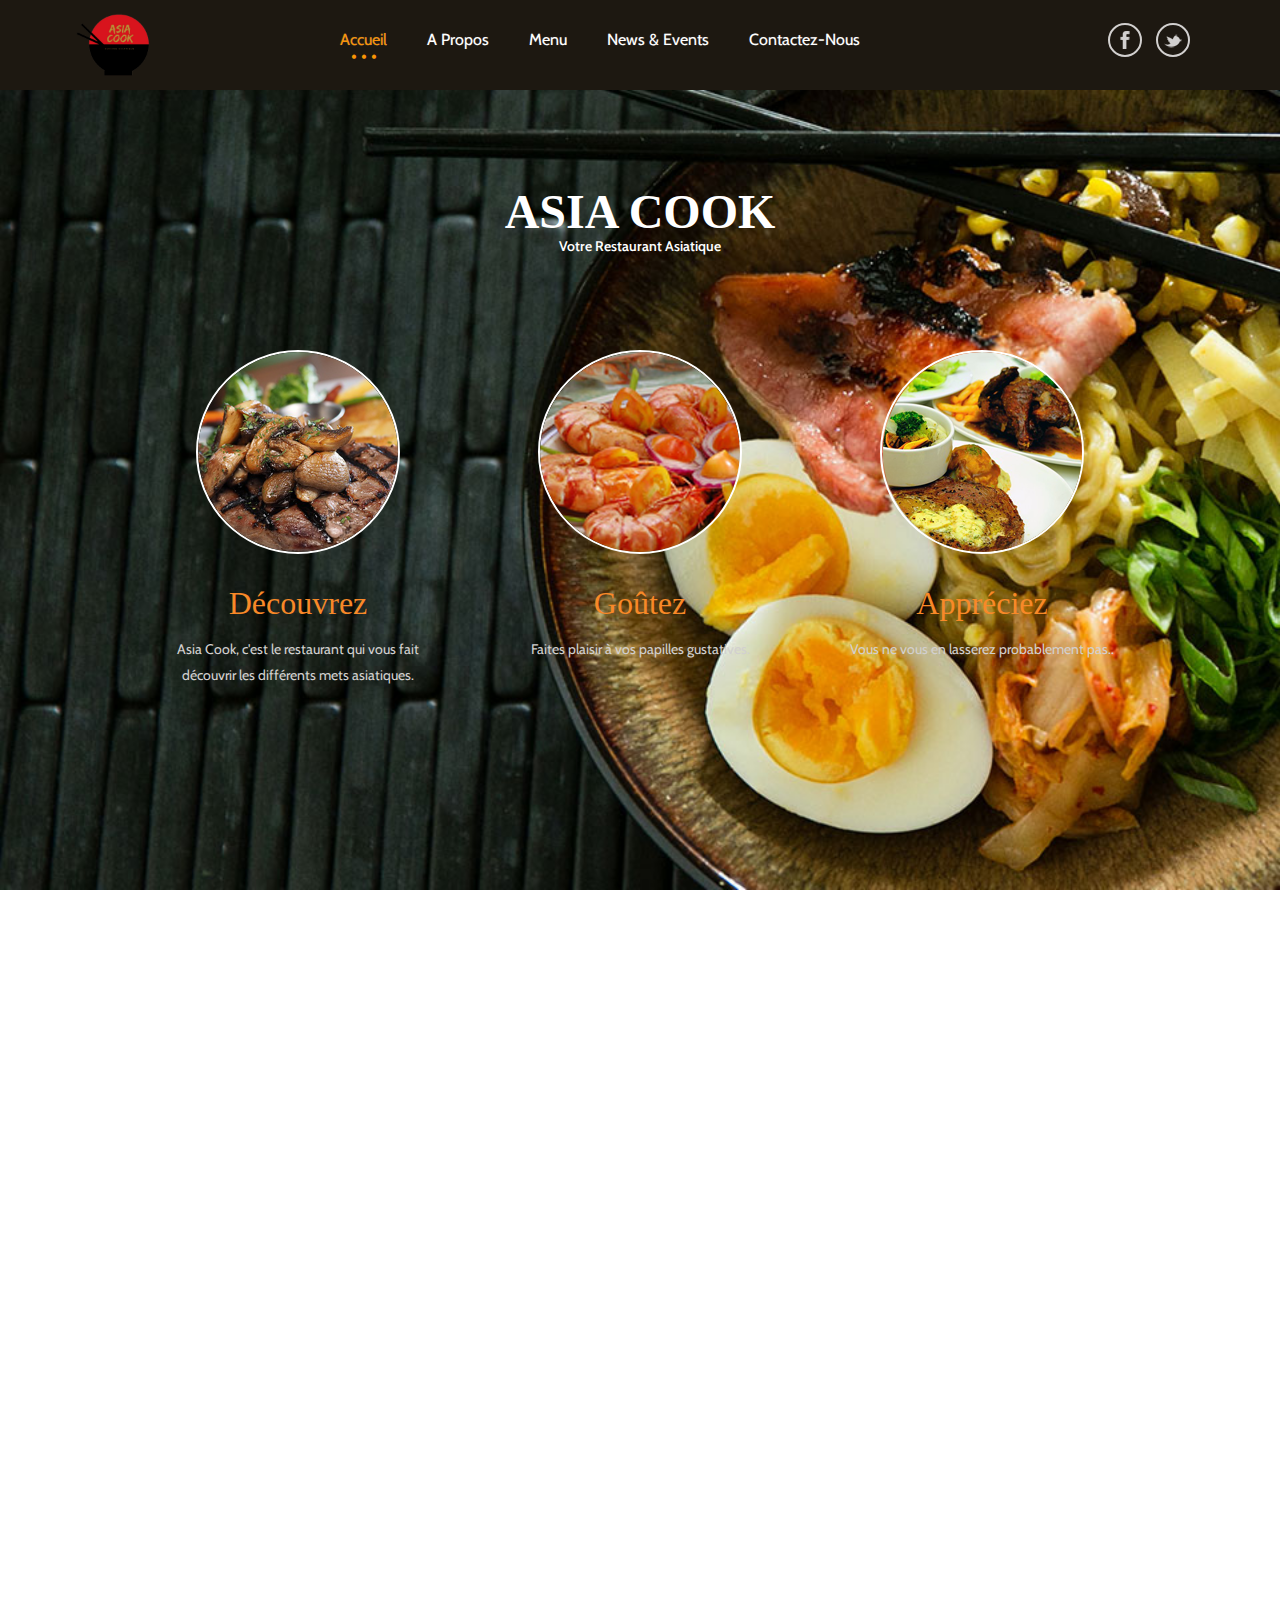
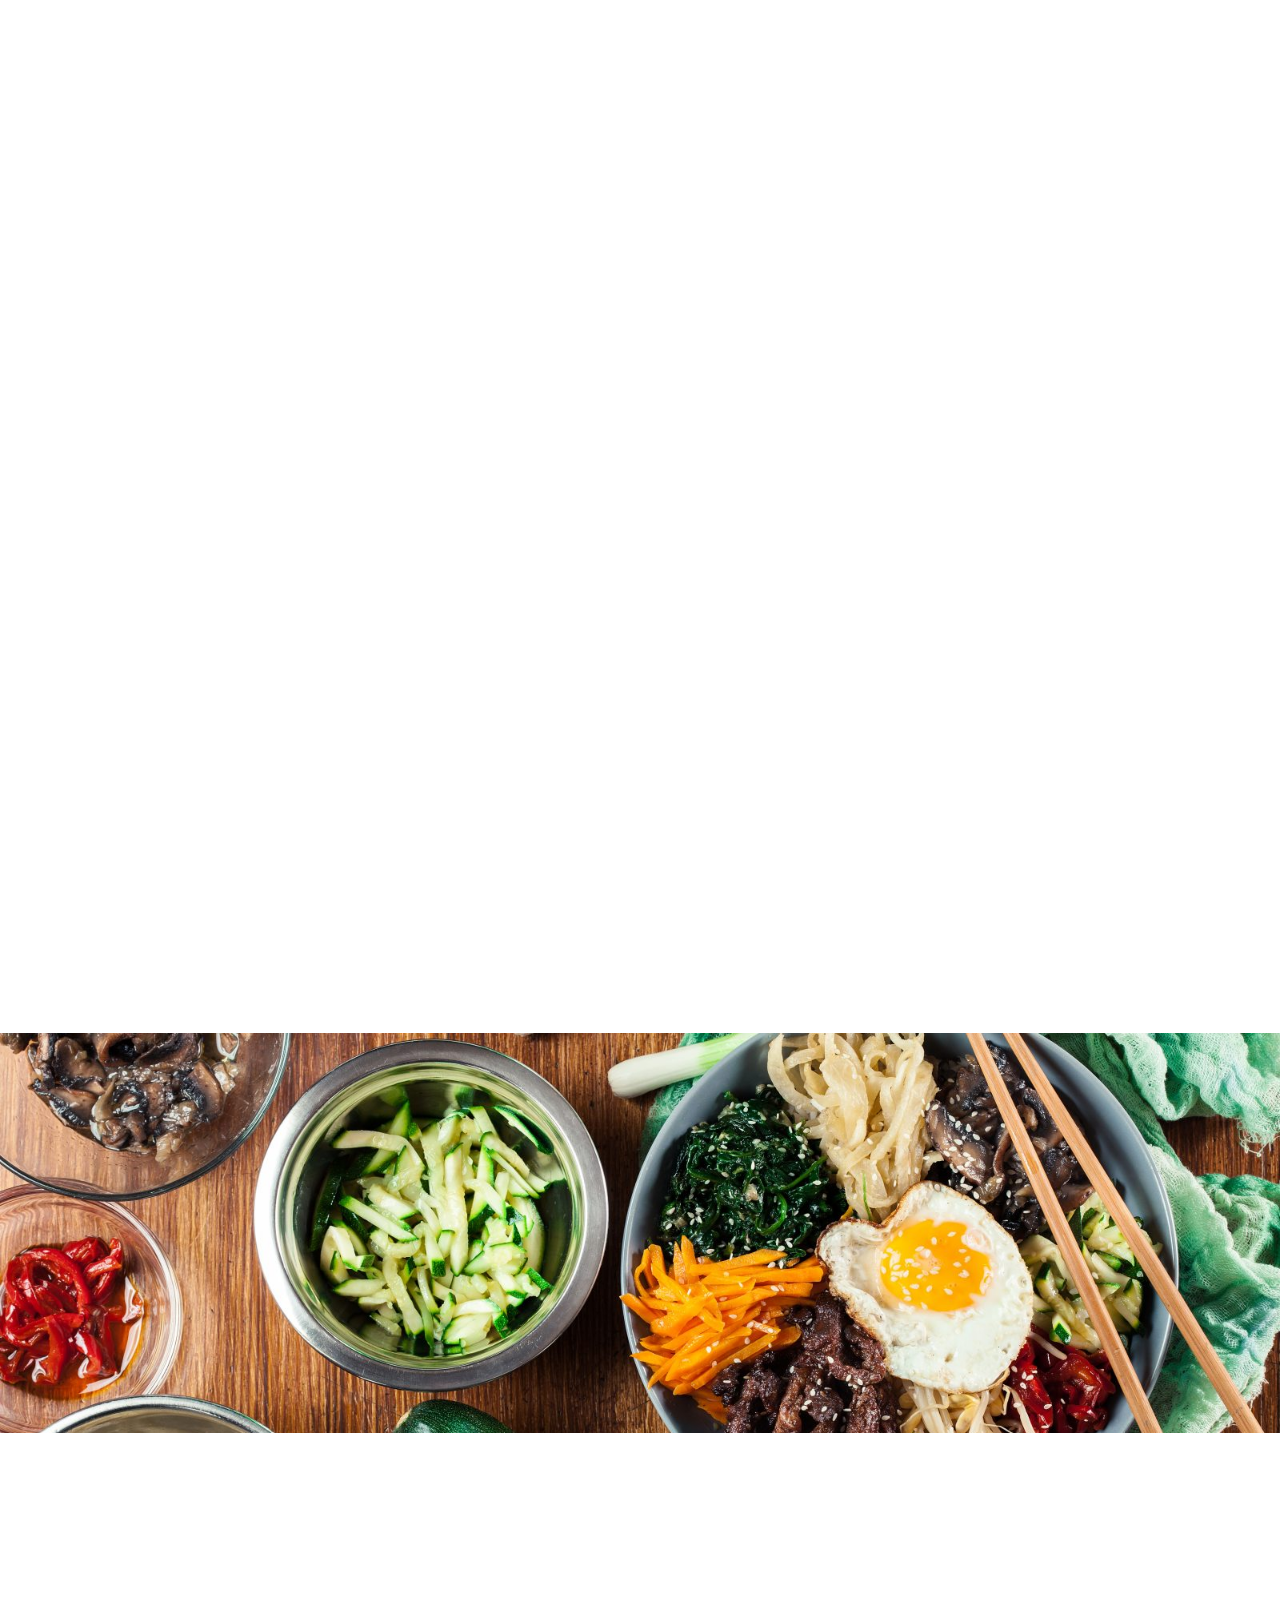
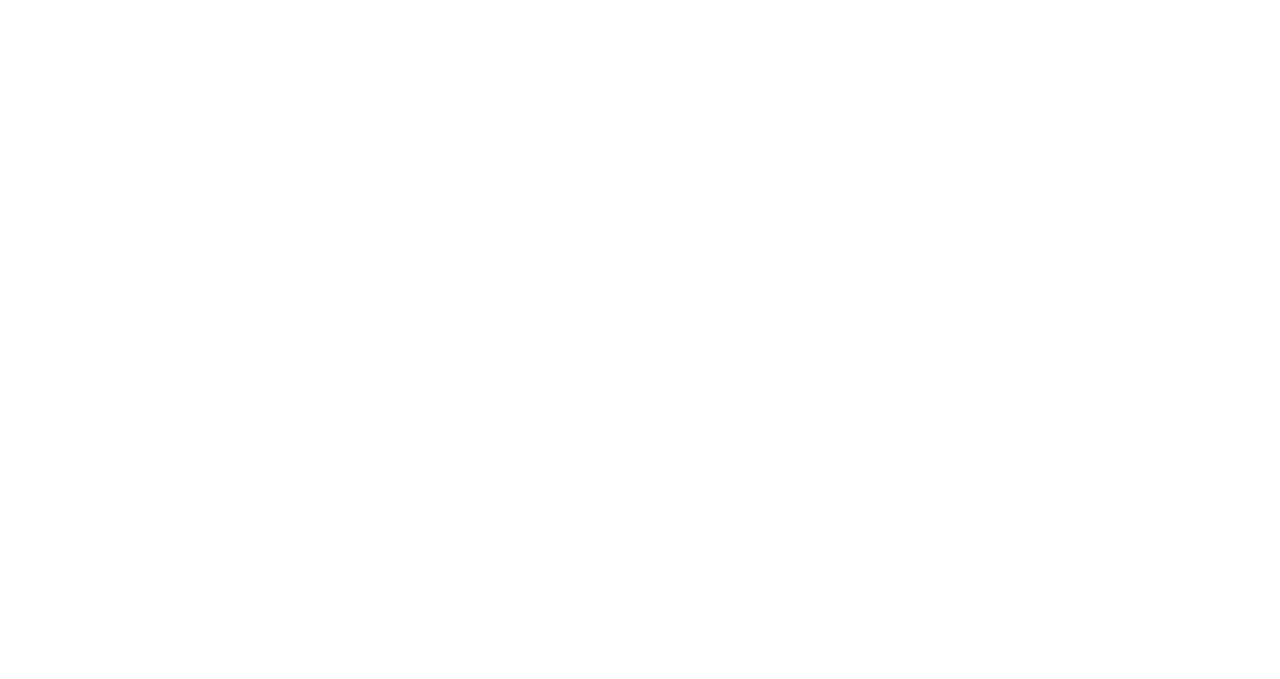
<file: index.html>
<!--
Author: W3layouts
Author URL: http://w3layouts.com
License: Creative Commons Attribution 3.0 Unported
License URL: http://creativecommons.org/licenses/by/3.0/
-->
<!DOCTYPE HTML>
<html>
<head>
<title>Asia Cook | Accueil</title>
<meta name="viewport" content="width=device-width, initial-scale=1">
<meta http-equiv="Content-Type" content="text/html; charset=utf-8" />
<meta name="keywords" content="Cooks Responsive web template, Bootstrap Web Templates, Flat Web Templates, Android Compatible web template, 
Smartphone Compatible web template, free webdesigns for Nokia, Samsung, LG, SonyEricsson, Motorola web design" />
<script type="application/x-javascript"> addEventListener("load", function() { setTimeout(hideURLbar, 0); }, false); function hideURLbar(){ window.scrollTo(0,1); } </script>
<!-- Custom Theme files -->
<link href="css/bootstrap.css" rel="stylesheet" type="text/css" media="all" />
<link href="css/style.css" rel="stylesheet" type="text/css" media="all" />
<!-- js -->
<script src="js/jquery-1.11.1.min.js"></script>
<!-- //js -->
<!-- animation-effect -->
<link href="css/animate.min.css" rel="stylesheet"> 
<script src="js/wow.min.js"></script>
<script>
 new WOW().init();
</script>
<!-- //animation-effect -->
<link href='//fonts.googleapis.com/css?family=Alex+Brush' rel='stylesheet' type='text/css'>
<link href='//fonts.googleapis.com/css?family=Cabin:400,400italic,500,500italic,600,600italic,700,700italic' rel='stylesheet' type='text/css'>
</head>

<body>
<!-- header -->
	<div class="header">
		<div class="container">
			<nav class="navbar navbar-default">
				<!-- Brand and toggle get grouped for better mobile display -->
				<div class="navbar-header">
				  <button type="button" class="navbar-toggle collapsed" data-toggle="collapse" data-target="#bs-example-navbar-collapse-1">
					<span class="sr-only">Toggle navigation</span>
					<span class="icon-bar"></span>
					<span class="icon-bar"></span>
					<span class="icon-bar"></span>
				  </button>
					<div class="logo">
						<a href="index.html"><img src="images/logo asiacook.png" width="90" height="90"></a>
					</div>
				</div>

				<!-- Collect the nav links, forms, and other content for toggling -->
				<div class="collapse navbar-collapse nav-wil" id="bs-example-navbar-collapse-1">
					<nav class="cl-effect-13" id="cl-effect-13">
						<ul class="nav navbar-nav">
							<li><a href="index.html" class="active">Accueil</a></li>
							<li><a href="services.html">A propos</a></li>
							<li><a href="menu.html">Menu</a></li>
							<li><a href="events.html">News & Events</a></li>
							<li><a href="mail.html">Contactez-Nous</a></li>
												</ul>
					</nav>
					<div class="social-icons">
						<ul>
							<li><a class="icon-link round twitter" href="https://www.facebook.com/AsiaCook22"></a></li>
							<!-- <li><a class="icon-link round instagram" href="#"></a></li> 
							<li><a class="icon-link round p" href="#"></a></li> -->
							<li><a class="icon-link round facebook" href="https://twitter.com/AsiaCook22/status/1538620569268142081?t=z7w5qW74v-c89_6lho_D7Q&s=19"></a></li>
							<!-- <li><a class="icon-link round dribble" href="#"></a></li> -->
						</ul>
					</div>
				</div>
				<!-- /.navbar-collapse -->
			</nav>
		</div>
	</div>
<!-- header -->
<!-- banner -->
	<div class="banner">
		<div class="container">
			<div class="banner-info">
				<h1 class="animated fadeInLeftBig" data-wow-duration="1000ms" data-wow-delay="300ms">ASIA COOK<span>Votre restaurant asiatique</span></h1>
				<div class="banner-info1 animated wow fadeInDown" data-wow-duration="1000ms" data-wow-delay="300ms">
					<ul id="flexiselDemo1">			
						<li>
							<div class="banner-info1-grid">
								<img src="images/1.png" alt=" " class="img-responsive" />
								<h3>Découvrez</h3>
								<p>Asia Cook, c'est le restaurant qui vous fait découvrir les différents mets asiatiques.</p>
							</div>
						</li>
						<li>
							<div class="banner-info1-grid">
								<img src="images/4.png" alt=" " class="img-responsive" />
								<h3>Goûtez</h3>
								<p>Faites plaisir à vos papilles gustatives.</p>
							</div>
						</li>
						<li>
							<div class="banner-info1-grid">
								<img src="images/3.png" alt=" " class="img-responsive" />
								<h3>Appréciez</h3>
								<p>Vous ne vous en lasserez probablement pas..</p>
							</div>
						</li>
					</ul>
						<script type="text/javascript">
							$(window).load(function() {
								$("#flexiselDemo1").flexisel({
									visibleItems: 3,
									animationSpeed: 1000,
									autoPlay: true,
									autoPlaySpeed: 3000,    		
									pauseOnHover: true,
									enableResponsiveBreakpoints: true,
									responsiveBreakpoints: { 
										portrait: { 
											changePoint:480,
											visibleItems: 1
										}, 
										landscape: { 
											changePoint:640,
											visibleItems:2
										},
										tablet: { 
											changePoint:768,
											visibleItems: 2
										}
									}
								});
								
							});
					</script>
					<script type="text/javascript" src="js/jquery.flexisel.js"></script>
				</div>
			</div>
		</div>
	</div>
<!-- //banner -->
<!-- banner-bottom -->
	<div class="banner-bottom">
		<div class="banner-bottom-grids">
			<div class="col-md-6 banner-bottom-grid-1 wow flipInY" data-wow-duration="1000ms" data-wow-delay="300ms">
				<div class="banner-bottom-grid-11">
					<img src="images/2.jpg" width="300" height="451" alt=" " class="img-responsive" />
					<div class="banner-bottom-grid-11-pos">
						<p>
							Ohayo! Guwon! Nǐ hǎo! Salut à tous!
							Je suis chef Hana.
							Bienvenue à Asia Cook! Découvrez avec moi divers plats asiatiques pour votre plaisir gustatif. 
							Grâce à moi vous ferez le tour du continent asiatique. N'est ce pas génial? </p>
					</div>
				</div>
			</div>
			<div class="col-md-6 banner-bottom-grid-1 wow fadeInLeftBig" data-wow-duration="1500ms" data-wow-delay="100ms">
				<h3>Chef Hana</h3>
			</div>
			<div class="clearfix"> </div>
		</div>
		<div class="container">
			<div class="banner-bottom-grids">
				<div class="col-md-5 banner-bottom-grid wow fadeInRightBig" data-wow-duration="1000ms" data-wow-delay="300ms">
					<h2>Qui Sommes-Nous</h2>
					<p>Asia Cook est un restaurant spécialisé dans la cuisine asiatique. Nous nous sommes donné pour mission de vous faire découvrir les mets asiatiques, de les adapter pour vous permettre de les reproduire
						plus facilement chez vous.</p>
					<div class="more">
						<a href="services.html" class="hvr-curl-bottom-right">Lire Plus</a>
					</div>
				</div>
				<div class="col-md-7 banner-bottom-grid wow flipInY" data-wow-duration="1000ms" data-wow-delay="300ms">
					<div class="banner-bottom-grid1">
						<img src="images/1.jpg" width="500" height="333" alt=" " class="img-responsive" />
						<div class="banner-bottom-grid-pos">
							<div class="progress">
							  <div class="progress-bar" role="progressbar" aria-valuenow="30" aria-valuemin="0" aria-valuemax="100" style="width: 30%;">
								<span class="sr-only">30% Complete</span>
							  </div>
							</div>
							<div class="progress progress1">
							  <div class="progress-bar" role="progressbar" aria-valuenow="20" aria-valuemin="0" aria-valuemax="100" style="width: 20%;">
								<span class="sr-only">20% Complete</span>
							  </div>
							</div>
							<div class="progress progress2">
							  <div class="progress-bar" role="progressbar" aria-valuenow="30" aria-valuemin="0" aria-valuemax="100" style="width: 30%;">
								<span class="sr-only">30% Complete</span>
							  </div>
							</div>
						</div>
					</div>
				</div>
				<div class="clearfix"> </div>
			</div>
		
		</div>
	</div>
	<div class="events">
		<div class="container">
			<h1 class="wow fadeInLeftBig" data-wow-duration="1000ms" data-wow-delay="300ms">Nos Meilleurs Plats </h1>
			<div class="event-grids">
				<div class="col-md-4 event-grid wow flipInY" data-wow-duration="1000ms" data-wow-delay="300ms">
					<img src="images/10.jpg" alt=" " class="img-responsive" />
					<div class="nobis">
						<a href="">Ramens au boeuf<span> 5000 FCFA</span></a>
					</div>
				</div>
				<div class="col-md-4 event-grid wow flipInY" data-wow-duration="1000ms" data-wow-delay="300ms">
					<img src="images/22.jpg" alt=" " class="img-responsive" />
					<div class="nobis">
						<a href="">Yakisoba (Boeuf/Tofu) <span> 3000 FCFA</span></a>
					</div>
				</div>
				<div class="col-md-4 event-grid wow flipInY" data-wow-duration="1000ms" data-wow-delay="300ms">
					<img src="images/23.jpg" alt=" " class="img-responsive" />
					<div class="nobis">
						<a href="">Onigiri <span> 1000 FCFA</span></a>
					</div>
				</div>
				<div class="clearfix"> </div>
			</div>
		</div>
	</div>
<!-- //banner-bottom -->
<!-- newsletter -->
<div class="newsletter">
	<div class="container">
		<div class="newsletter-info">
			<h3 class="wow fadeInUp" data-wow-duration="1000ms" data-wow-delay="300ms">Asia Cook</h3>
			<h3 class="wow fadeInUp" data-wow-duration="1000ms" data-wow-delay="300ms">Nous vous faisons voyager.</h3>
		</div>
	</div>
</div>
<!-- //newsletter -->

<div class="events">
	<div class="container">
		<h1 class="wow fadeInLeftBig" data-wow-duration="1000ms" data-wow-delay="300ms">Direction Asia Cook </h1>
		<div class="event-grids">
			<div class="col-md-4 event-grid wow flipInY" data-wow-duration="1000ms" data-wow-delay="300ms">
				<img src="images/hosnie.jpg" alt=" " class="img-responsive" />
				<div class="nobis">
					<a href="">Crédo Nahomie Hosnie DURAND</a>
				</div>
			</div>
			<div class="col-md-4 event-grid wow flipInY" data-wow-duration="1000ms" data-wow-delay="300ms">
				<img src="images/nabi.jpg" width="1024" height="1280" alt=" " class="img-responsive" />
				<div class="nobis">
					<a href="">Nabilatou SAID</a>
				</div>
			</div>
			<div class="col-md-4 event-grid wow flipInY" data-wow-duration="1000ms" data-wow-delay="300ms">
				<img src="images/cisca.jpg" width="1024" height="1280" alt=" " class="img-responsive" />
				<div class="nobis">
					<a href="">Francisca AGBODJOGBE</a>
				</div>
			</div>
			<div class="clearfix"> </div>
		</div>
	</div>
</div>

<!-- footer -->
	<div class="footer-bottom wow fadeInUp" data-wow-duration="1000ms" data-wow-delay="300ms">
		<div class="container">
			<p>© 2022 ASIA COOK. All rights reserved | Website by CodorDesign <a href="codordesign.000webhostapp.com"> codordesign.000webhostapp.com</a></p>
		</div>
	</div>
<!-- //footer -->
<!-- for bootstrap working -->
	<script src="js/bootstrap.js"></script>
<!-- //for bootstrap working -->
</body>
</html>
</file>
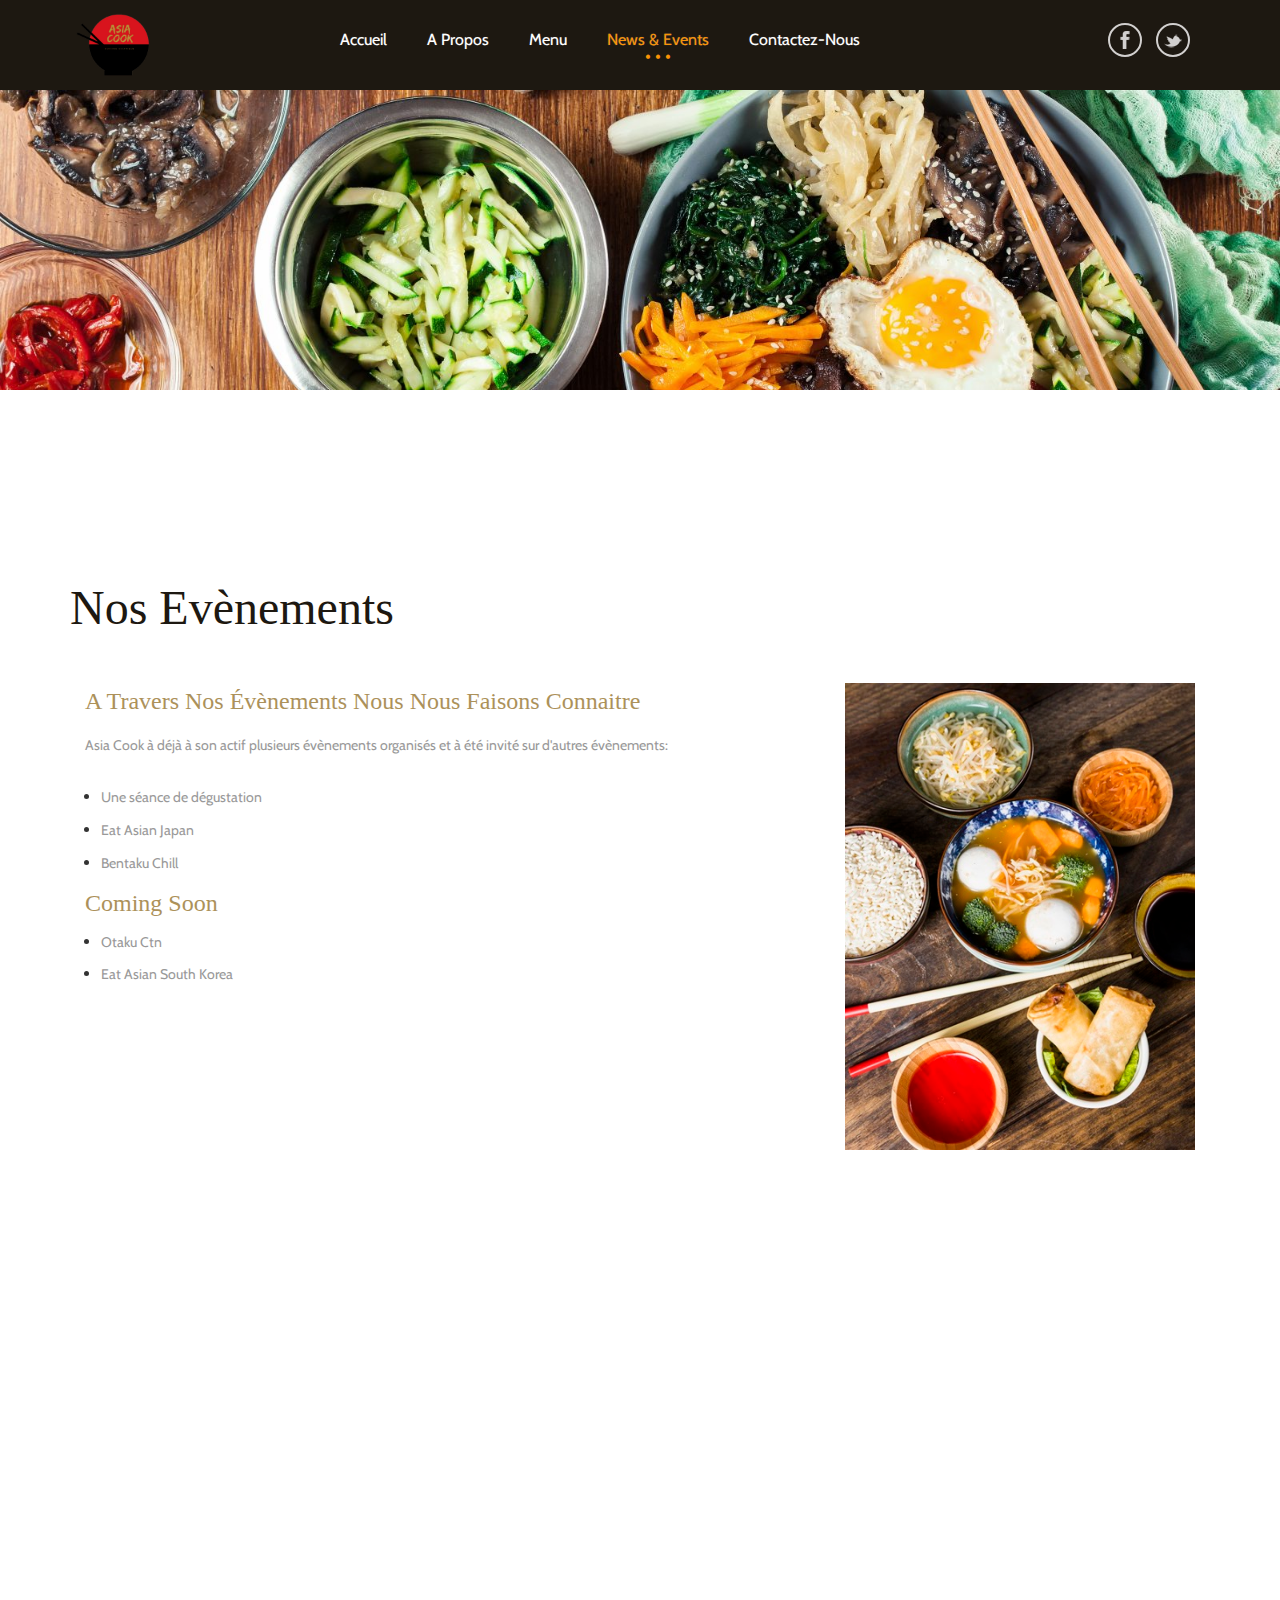
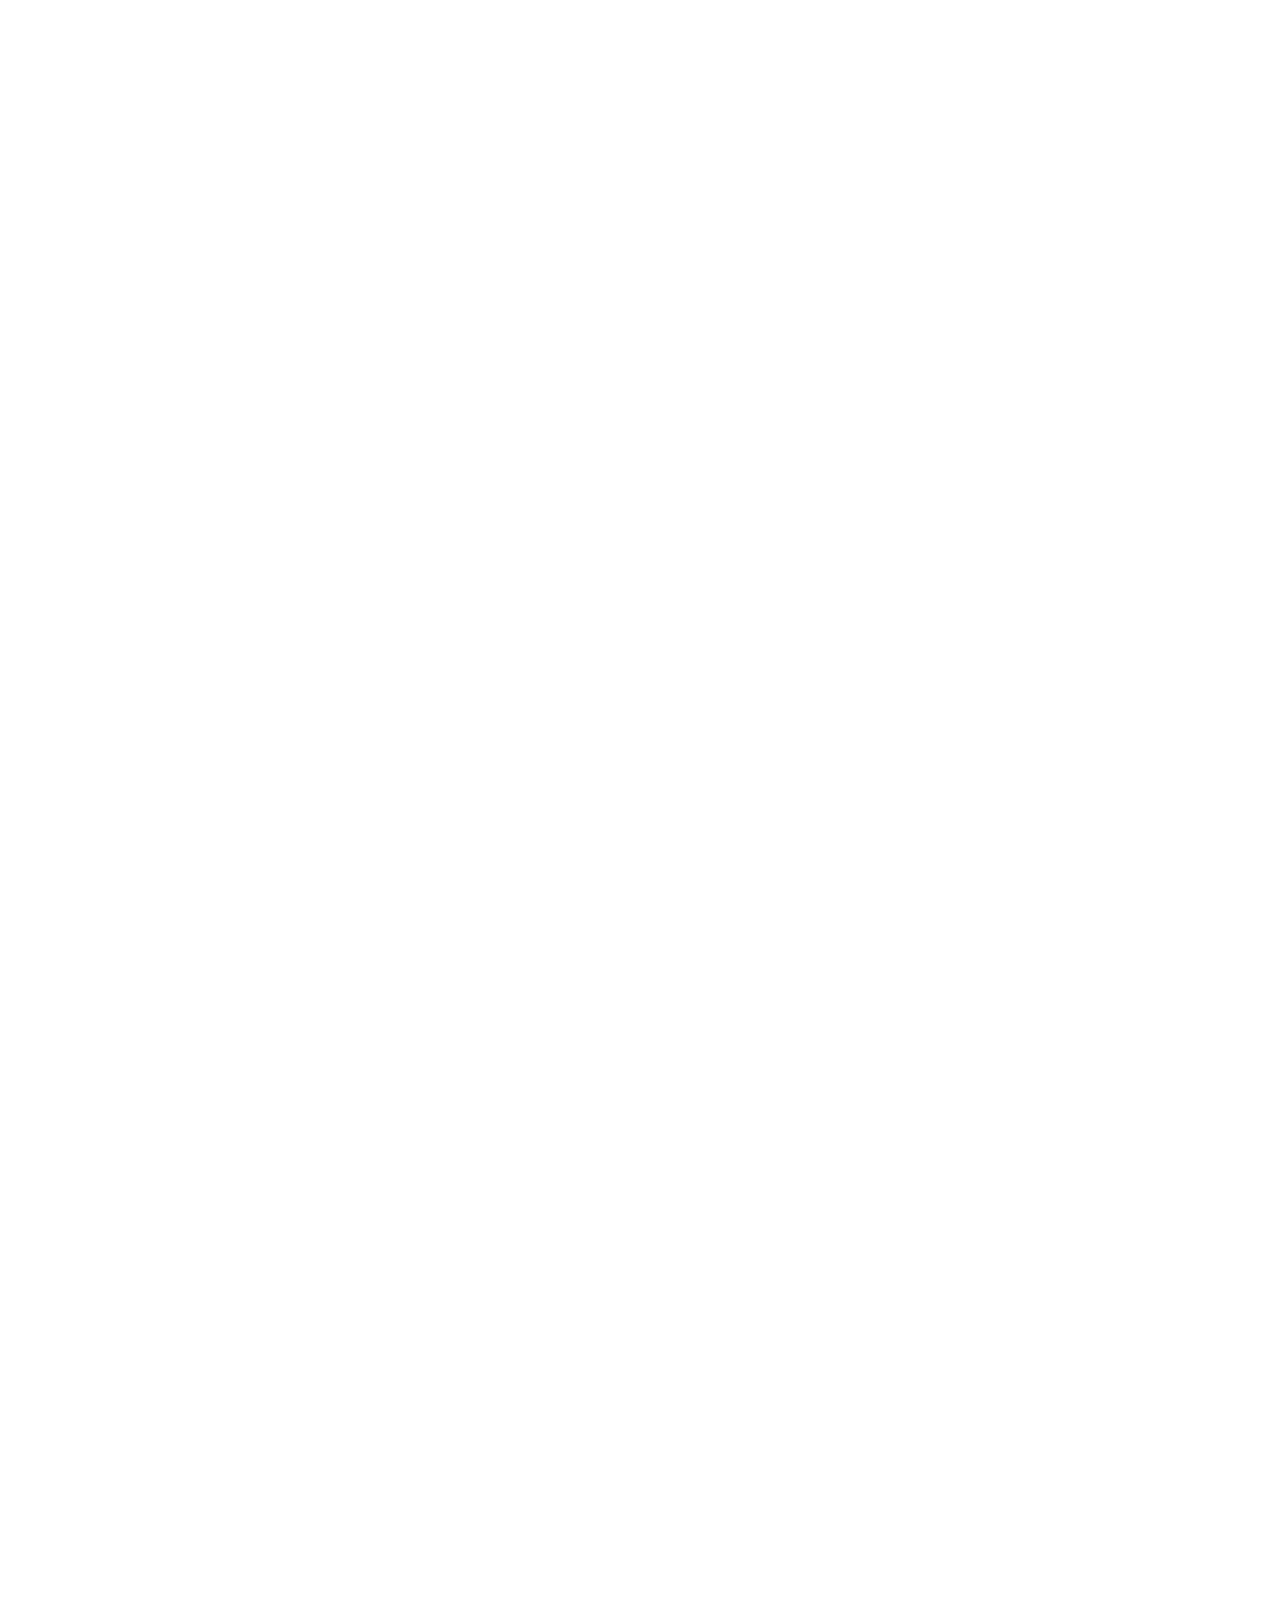
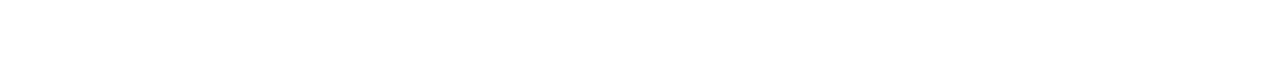
<file: events.html>
<!--
Author: W3layouts
Author URL: http://w3layouts.com
License: Creative Commons Attribution 3.0 Unported
License URL: http://creativecommons.org/licenses/by/3.0/
-->
<!DOCTYPE HTML>
<html>
<head>
<title>Asia Cook | Events</title>
<meta name="viewport" content="width=device-width, initial-scale=1">
<meta http-equiv="Content-Type" content="text/html; charset=utf-8" />
<meta name="keywords" content="Cooks Responsive web template, Bootstrap Web Templates, Flat Web Templates, Android Compatible web template, 
Smartphone Compatible web template, free webdesigns for Nokia, Samsung, LG, SonyEricsson, Motorola web design" />
<script type="application/x-javascript"> addEventListener("load", function() { setTimeout(hideURLbar, 0); }, false); function hideURLbar(){ window.scrollTo(0,1); } </script>
<!-- Custom Theme files -->
<link href="css/bootstrap.css" rel="stylesheet" type="text/css" media="all" />
<link href="css/style.css" rel="stylesheet" type="text/css" media="all" />
<!-- js -->
<script src="js/jquery-1.11.1.min.js"></script>
<!-- //js -->
<!-- animation-effect -->
<link href="css/animate.min.css" rel="stylesheet"> 
<script src="js/wow.min.js"></script>
<script>
 new WOW().init();
</script>
<!-- //animation-effect -->
<link href='//fonts.googleapis.com/css?family=Alex+Brush' rel='stylesheet' type='text/css'>
<link href='//fonts.googleapis.com/css?family=Cabin:400,400italic,500,500italic,600,600italic,700,700italic' rel='stylesheet' type='text/css'>
</head>

<body>
<!-- header -->
	<div class="header">
		<div class="container">
			<nav class="navbar navbar-default">
				<!-- Brand and toggle get grouped for better mobile display -->
				<div class="navbar-header">
				  <button type="button" class="navbar-toggle collapsed" data-toggle="collapse" data-target="#bs-example-navbar-collapse-1">
					<span class="sr-only">Toggle navigation</span>
					<span class="icon-bar"></span>
					<span class="icon-bar"></span>
					<span class="icon-bar"></span>
				  </button>
					<div class="logo">
						<a href="index.html"><img src="images/logo asiacook.png" width="90" height="90"></a>
					</div>
				</div>

				<!-- Collect the nav links, forms, and other content for toggling -->
				<div class="collapse navbar-collapse nav-wil" id="bs-example-navbar-collapse-1">
					<nav class="cl-effect-13" id="cl-effect-13">
						<ul class="nav navbar-nav">
							<li><a href="index.html">Accueil</a></li>
							<li><a href="services.html">A propos</a></li>
							<li><a href="menu.html">Menu</a></li>
							<li><a href="events.html" class="active">News & Events</a></li>
							<li><a href="mail.html">Contactez-Nous</a></li>
						</ul>
					</nav>
					<div class="social-icons">
						<ul>
							<li><a class="icon-link round twitter" href="https://www.facebook.com/AsiaCook22"></a></li>
							<!-- <li><a class="icon-link round instagram" href="#"></a></li> 
							<li><a class="icon-link round p" href="#"></a></li> -->
							<li><a class="icon-link round facebook" href="https://twitter.com/AsiaCook22/status/1538620569268142081?t=z7w5qW74v-c89_6lho_D7Q&s=19"></a></li>
							<!-- <li><a class="icon-link round dribble" href="#"></a></li> -->
						</ul>
					</div>
				</div>
				<!-- /.navbar-collapse -->
			</nav>
		</div>
	</div>
<!-- header -->
<!-- banner1 -->
	<div class="banner1">
		<div class="container">
		</div>
	</div>
<!-- //banner1 -->
<!-- events -->
	<div class="events">
		<div class="container">
			<div class="featured-events">
				<h2 class="wow fadeInLeftBig" data-wow-duration="1000ms" data-wow-delay="300ms">Nos Evènements</h2>
				<div class="featured-evnt">
					<div class="col-md-8 featured-events-left wow fadeInLeftBig" data-wow-duration="1000ms" data-wow-delay="300ms">
						<h5>
							<span>A travers nos évènements nous nous faisons connaitre</span></h5>
						<p>Asia Cook à déjà à son actif plusieurs évènements organisés et à été invité sur d'autres évènements:</p>
						<ul class="last1">
							<li><a href="#">Une séance de dégustation</a></li>
							<li><a href="#">Eat Asian Japan</a></li>
							<li><a href="#">Bentaku Chill</a></li>
							<!--<li><a href="#">Otaku Ctn</a></li> 
							<li><a href="#">Eat Asian South Korea</a></li>-->
						</ul>
						<h5>
							<span>Coming Soon</span></h5>
							<ul class="last1">
								<li><a href="#">Otaku Ctn</a></li> 
								<li><a href="#">Eat Asian South Korea</a></li>
							</ul>
					</div>
					<div class="col-md-4 featured-events-right wow flipInY" data-wow-duration="1000ms" data-wow-delay="300ms">
						<img src="images/28.jpg" alt=" " class="img-responsive" />
					</div>
					<div class="clearfix"> </div>
				</div>
			</div>
			<br>
			<h1 class="wow fadeInLeftBig" data-wow-duration="1000ms" data-wow-delay="300ms">Séance de dégustation</h1>
			<div class="event-grids">
				<div class="col-md-4 event-grid wow flipInY" data-wow-duration="1000ms" data-wow-delay="300ms">
					<p class="dte">5 Mars 2022</p>
					<img src="images/21.jpg" alt=" " class="img-responsive" />
				</div>
				<div class="col-md-4 event-grid wow flipInY" data-wow-duration="1000ms" data-wow-delay="300ms">
					<p class="dte">5 Mars 2022</p>
					<img src="images/19.jpg" alt=" " class="img-responsive" />
				</div>
				<div class="col-md-4 event-grid wow flipInY" data-wow-duration="1000ms" data-wow-delay="300ms">
					<p class="dte">5 Mars 2022</p>
					<img src="images/20.jpg" alt=" " class="img-responsive" />
				</div>
				<div class="clearfix"> </div>
			</div>
			<br><br>

			<h1 class="wow fadeInLeftBig" data-wow-duration="1000ms" data-wow-delay="300ms">Eat Asian Japan</h1>
			<div class="event-grids">
				<div class="col-md-4 event-grid wow flipInY" data-wow-duration="1000ms" data-wow-delay="300ms">
					<p class="dte">28 & 29 Mai 2022</p>
					<img src="images/29.jpg" alt=" " class="img-responsive" />
				</div>
				<div class="col-md-4 event-grid wow flipInY" data-wow-duration="1000ms" data-wow-delay="300ms">
					<p class="dte">28 & 29 Mai 2022</p>
					<img src="images/30.jpg" alt=" " class="img-responsive" />
				</div>
				<div class="col-md-4 event-grid wow flipInY" data-wow-duration="1000ms" data-wow-delay="300ms">
					<p class="dte">28 & 29 Mai 2022</p>
					<img src="images/33.jpg" alt=" " class="img-responsive" />
				</div>
				<div class="clearfix"> </div>
			</div>
			<br><br>

			<h1 class="wow fadeInLeftBig" data-wow-duration="1000ms" data-wow-delay="300ms">Bentaku Chill</h1>
			<div class="event-grids">
				<div class="col-md-4 event-grid wow flipInY" data-wow-duration="1000ms" data-wow-delay="300ms">
					<p class="dte">25 Juin 2022</p>
					<img src="images/35.jpg" alt=" " class="img-responsive" />
				</div>
				<div class="col-md-4 event-grid wow flipInY" data-wow-duration="1000ms" data-wow-delay="300ms">
					<p class="dte">25 Juin 2022</p>
					<img src="images/31.jpg" alt=" " class="img-responsive" />
				</div>
				<div class="col-md-4 event-grid wow flipInY" data-wow-duration="1000ms" data-wow-delay="300ms">
					<p class="dte">25 Juin 2022</p>
					<img src="images/32.jpg" alt=" " class="img-responsive" />
				</div>
				<div class="clearfix"> </div>
			</div>
			

		</div>
	</div>
<!-- //events -->
<!-- footer -->
	<div class="footer-bottom wow fadeInUp" data-wow-duration="1000ms" data-wow-delay="300ms">
		<div class="container">
			<p>© 2022 ASIA COOK. All rights reserved | Website by CodorDesign <a href="codordesign.000webhostapp.com"> codordesign.000webhostapp.com</a></p>
		</div>
	</div>
<!-- //footer -->
<!-- for bootstrap working -->
	<script src="js/bootstrap.js"></script>
<!-- //for bootstrap working -->
</body>
</html>
</file>
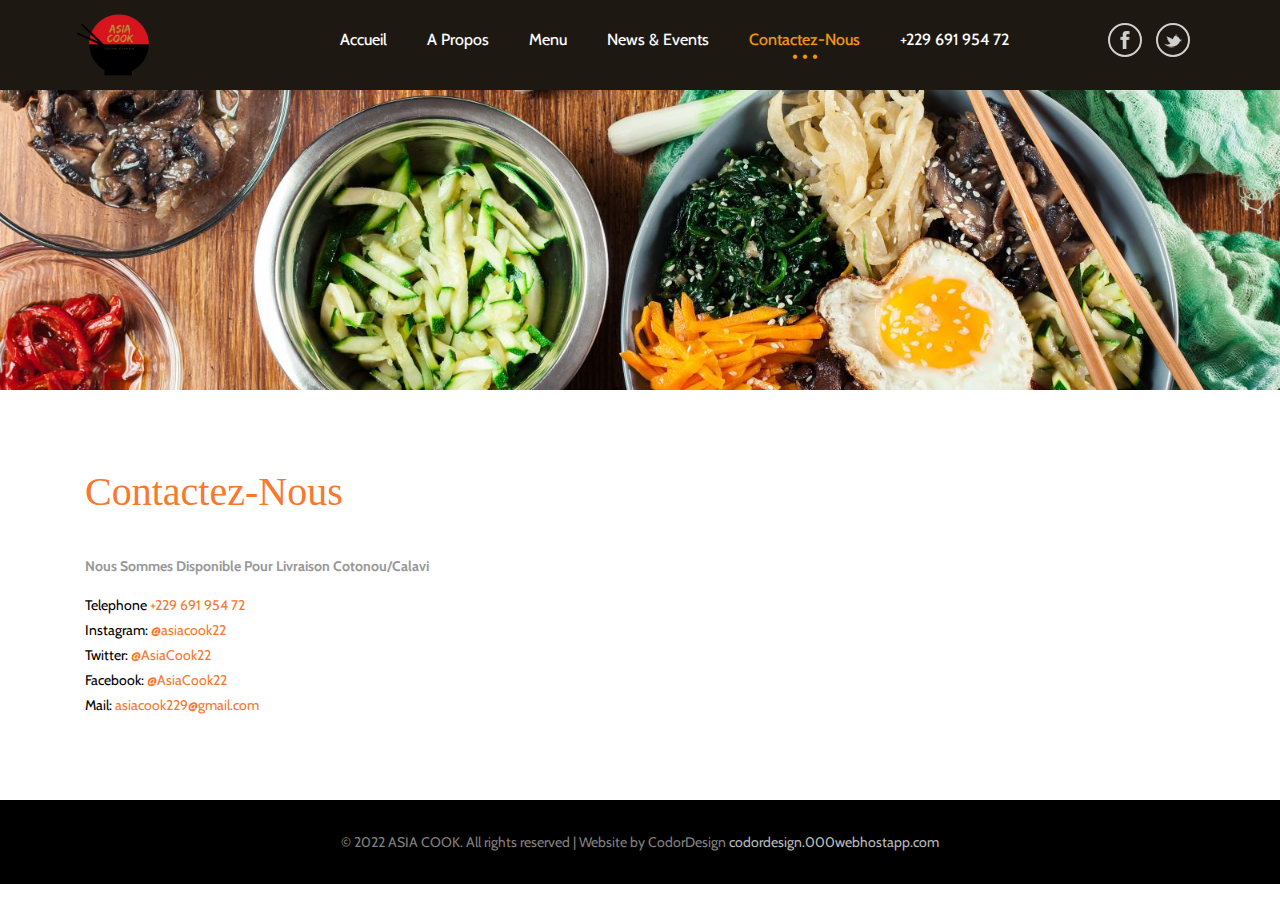
<file: mail.html>
<!--
Author: W3layouts
Author URL: http://w3layouts.com
License: Creative Commons Attribution 3.0 Unported
License URL: http://creativecommons.org/licenses/by/3.0/
-->
<!DOCTYPE HTML>
<html>
<head>
<title>Asia Cook | Contactez-Nous</title>
<meta name="viewport" content="width=device-width, initial-scale=1">
<meta http-equiv="Content-Type" content="text/html; charset=utf-8" />
<meta name="keywords" content="Cooks Responsive web template, Bootstrap Web Templates, Flat Web Templates, Android Compatible web template, 
Smartphone Compatible web template, free webdesigns for Nokia, Samsung, LG, SonyEricsson, Motorola web design" />
<script type="application/x-javascript"> addEventListener("load", function() { setTimeout(hideURLbar, 0); }, false); function hideURLbar(){ window.scrollTo(0,1); } </script>
<!-- Custom Theme files -->
<link href="css/bootstrap.css" rel="stylesheet" type="text/css" media="all" />
<link href="css/style.css" rel="stylesheet" type="text/css" media="all" />
<!-- js -->
<script src="js/jquery-1.11.1.min.js"></script>
<!-- //js -->
<!-- animation-effect -->
<link href="css/animate.min.css" rel="stylesheet"> 
<script src="js/wow.min.js"></script>
<script>
 new WOW().init();
</script>
<!-- //animation-effect -->
<link href='//fonts.googleapis.com/css?family=Alex+Brush' rel='stylesheet' type='text/css'>
<link href='//fonts.googleapis.com/css?family=Cabin:400,400italic,500,500italic,600,600italic,700,700italic' rel='stylesheet' type='text/css'>
</head>

<body>
<!-- header -->
	<div class="header">
		<div class="container">
			<nav class="navbar navbar-default">
				<!-- Brand and toggle get grouped for better mobile display -->
				<div class="navbar-header">
				  <button type="button" class="navbar-toggle collapsed" data-toggle="collapse" data-target="#bs-example-navbar-collapse-1">
					<span class="sr-only">Toggle navigation</span>
					<span class="icon-bar"></span>
					<span class="icon-bar"></span>
					<span class="icon-bar"></span>
				  </button>
					<div class="logo">
						<a href="index.html"><img src="images/logo asiacook.png" width="90" height="90"></a>
					</div>
				</div>

				<!-- Collect the nav links, forms, and other content for toggling -->
				<div class="collapse navbar-collapse nav-wil" id="bs-example-navbar-collapse-1">
					<nav class="cl-effect-13" id="cl-effect-13">
						<ul class="nav navbar-nav">
							<li><a href="index.html">Accueil</a></li>
							<li><a href="services.html">A propos</a></li>
							<li><a href="menu.html">Menu</a></li>
							<li><a href="events.html" >News & Events</a></li>
							<li><a href="mail.html" class="active">Contactez-Nous</a></li>
							<li><a href="https://wa.me/message/O7JYDTZSPEJPN1">+229 691 954 72</a></li>
						</ul>
					</nav>
					<div class="social-icons">
						<ul>
							<li><a class="icon-link round twitter" href="https://www.facebook.com/AsiaCook22"></a></li>
							<!-- <li><a class="icon-link round instagram" href="#"></a></li> 
							<li><a class="icon-link round p" href="#"></a></li> -->
							<li><a class="icon-link round facebook" href="https://twitter.com/AsiaCook22/status/1538620569268142081?t=z7w5qW74v-c89_6lho_D7Q&s=19"></a></li>
							<!-- <li><a class="icon-link round dribble" href="#"></a></li> -->
						</ul>
					</div>
				</div>
				<!-- /.navbar-collapse -->
			</nav>
		</div>
	</div>
<!-- header -->
<!-- banner1 -->
	<div class="banner1">
		<div class="container">
		</div>
	</div>
<!-- //banner1 -->
<!-- contact -->
	<div class="contact">
		<div class="container">
			<!-- <h1 class="animated fadeInLeftBig" data-wow-duration="1000ms" data-wow-delay="300ms">How To Find Us</h1>
			<div class="contact-bottom wow fadeInLeft" data-wow-duration="1000ms" data-wow-delay="300ms">
				<iframe src="https://www.google.com/maps/embed?pb=!1m18!1m12!1m3!1d2564.958900464012!2d36.23097800000001!3d49.993379999999995!2m3!1f0!2f0!3f0!3m2!1i1024!2i768!4f13.1!3m3!1m2!1s0x4127a0f009ab9f07%3A0xa21e10f67fa29ce!2sGeorgia+Education+Center!5e0!3m2!1sen!2sin!4v1436943860334" frameborder="0" style="border:0" allowfullscreen></iframe>
			</div>-->
			<div class="col-md-4 contact-left wow fadeInLeftBig" data-wow-duration="1000ms" data-wow-delay="300ms">
				<h4>Contactez-Nous</h4>
				<h2>
					<span>Nous sommes disponible pour livraison Cotonou/Calavi</span></h2>
				<ul>
					<li>Telephone <a href="https://wa.me/message/O7JYDTZSPEJPN1">+229 691 954 72</a></li>
					<li>Instagram: <a href="https://www.instagram.com/p/CfAALmUNAzT/?igshid=YmMyMTA2M2Y=">@asiacook22</a></li>
					<li>Twitter: <a href="https://twitter.com/AsiaCook22/status/1538620569268142081?t=z7w5qW74v-c89_6lho_D7Q&s=19">@AsiaCook22</a></li>
					<li>Facebook: <a href="https://www.facebook.com/AsiaCook22">@AsiaCook22 </a></li>
					<li>Mail: <a href="https://asiacook229@gmail.com">asiacook229@gmail.com </a></li>
				</ul>
			</div>
			<!-- <div class="col-md-8 contact-left wow fadeInRight" data-wow-duration="1000ms" data-wow-delay="300ms">
				<h4>Contact Form</h4>
				<form>
					<input type="text" value="Name" onfocus="this.value = '';" onblur="if (this.value == '') {this.value = 'Name';}" required="">
					<input type="email" value="Email" onfocus="this.value = '';" onblur="if (this.value == '') {this.value = 'Email';}" required="">
					<input type="text" value="Telephone" onfocus="this.value = '';" onblur="if (this.value == '') {this.value = 'Telephone';}" required="">
					<textarea type="text"  onfocus="this.value = '';" onblur="if (this.value == '') {this.value = 'Message...';}" required="">Message...</textarea>
					<input type="submit" value="Submit" >
					<input type="reset" value="Clear" >

				</form>
			</div>-->
			<div class="clearfix"> </div>
		</div>
	</div>
<!-- //contact -->
<!-- footer -->
<div class="footer-bottom wow fadeInUp" data-wow-duration="1000ms" data-wow-delay="300ms">
	<div class="container">
		<p>© 2022 ASIA COOK. All rights reserved | Website by CodorDesign <a href="codordesign.000webhostapp.com"> codordesign.000webhostapp.com</a></p>
	</div>
</div>
<!-- //footer -->
<!-- for bootstrap working -->
<script src="js/bootstrap.js"></script>
<!-- //for bootstrap working -->
</body>
</html>
</file>
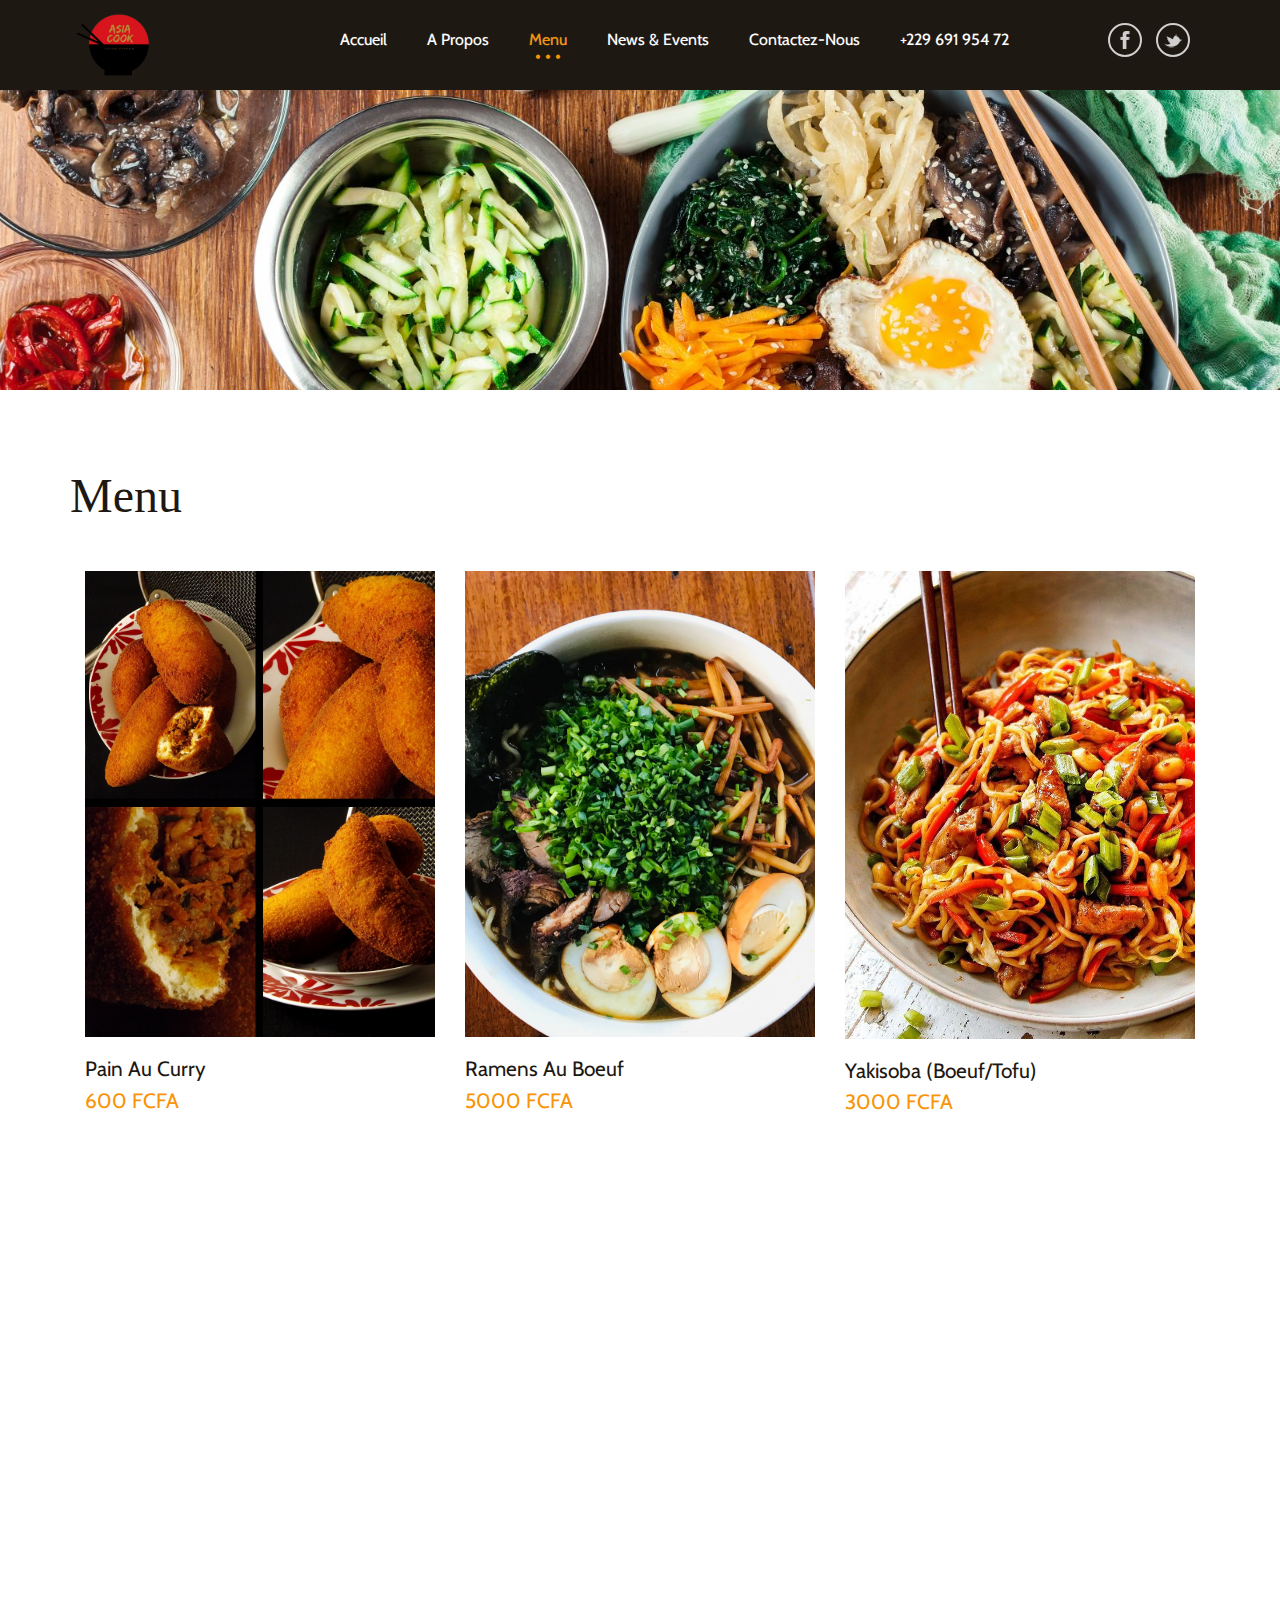
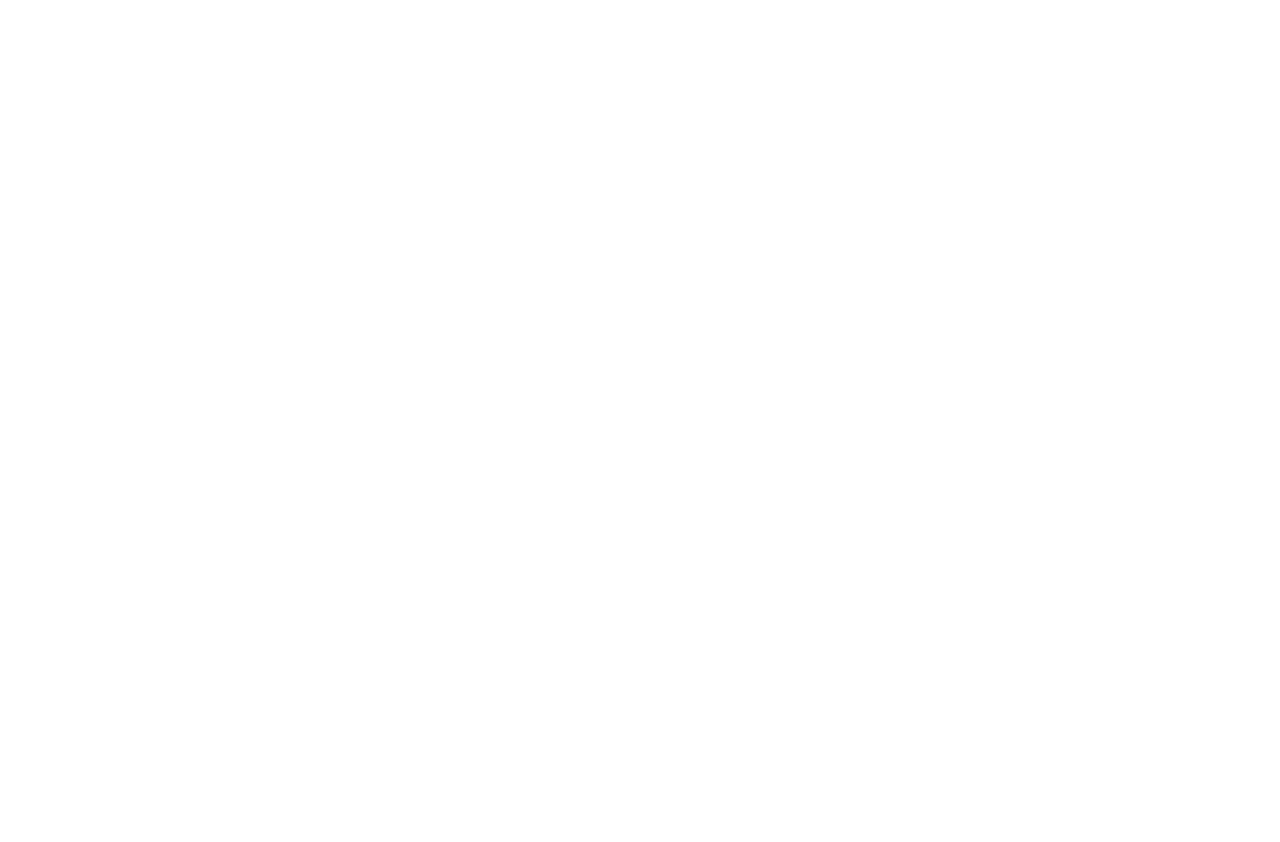
<file: menu.html>
<!--
Author: W3layouts
Author URL: http://w3layouts.com
License: Creative Commons Attribution 3.0 Unported
License URL: http://creativecommons.org/licenses/by/3.0/
-->
<!DOCTYPE HTML>
<html>
<head>
<title>Asia Cook | Menu</title>
<meta name="viewport" content="width=device-width, initial-scale=1">
<meta http-equiv="Content-Type" content="text/html; charset=utf-8" />
<meta name="keywords" content="Cooks Responsive web template, Bootstrap Web Templates, Flat Web Templates, Android Compatible web template, 
Smartphone Compatible web template, free webdesigns for Nokia, Samsung, LG, SonyEricsson, Motorola web design" />
<script type="application/x-javascript"> addEventListener("load", function() { setTimeout(hideURLbar, 0); }, false); function hideURLbar(){ window.scrollTo(0,1); } </script>
<!-- Custom Theme files -->
<link href="css/bootstrap.css" rel="stylesheet" type="text/css" media="all" />
<link href="css/style.css" rel="stylesheet" type="text/css" media="all" />
<!-- js -->
<script src="js/jquery-1.11.1.min.js"></script>
<!-- //js -->
<!-- animation-effect -->
<link href="css/animate.min.css" rel="stylesheet"> 
<script src="js/wow.min.js"></script>
<script>
 new WOW().init();
</script>
<!-- //animation-effect -->
<link href='//fonts.googleapis.com/css?family=Alex+Brush' rel='stylesheet' type='text/css'>
<link href='//fonts.googleapis.com/css?family=Cabin:400,400italic,500,500italic,600,600italic,700,700italic' rel='stylesheet' type='text/css'>
</head>

<body>
<!-- header -->
	<div class="header">
		<div class="container">
			<nav class="navbar navbar-default">
				<!-- Brand and toggle get grouped for better mobile display -->
				<div class="navbar-header">
				  <button type="button" class="navbar-toggle collapsed" data-toggle="collapse" data-target="#bs-example-navbar-collapse-1">
					<span class="sr-only">Toggle navigation</span>
					<span class="icon-bar"></span>
					<span class="icon-bar"></span>
					<span class="icon-bar"></span>
				  </button>
					<div class="logo">
						<a href="index.html"><img src="images/logo asiacook.png" width="90" height="90"></a>
					</div>
				</div>

				<!-- Collect the nav links, forms, and other content for toggling -->
				<div class="collapse navbar-collapse nav-wil" id="bs-example-navbar-collapse-1">
					<nav class="cl-effect-13" id="cl-effect-13">
						<ul class="nav navbar-nav">
							<li><a href="index.html">Accueil</a></li>
							<li><a href="services.html">A propos</a></li>
							<li><a href="menu.html" class="active">Menu</a></li>
							<li><a href="events.html">News & Events</a></li>
							<li><a href="mail.html">Contactez-Nous</a></li>
							<li><a href="https://wa.me/message/O7JYDTZSPEJPN1">+229 691 954 72</a></li>
						</ul>
					</nav>
					<div class="social-icons">
						<ul>
							<li><a class="icon-link round twitter" href="https://www.facebook.com/AsiaCook22"></a></li>
							<!-- <li><a class="icon-link round instagram" href="#"></a></li> 
							<li><a class="icon-link round p" href="#"></a></li> -->
							<li><a class="icon-link round facebook" href="https://twitter.com/AsiaCook22/status/1538620569268142081?t=z7w5qW74v-c89_6lho_D7Q&s=19"></a></li>
							<!-- <li><a class="icon-link round dribble" href="#"></a></li> -->
						</ul>
					</div>
				</div>
				<!-- /.navbar-collapse -->
			</nav>
		</div>
	</div>
<!-- header -->
<!-- banner1 -->
	<div class="banner1">
		<div class="container">
		</div>
	</div>
<!-- //banner1 -->
<!-- events -->
	<div class="events">
		<div class="container">
			<h1 class="wow fadeInLeftBig" data-wow-duration="1000ms" data-wow-delay="300ms">Menu</h1>
			<div class="event-grids">
				<div class="col-md-4 event-grid wow flipInY" data-wow-duration="1000ms" data-wow-delay="300ms">
					<img src="images/13.jpg" alt=" " class="img-responsive" />
					<div class="nobis">
						<a href="">Pain au Curry<span> 600 FCFA</span></a>
					</div>
				</div>
				<div class="col-md-4 event-grid wow flipInY" data-wow-duration="1000ms" data-wow-delay="300ms">
					<img src="images/10.jpg" alt=" " class="img-responsive" />
					<div class="nobis">
						<a href="">Ramens au boeuf<span> 5000 FCFA</span></a>
					</div>
				</div>
				<div class="col-md-4 event-grid wow flipInY" data-wow-duration="1000ms" data-wow-delay="300ms">
					<img src="images/22.jpg" alt=" " class="img-responsive" />
					<div class="nobis">
						<a href="">Yakisoba (Boeuf/Tofu) <span> 3000 FCFA</span></a>
					</div>
				</div>
				<div class="col-md-4 event-grid wow flipInY" data-wow-duration="1000ms" data-wow-delay="300ms">
					<img src="images/23.jpg" alt=" " class="img-responsive" />
					<div class="nobis">
						<a href="">Onigiri <span> 1000 FCFA</span></a>
					</div>
				</div>
				<div class="col-md-4 event-grid wow flipInY" data-wow-duration="1000ms" data-wow-delay="300ms">
					<img src="images/24.jpg" alt=" " class="img-responsive" />
					<div class="nobis">
						<a href="">Yakimeshi (Boeuf/Poulet) <span> 3000 FCFA</span></a>
					</div>
				</div>
				<div class="col-md-4 event-grid wow flipInY" data-wow-duration="1000ms" data-wow-delay="300ms">
					<img src="images/25.jpg" alt=" " class="img-responsive" />
					<div class="nobis">
						<a href="">Shot de Saké <span> 1000 FCFA</span></a>
					</div>
				</div>
				<div class="col-md-4 event-grid wow flipInY" data-wow-duration="1000ms" data-wow-delay="300ms">
					<img src="images/26.jpg" alt=" " class="img-responsive" />
					<div class="nobis">
						<a href="">Gin Sour <span> 1000 FCFA</span></a>
					</div>
				</div>
				<div class="col-md-4 event-grid wow flipInY" data-wow-duration="1000ms" data-wow-delay="300ms">
					<img src="images/27.jpg" alt=" " class="img-responsive" />
					<div class="nobis">
						<a href="">Lady Blue <span> 1000 FCFA</span></a>
					</div>
				</div>
				<div class="clearfix"> </div>
				<br>
			</div>
		</div>
	</div>
<!-- //events -->
<!-- footer -->
	<div class="footer-bottom wow fadeInUp" data-wow-duration="1000ms" data-wow-delay="300ms">
		<div class="container">
			<p>© 2022 ASIA COOK. All rights reserved | Website by CodorDesign <a href="codordesign.000webhostapp.com"> codordesign.000webhostapp.com</a></p>
		</div>
	</div>
<!-- //footer -->
<!-- for bootstrap working -->
	<script src="js/bootstrap.js"></script>
<!-- //for bootstrap working -->
</body>
</html>
</file>
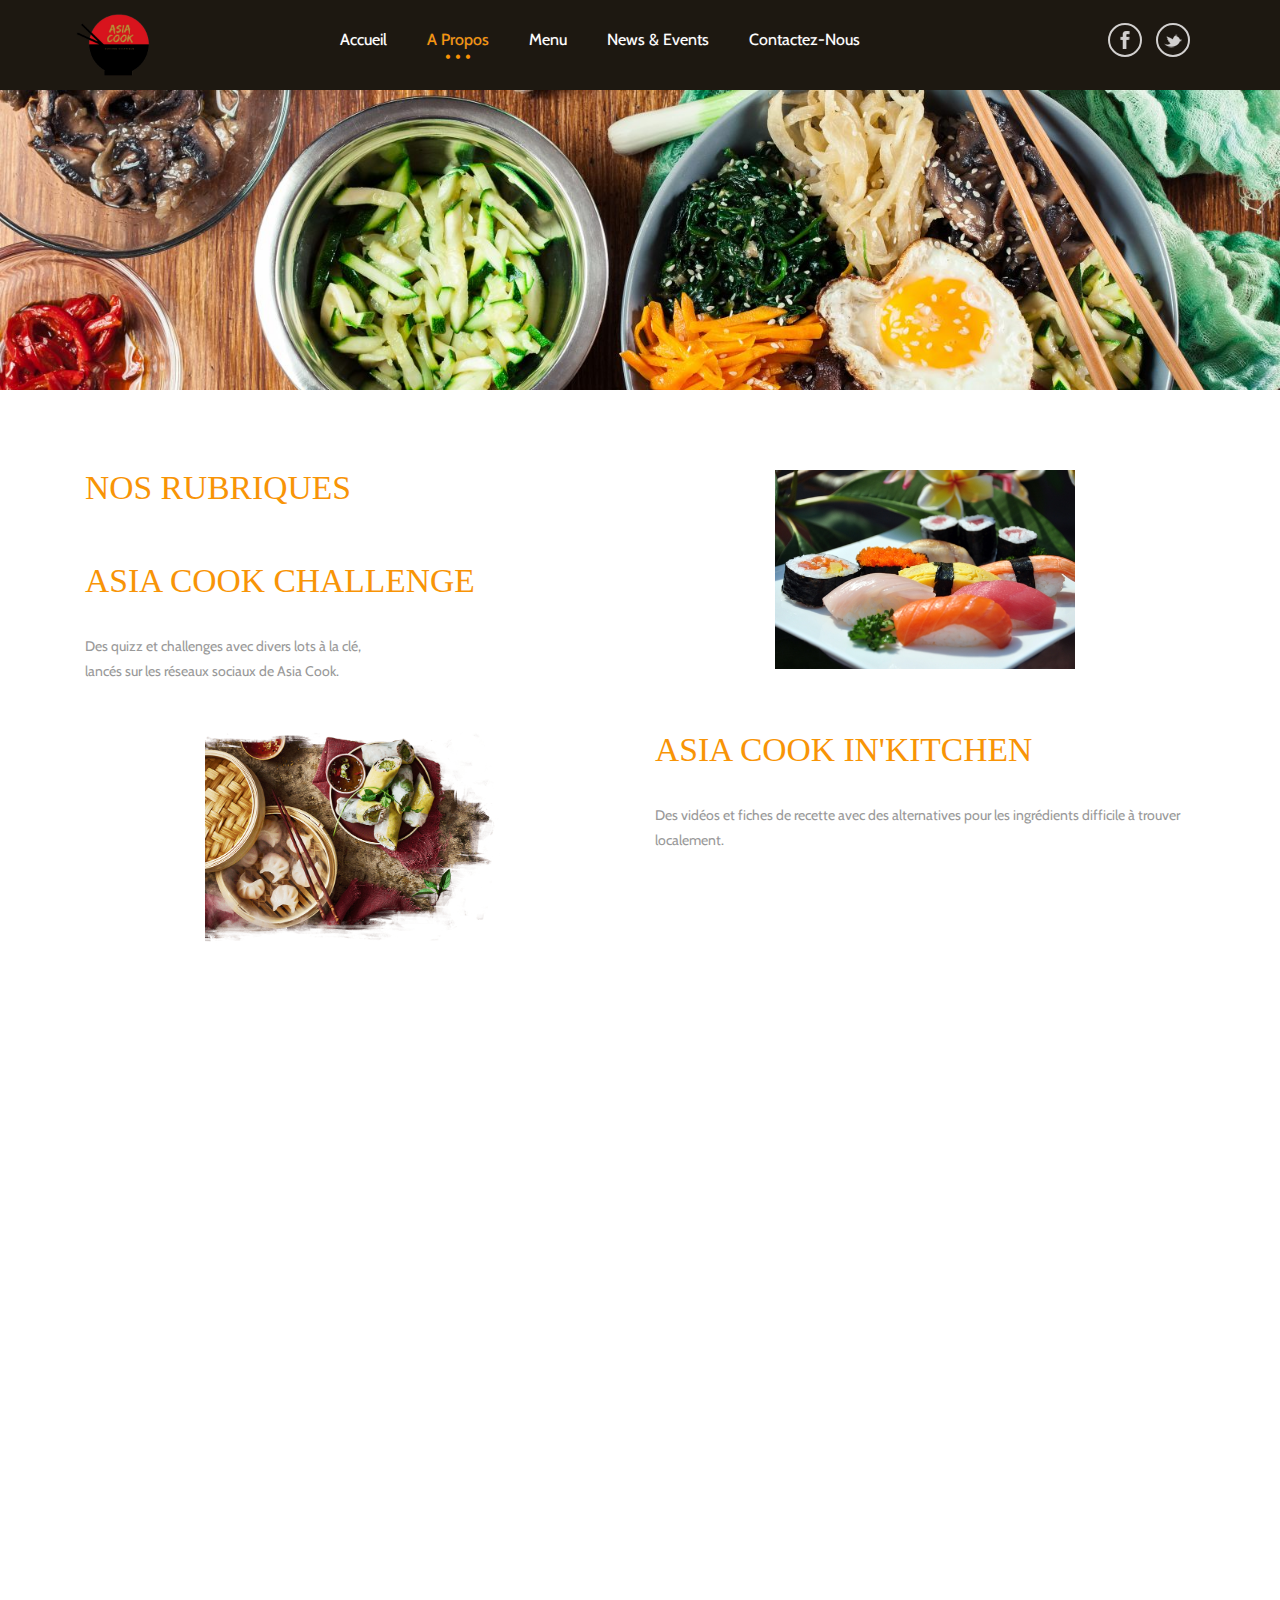
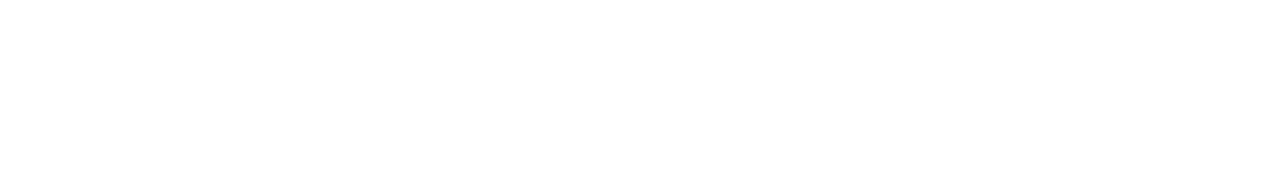
<file: services.html>
<!--
Author: W3layouts
Author URL: http://w3layouts.com
License: Creative Commons Attribution 3.0 Unported
License URL: http://creativecommons.org/licenses/by/3.0/
-->
<!DOCTYPE HTML>
<html>
<head>
<title>Asia Cook | A Propos</title>
<meta name="viewport" content="width=device-width, initial-scale=1">
<meta http-equiv="Content-Type" content="text/html; charset=utf-8" />
<meta name="keywords" content="Cooks Responsive web template, Bootstrap Web Templates, Flat Web Templates, Android Compatible web template, 
Smartphone Compatible web template, free webdesigns for Nokia, Samsung, LG, SonyEricsson, Motorola web design" />
<script type="application/x-javascript"> addEventListener("load", function() { setTimeout(hideURLbar, 0); }, false); function hideURLbar(){ window.scrollTo(0,1); } </script>
<!-- Custom Theme files -->
<link href="css/bootstrap.css" rel="stylesheet" type="text/css" media="all" />
<link href="css/style.css" rel="stylesheet" type="text/css" media="all" />
<!-- js -->
<script src="js/jquery-1.11.1.min.js"></script>
<!-- //js -->
<!-- animation-effect -->
<link href="css/animate.min.css" rel="stylesheet"> 
<script src="js/wow.min.js"></script>
<script>
 new WOW().init();
</script>
<!-- //animation-effect -->
<link href='//fonts.googleapis.com/css?family=Alex+Brush' rel='stylesheet' type='text/css'>
<link href='//fonts.googleapis.com/css?family=Cabin:400,400italic,500,500italic,600,600italic,700,700italic' rel='stylesheet' type='text/css'>
</head>

<body>
<!-- header -->
	<div class="header">
		<div class="container">
			<nav class="navbar navbar-default">
				<!-- Brand and toggle get grouped for better mobile display -->
				<div class="navbar-header">
				  <button type="button" class="navbar-toggle collapsed" data-toggle="collapse" data-target="#bs-example-navbar-collapse-1">
					<span class="sr-only">Toggle navigation</span>
					<span class="icon-bar"></span>
					<span class="icon-bar"></span>
					<span class="icon-bar"></span>
				  </button>
					<div class="logo">
						<a href="index.html"><img src="images/logo asiacook.png" width="90" height="90"></a>
					</div>
				</div>

				<!-- Collect the nav links, forms, and other content for toggling -->
				<div class="collapse navbar-collapse nav-wil" id="bs-example-navbar-collapse-1">
					<nav class="cl-effect-13" id="cl-effect-13">
						<ul class="nav navbar-nav">
							<li><a href="index.html" >Accueil</a></li>
							<li><a href="services.html" class="active">A propos</a></li>
							<li><a href="menu.html">Menu</a></li>
							<li><a href="events.html">News & Events</a></li>
							<li><a href="mail.html">Contactez-Nous</a></li>
						</ul>
					</nav>
					<div class="social-icons">
						<ul>
							<li><a class="icon-link round twitter" href="https://www.facebook.com/AsiaCook22"></a></li>
							<!-- <li><a class="icon-link round instagram" href="#"></a></li> 
							<li><a class="icon-link round p" href="#"></a></li> -->
							<li><a class="icon-link round facebook" href="https://twitter.com/AsiaCook22/status/1538620569268142081?t=z7w5qW74v-c89_6lho_D7Q&s=19"></a></li>
							<!-- <li><a class="icon-link round dribble" href="#"></a></li> -->
						</ul>
					</div>
				</div>
				<!-- /.navbar-collapse -->
			</nav>
		</div>
	</div>
<!-- header -->
<!-- banner1 -->
	<div class="banner1">
		<div class="container">
		</div>
	</div>
<!-- newsletter-bottom -->
<div class="newsletter-bottom">
	<div class="container">
		<div class="newsletter-bottom-grids">
			<div class="col-md-6 newsletter-bottom-grid wow fadeInLeftBig" data-wow-duration="1000ms" data-wow-delay="300ms">
				<h3>NOS RUBRIQUES </h3>
				<br>
				<h3>ASIA COOK CHALLENGE</h3>
				<p>Des quizz et challenges avec divers lots à la clé, <br>lancés sur les réseaux sociaux de Asia  Cook.</p>
			</div>
			<div class="col-md-6 newsletter-bottom-grid wow flipInY" data-wow-duration="1000ms" data-wow-delay="300ms">
				<img src="images/4.jpg"  width="300" height="300" alt=" " class="img-responsive" />
			</div>
			<div class="clearfix"> </div>
		</div>
		<div class="newsletter-bottom-grids">
			<div class="col-md-6 newsletter-bottom-grid wow flipInY" data-wow-duration="1000ms" data-wow-delay="300ms">
				<img src="images/7.png" width="300" height="300" alt=" " class="img-responsive" />
			</div>
			<div class="col-md-6 newsletter-bottom-grid  wow fadeInLeftBig" data-wow-duration="1000ms" data-wow-delay="300ms">
				<h3>ASIA COOK IN'KITCHEN</h3>
				<p>Des vidéos et fiches de  recette avec  des alternatives pour les ingrédients difficile à trouver localement.</p>
			</div>
			<div class="clearfix"> </div>
		</div><br><br>

		<div class="newsletter-bottom-grids">
			<div class="col-md-6 newsletter-bottom-grid wow fadeInLeftBig" data-wow-duration="1000ms" data-wow-delay="300ms">
				<h3>ASIA COOK ASTUCES</h3>
				<p>Des actuces de cuisine de tout horizon pour <br>sublimer vos plats.</p>
			</div>
			<div class="col-md-6 newsletter-bottom-grid wow flipInY" data-wow-duration="1000ms" data-wow-delay="300ms">
				<img src="images/5.jpg"  width="300" height="300" alt=" " class="img-responsive" />
			</div>
			<div class="clearfix"> </div>
		</div><br><br>
		<div class="newsletter-bottom-grids">
			<div class="col-md-6 newsletter-bottom-grid wow flipInY" data-wow-duration="1000ms" data-wow-delay="300ms">
				<img src="images/11.jpg" width="300" height="300" alt=" " class="img-responsive" />
			</div>
			<div class="col-md-6 newsletter-bottom-grid  wow fadeInLeftBig" data-wow-duration="1000ms" data-wow-delay="300ms">
				<h3>ASIA COOK CULTURE</h3>
				<p>Des moments de découverte de la cuisine asiatique, son histoire, ses bienfaits sur la santé ainsi que des anecdotes sur le continent.</p>
			</div>
			<div class="clearfix"> </div>
		</div><br><br>

		<div class="newsletter-bottom-grids">
			<div class="col-md-6 newsletter-bottom-grid wow fadeInLeftBig" data-wow-duration="1000ms" data-wow-delay="300ms">
				<h3>ASIA COOK ANIMES & FOOD</h3>
				<p>Les discussions autour des plats vus dans les animes et les possibilités de reproduction dans la vie réelle.</p>
			</div>
			<div class="col-md-6 newsletter-bottom-grid wow flipInY" data-wow-duration="1000ms" data-wow-delay="300ms">
				<img src="images/12.jpg"  width="300" height="300" alt=" " class="img-responsive" />
			</div>
			<div class="clearfix"> </div>
		</div>
	</div>
	</div>
</div>
<!-- //newsletter-bottom -->
	<div class="footer-bottom wow fadeInUp" data-wow-duration="1000ms" data-wow-delay="300ms">
		<div class="container">
			<p>© 2022 ASIA COOK. All rights reserved | Website by CodorDesign <a href="codordesign.000webhostapp.com"> codordesign.000webhostapp.com</a></p>
		</div>
	</div>
<!-- //footer -->
<!-- for bootstrap working -->
	<script src="js/bootstrap.js"></script>
<!-- //for bootstrap working -->
</body>
</html>
</file>
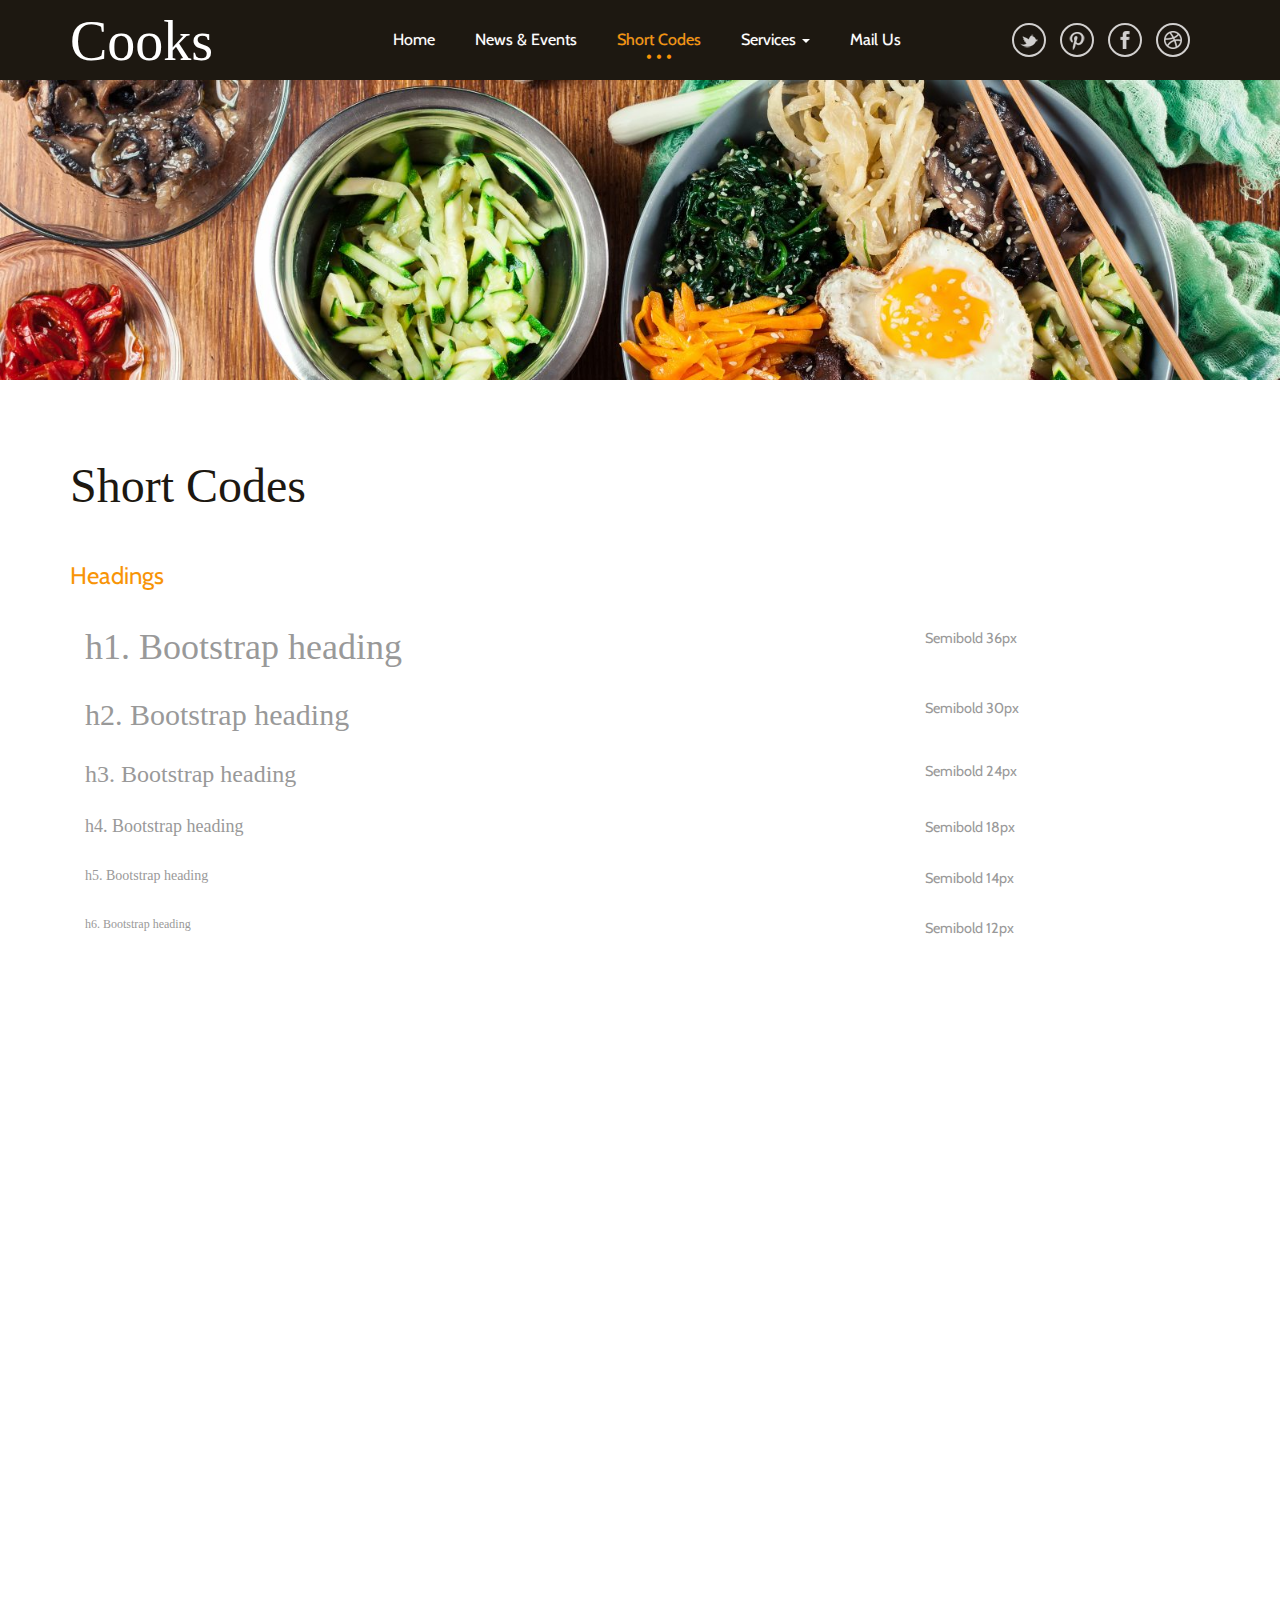
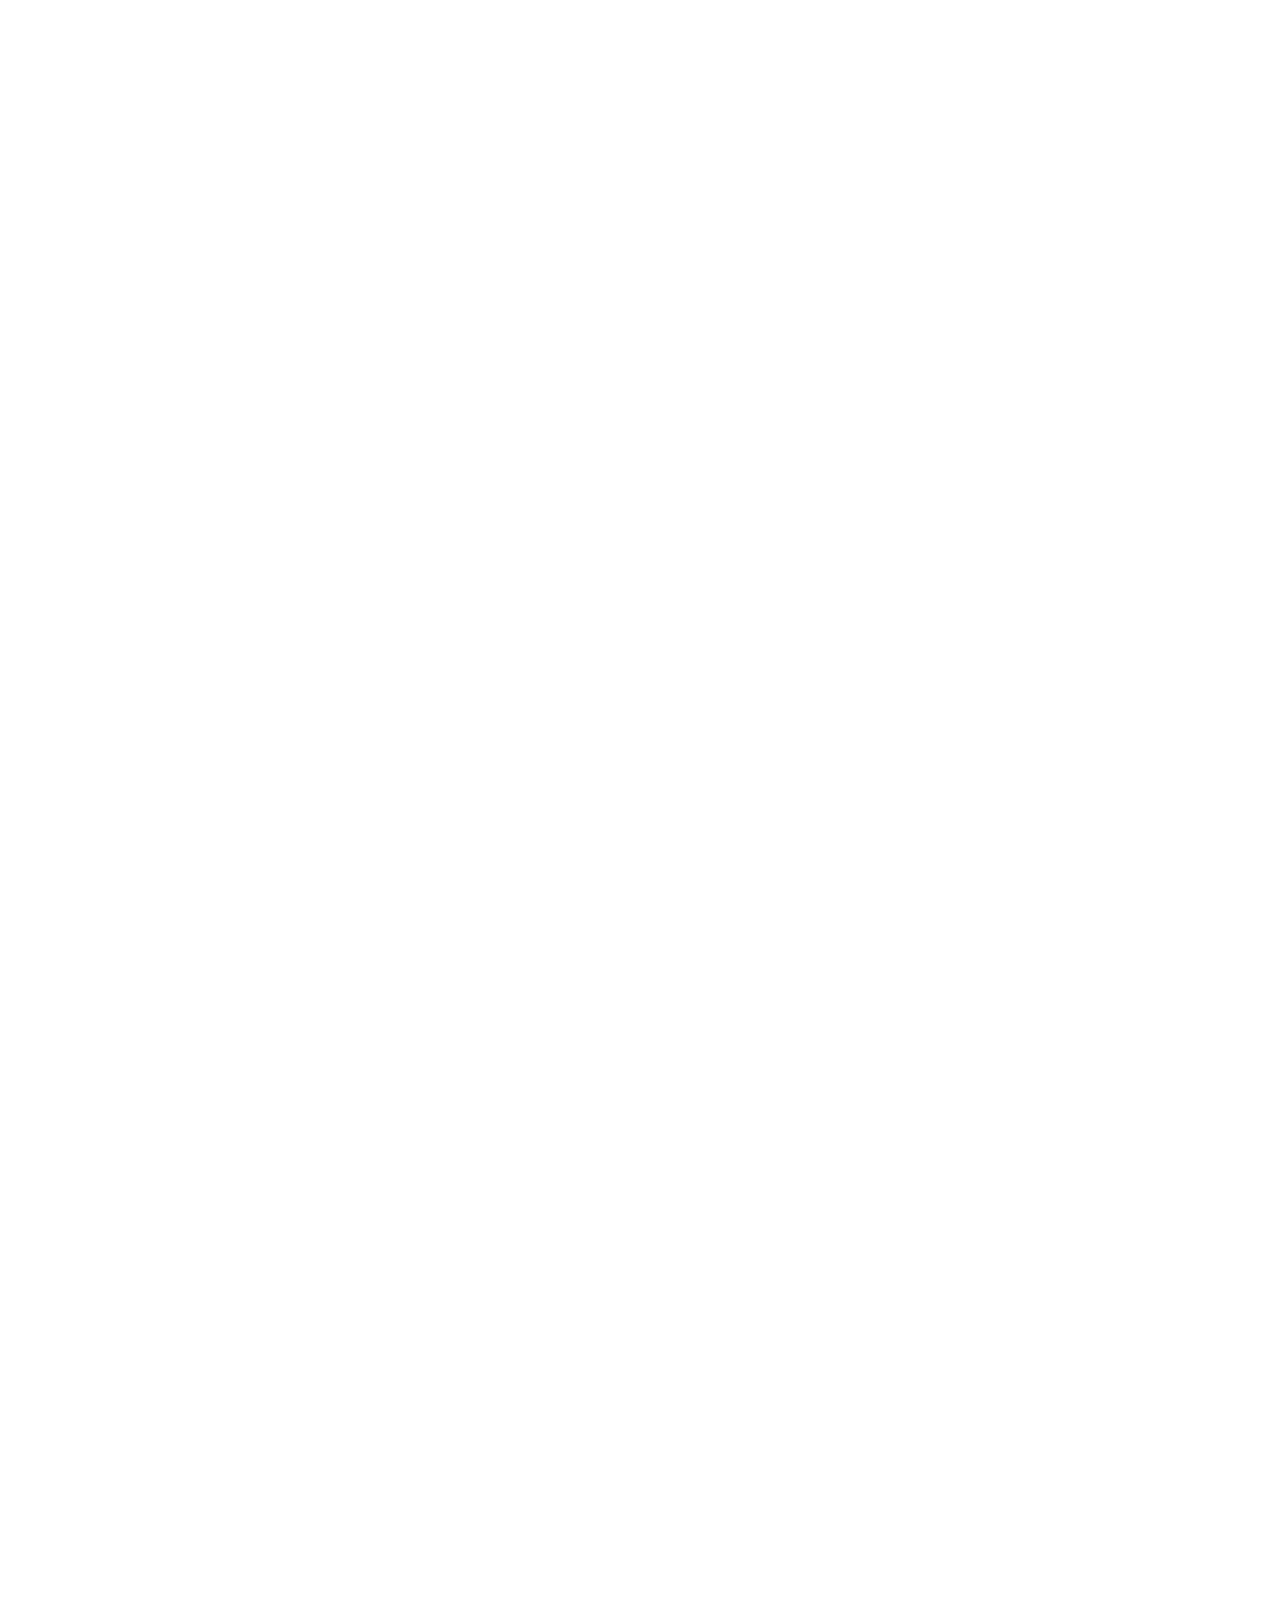
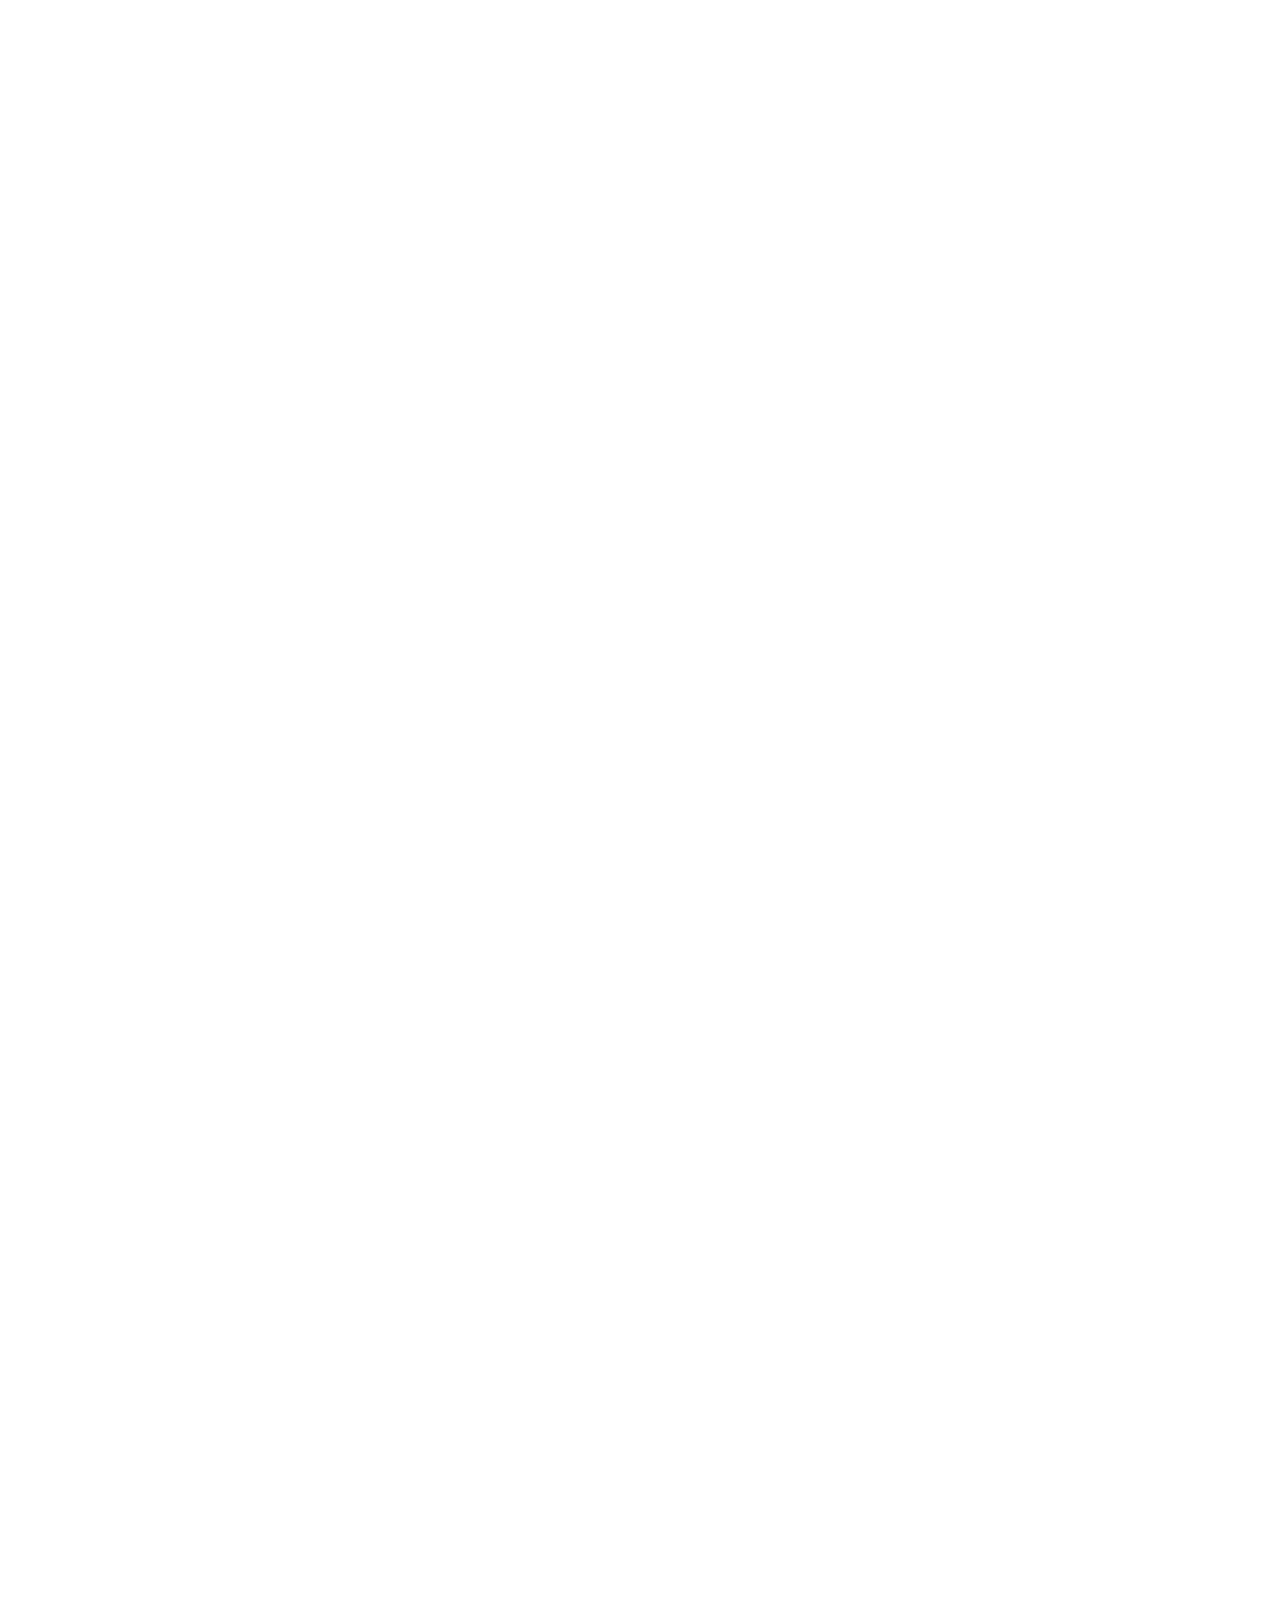
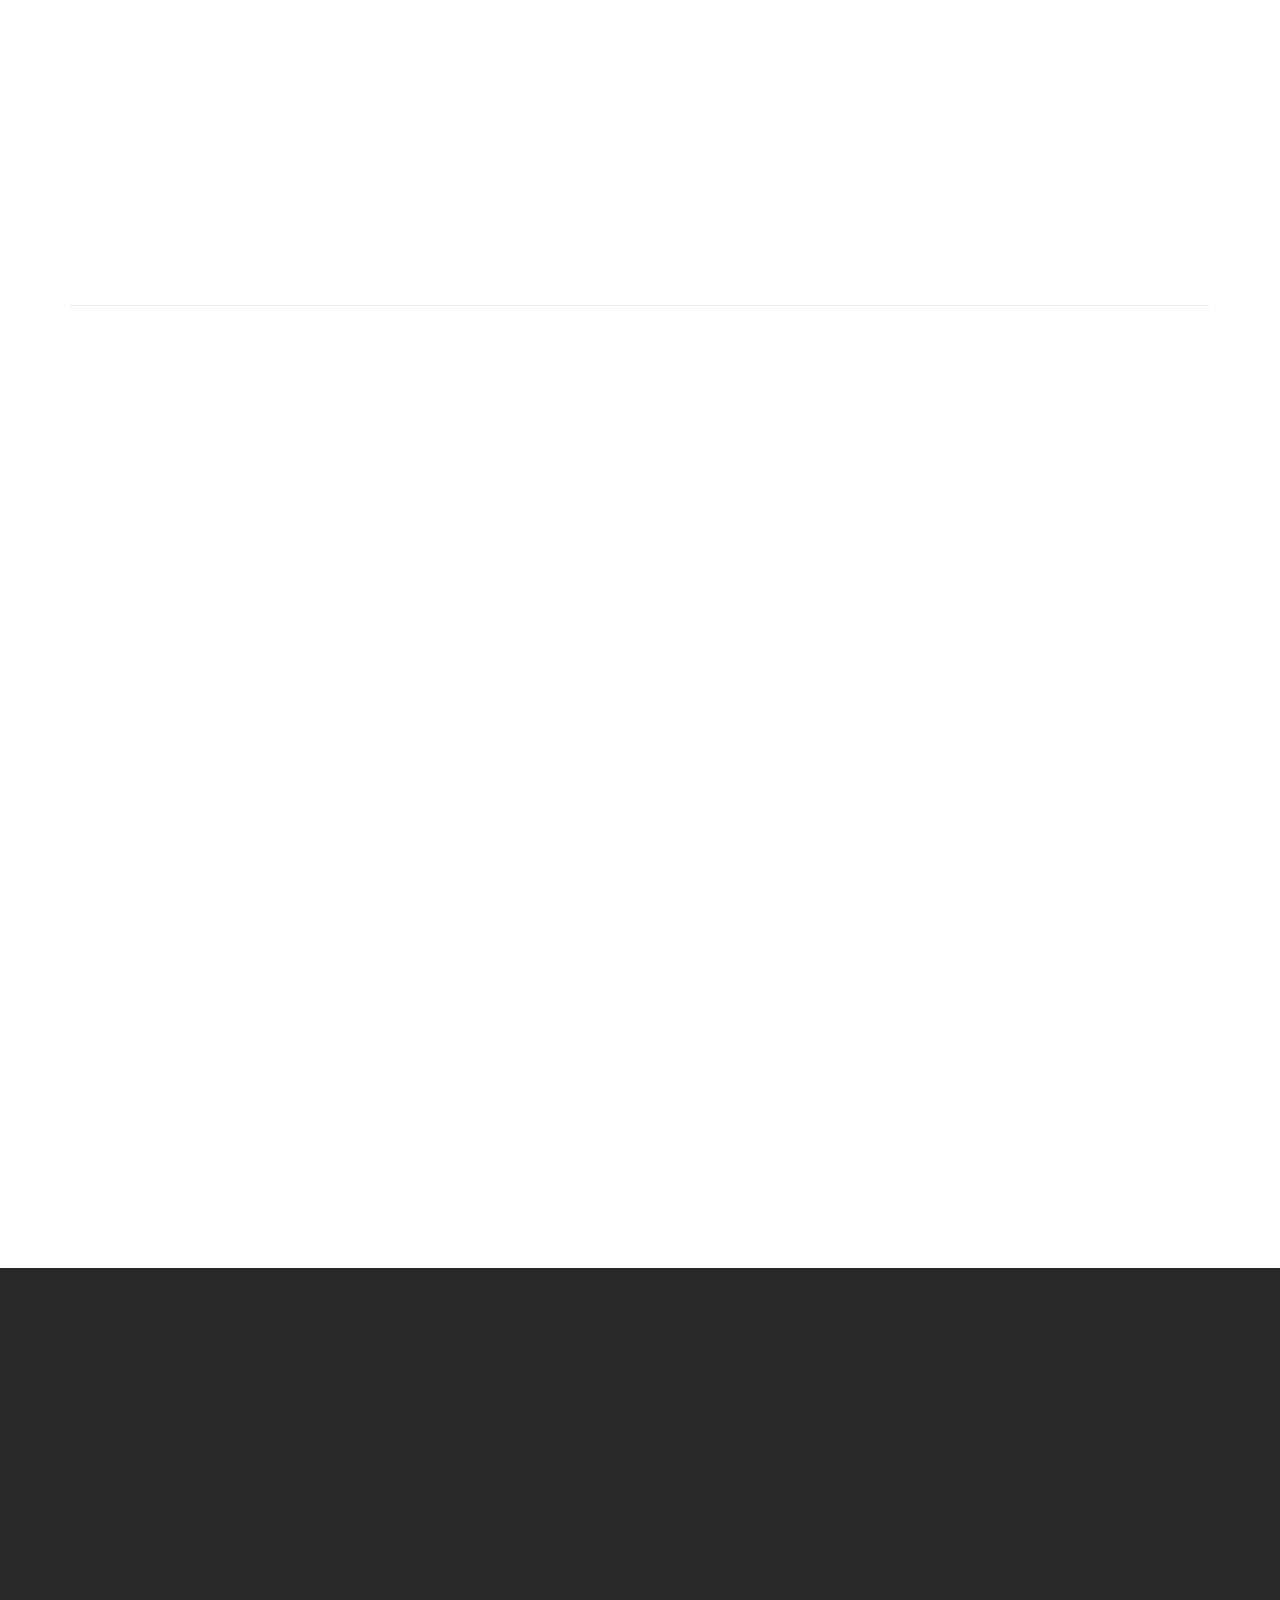
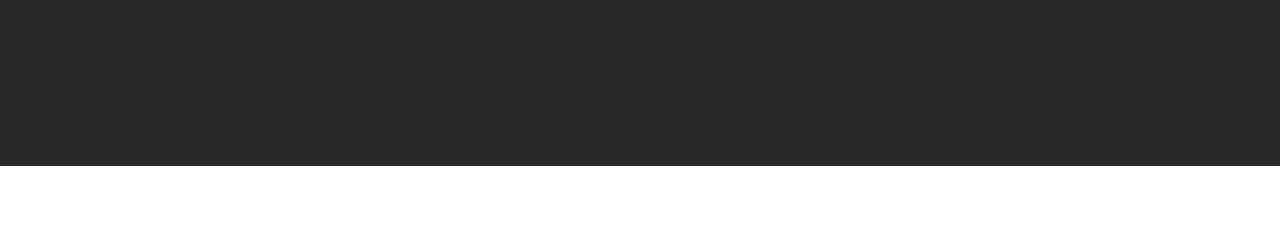
<file: short-codes.html>
<!--
Author: W3layouts
Author URL: http://w3layouts.com
License: Creative Commons Attribution 3.0 Unported
License URL: http://creativecommons.org/licenses/by/3.0/
-->
<!DOCTYPE HTML>
<html>
<head>
<title>Cooks a Hotels and Restaurants Category Flat Bootstrap Responsive Website Template | Short Codes :: w3layouts</title>
<meta name="viewport" content="width=device-width, initial-scale=1">
<meta http-equiv="Content-Type" content="text/html; charset=utf-8" />
<meta name="keywords" content="Cooks Responsive web template, Bootstrap Web Templates, Flat Web Templates, Android Compatible web template, 
Smartphone Compatible web template, free webdesigns for Nokia, Samsung, LG, SonyEricsson, Motorola web design" />
<script type="application/x-javascript"> addEventListener("load", function() { setTimeout(hideURLbar, 0); }, false); function hideURLbar(){ window.scrollTo(0,1); } </script>
<!-- Custom Theme files -->
<link href="css/bootstrap.css" rel="stylesheet" type="text/css" media="all" />
<link href="css/style.css" rel="stylesheet" type="text/css" media="all" />
<!-- js -->
<script src="js/jquery-1.11.1.min.js"></script>
<!-- //js -->
<!-- animation-effect -->
<link href="css/animate.min.css" rel="stylesheet"> 
<script src="js/wow.min.js"></script>
<script>
 new WOW().init();
</script>
<!-- //animation-effect -->
<link href='//fonts.googleapis.com/css?family=Alex+Brush' rel='stylesheet' type='text/css'>
<link href='//fonts.googleapis.com/css?family=Cabin:400,400italic,500,500italic,600,600italic,700,700italic' rel='stylesheet' type='text/css'>
</head>

<body>
<!-- header -->
	<div class="header">
		<div class="container">
			<nav class="navbar navbar-default">
				<!-- Brand and toggle get grouped for better mobile display -->
				<div class="navbar-header">
				  <button type="button" class="navbar-toggle collapsed" data-toggle="collapse" data-target="#bs-example-navbar-collapse-1">
					<span class="sr-only">Toggle navigation</span>
					<span class="icon-bar"></span>
					<span class="icon-bar"></span>
					<span class="icon-bar"></span>
				  </button>
					<div class="logo">
						<a class="navbar-brand" href="index.html">Cooks</a>
					</div>
				</div>

				<!-- Collect the nav links, forms, and other content for toggling -->
				<div class="collapse navbar-collapse nav-wil" id="bs-example-navbar-collapse-1">
					<nav class="cl-effect-13" id="cl-effect-13">
						<ul class="nav navbar-nav">
							<li><a href="index.html">Home</a></li>
							<li><a href="events.html">News & Events</a></li>
							<li><a href="short-codes.html" class="active">Short Codes</a></li>
							<li role="presentation" class="dropdown">
								<a class="dropdown-toggle" data-toggle="dropdown" href="#" role="button" aria-haspopup="true" aria-expanded="false">
								  Services <span class="caret"></span>
								</a>
								<ul class="dropdown-menu">
								  <li><a href="services.html">Door Delivery</a></li>
								  <li><a href="services.html">Direct Delivery</a></li>
								</ul>
							</li>
							<li><a href="mail.html">Mail Us</a></li>
						</ul>
					</nav>
					<div class="social-icons">
						<ul>
							<li><a class="icon-link round facebook" href="#"></a></li>
							<li><a class="icon-link round p" href="#"></a></li>
							<li><a class="icon-link round twitter" href="#"></a></li>
							<li><a class="icon-link round dribble" href="#"></a></li>
						</ul>
					</div>
				</div>
				<!-- /.navbar-collapse -->
			</nav>
		</div>
	</div>
<!-- header -->
<!-- banner1 -->
	<div class="banner1">
		<div class="container">
		</div>
	</div>
<!-- //banner1 -->
<!--typography-page -->
	<div class="typo">
		<div class="container">
			<h1 class="title wow fadeInLeftBig" data-wow-duration="1000ms" data-wow-delay="300ms">Short Codes</h1>
			<div class="grid_3 grid_4 wow fadeInUp" data-wow-duration="1000ms" data-wow-delay="300ms">
				<h3 class="hdg">Headings</h3>
				<div class="bs-example">
					<table class="table">
						<tbody>
							<tr>
								<td><h1 id="h1.-bootstrap-heading">h1. Bootstrap heading<a class="anchorjs-link" href="#h1.-bootstrap-heading"><span class="anchorjs-icon"></span></a></h1></td>
								<td class="type-info">Semibold 36px</td>
							</tr>
							<tr>
								<td><h2 id="h2.-bootstrap-heading">h2. Bootstrap heading<a class="anchorjs-link" href="#h2.-bootstrap-heading"><span class="anchorjs-icon"></span></a></h2></td>
								<td class="type-info">Semibold 30px</td>
							</tr>
							<tr>
								<td><h3 id="h3.-bootstrap-heading">h3. Bootstrap heading<a class="anchorjs-link" href="#h3.-bootstrap-heading"><span class="anchorjs-icon"></span></a></h3></td>
								<td class="type-info">Semibold 24px</td>
							</tr>
							<tr>
								<td><h4 id="h4.-bootstrap-heading">h4. Bootstrap heading<a class="anchorjs-link" href="#h4.-bootstrap-heading"><span class="anchorjs-icon"></span></a></h4></td>
								<td class="type-info">Semibold 18px</td>
							</tr>
							<tr>
								<td><h5 id="h5.-bootstrap-heading">h5. Bootstrap heading<a class="anchorjs-link" href="#h5.-bootstrap-heading"><span class="anchorjs-icon"></span></a></h5></td>
								<td class="type-info">Semibold 14px</td>
							</tr>
							<tr>
								<td><h6>h6. Bootstrap heading</h6></td>
								<td class="type-info">Semibold 12px</td>
							</tr>
						</tbody>
					</table>
				</div>
			</div>
			<div class="grid_3 grid_5 wow fadeInUp" data-wow-duration="1000ms" data-wow-delay="300ms">
				<h3>Buttons</h3>
				<h1>
					<a href="#"><span class="label label-default">Default</span></a>
					<a href="#"><span class="label label-primary">Primary</span></a>
					<a href="#"><span class="label label-success">Success</span></a>
					<a href="#"><span class="label label-info">Info</span></a>
					<a href="#"><span class="label label-warning">Warning</span></a>
					<a href="#"><span class="label label-danger">Danger</span></a>
				</h1>
				<h2>
					<a href="#"><span class="label label-default">Default</span></a>
					<a href="#"><span class="label label-primary">Primary</span></a>
					<a href="#"><span class="label label-success">Success</span></a>
					<a href="#"><span class="label label-info">Info</span></a>
					<a href="#"><span class="label label-warning">Warning</span></a>
					<a href="#"><span class="label label-danger">Danger</span></a>
				</h2>
				<h3>
					<a href="#"><span class="label label-default">Default</span></a>
					<a href="#"><span class="label label-primary">Primary</span></a>
					<a href="#"><span class="label label-success">Success</span></a>
					<a href="#"><span class="label label-info">Info</span></a>
					<a href="#"><span class="label label-warning">Warning</span></a>
					<a href="#"><span class="label label-danger">Danger</span></a>
				</h3>
				<h4>
					<a href="#"><span class="label label-default">Default</span></a>
					<a href="#"><span class="label label-primary">Primary</span></a>
					<a href="#"><span class="label label-success">Success</span></a>
					<a href="#"><span class="label label-info">Info</span></a>
					<a href="#"><span class="label label-warning">Warning</span></a>
					<a href="#"><span class="label label-danger">Danger</span></a>
				</h4>
				<h5>
					<a href="#"><span class="label label-default">Default</span></a>
					<a href="#"><span class="label label-primary">Primary</span></a>
					<a href="#"><span class="label label-success">Success</span></a>
					<a href="#"><span class="label label-info">Info</span></a>
					<a href="#"><span class="label label-warning">Warning</span></a>
					<a href="#"><span class="label label-danger">Danger</span></a>
				</h5>
				<h6>
					<a href="#"><span class="label label-default">Default</span></a>
					<a href="#"><span class="label label-primary">Primary</span></a>
					<a href="#"><span class="label label-success">Success</span></a>
					<a href="#"><span class="label label-info">Info</span></a>
					<a href="#"><span class="label label-warning">Warning</span></a>
					<a href="#"><span class="label label-danger">Danger</span></a>
				</h6>
			</div>	
			<div class="grid_3 grid_5 wow fadeInUp" data-wow-duration="1000ms" data-wow-delay="300ms">
				<h3>Alerts</h3>
				<div class="alert alert-success" role="alert">
					<strong>Well done!</strong> You successfully read this important alert message.
				</div>
				<div class="alert alert-info" role="alert">
					<strong>Heads up!</strong> This alert needs your attention, but it's not super important.
				</div>
				<div class="alert alert-warning" role="alert">
					<strong>Warning!</strong> Best check yo self, you're not looking too good.
				</div>
				<div class="alert alert-danger" role="alert">
					<strong>Oh snap!</strong> Change a few things up and try submitting again.
				</div>
			</div>
			<div class="grid_3 grid_5 wow fadeInUp" data-wow-duration="1000ms" data-wow-delay="300ms">
				<h3>Pagination</h3>
				<div class="col-md-6">
					<nav>
						<ul class="pagination pagination-lg">
							<li><a href="#" aria-label="Previous"><span aria-hidden="true">&laquo;</span></a></li>
							<li><a href="#">1</a></li>
							<li><a href="#">2</a></li>
							<li><a href="#">3</a></li>
							<li><a href="#">4</a></li>
							<li><a href="#">5</a></li>
							<li><a href="#" aria-label="Next"><span aria-hidden="true">&raquo;</span></a></li>
						</ul>
					</nav>
					<nav>
						<ul class="pagination">
							<li><a href="#" aria-label="Previous"><span aria-hidden="true">&laquo;</span></a></li>
							<li><a href="#">1</a></li>
							<li><a href="#">2</a></li>
							<li><a href="#">3</a></li>
							<li><a href="#">4</a></li>
							<li><a href="#">5</a></li>
							<li><a href="#" aria-label="Next"><span aria-hidden="true">&raquo;</span></a></li>
						</ul>
					</nav>
					<nav>
						<ul class="pagination pagination-sm">
							<li><a href="#" aria-label="Previous"><span aria-hidden="true">&laquo;</span></a></li>
							<li><a href="#">1</a></li>
							<li><a href="#">2</a></li>
							<li><a href="#">3</a></li>
							<li><a href="#">4</a></li>
							<li><a href="#">5</a></li>
							<li><a href="#" aria-label="Next"><span aria-hidden="true">&raquo;</span></a></li>
						</ul>
					</nav>
				</div>
				<div class="col-md-6">
					<ul class="pagination pagination-lg">
						<li class="disabled"><a href="#"><i class="fa fa-angle-left">&laquo;</i></a></li>
						<li class="active"><a href="#">1</a></li>
						<li><a href="#">2</a></li>
						<li><a href="#">3</a></li>
						<li><a href="#">4</a></li>
						<li><a href="#">5</a></li>
						<li><a href="#"><i class="fa fa-angle-right">&raquo;</i></a></li>
					</ul>
					<nav>
						<ul class="pagination">
							<li class="disabled"><a href="#" aria-label="Previous"><span aria-hidden="true">&laquo;</span></a></li>
							<li class="active"><a href="#">1 <span class="sr-only">(current)</span></a></li>
							<li><a href="#">2</a></li>
							<li><a href="#">3</a></li>
							<li><a href="#">4</a></li>
							<li><a href="#">5</a></li>
							<li><a href="#" aria-label="Next"><span aria-hidden="true">&raquo;</span></a></li>
						</ul>
					</nav>
					<ul class="pagination pagination-sm">
						<li class="disabled"><a href="#"><i class="fa fa-angle-left">&laquo;</i></a></li>
						<li class="active"><a href="#">1</a></li>
						<li><a href="#">2</a></li>
						<li><a href="#">3</a></li>
						<li><a href="#">4</a></li>
						<li><a href="#">5</a></li>
						<li><a href="#"><i class="fa fa-angle-right">&raquo;</i></a></li>
					</ul>
				</div>
				<div class="clearfix"> </div>
			</div>
			<div class="grid_3 grid_5 wow fadeInUp" data-wow-duration="1000ms" data-wow-delay="300ms">
				<h3>Breadcrumbs</h3>
				<ol class="breadcrumb">
					<li class="active">Home</li>
				</ol>
				<ol class="breadcrumb">
					<li><a href="#">Home</a></li>
					<li class="active">Library</li>
				</ol>
				<ol class="breadcrumb">
					<li><a href="#">Home</a></li>
					<li><a href="#">Library</a></li>
					<li class="active">Data</li>
				</ol>
			</div>
			<div class="grid_3 grid_5 wow fadeInUp" data-wow-duration="1000ms" data-wow-delay="300ms">
				<h3>Badges</h3>
				<div class="col-md-6">
					<p>Add modifier classes to change the appearance of a badge.</p>
					<table class="table table-bordered">
						<thead>
							<tr>
								<th>Classes</th>
								<th>Badges</th>
							</tr>
						</thead>
						<tbody>
							<tr>
								<td>No modifiers</td>
								<td><span class="badge">42</span></td>
							</tr>
							<tr>
								<td><code>.badge-primary</code></td>
								<td><span class="badge badge-primary">1</span></td>
							</tr>
							<tr>
								<td><code>.badge-success</code></td>
								<td><span class="badge badge-success">22</span></td>
							</tr>
							<tr>
								<td><code>.badge-info</code></td>
								<td><span class="badge badge-info">30</span></td>
							</tr>
							<tr>
								<td><code>.badge-warning</code></td>
								<td><span class="badge badge-warning">412</span></td>
							</tr>
							<tr>
								<td><code>.badge-danger</code></td>
								<td><span class="badge badge-danger">999</span></td>
							</tr>
						</tbody>
					</table>                    
				</div>
				<div class="col-md-6">
					<p>Easily highlight new or unread items with the <code>.badge</code> class</p>
					<div class="list-group list-group-alternate"> 
						<a href="#" class="list-group-item"><span class="badge">201</span> <i class="ti ti-email"></i> Inbox </a> 
						<a href="#" class="list-group-item"><span class="badge badge-primary">5021</span> <i class="ti ti-eye"></i> Profile visits </a> 
						<a href="#" class="list-group-item"><span class="badge">14</span> <i class="ti ti-headphone-alt"></i> Call </a> 
						<a href="#" class="list-group-item"><span class="badge">20</span> <i class="ti ti-comments"></i> Messages </a> 
						<a href="#" class="list-group-item"><span class="badge badge-warning">14</span> <i class="ti ti-bookmark"></i> Bookmarks </a> 
						<a href="#" class="list-group-item"><span class="badge badge-danger">30</span> <i class="ti ti-bell"></i> Notifications </a> 
					</div>
				</div>
			   <div class="clearfix"> </div>
			</div>	 
			<div class="grid_3 grid_5 wow fadeInUp" data-wow-duration="1000ms" data-wow-delay="300ms">
				<h3>Wells</h3>
				<div class="well">
					There are many variations of passages of Lorem Ipsum available, but the majority have suffered alteration
				</div>
				<div class="well">
					It is a long established fact that a reader will be distracted by the readable content of a page when looking at its layout. The point of using Lorem Ipsum is that it has a more-or-less normal distribution of letters, as opposed to using 'Content here
				</div>
				<div class="well">
						Lorem Ipsum is simply dummy text of the printing and typesetting industry. Lorem Ipsum has been the industry's standard dummy text ever since the 1500s, when an unknown printer took a galley of type and scrambled it to make a type specimen book. It has survived not only five centuries, but also the leap into electronic
				</div>
			</div>
			<h3 class="bars wow fadeInUp" data-wow-duration="1000ms" data-wow-delay="300ms">Unordered List</h3>
			<ul class="list-group wow fadeInUp" data-wow-duration="1000ms" data-wow-delay="300ms">
			  <li class="list-group-item">Cras justo odio</li>
			  <li class="list-group-item">Dapibus ac facilisis in</li>
			  <li class="list-group-item">Morbi leo risus</li>
			  <li class="list-group-item">Porta ac consectetur ac</li>
			  <li class="list-group-item">Vestibulum at eros</li>
			</ul>
			<h3 class="bars wow fadeInUp" data-wow-duration="1000ms" data-wow-delay="300ms">Ordered List</h3>
			<ol class="wow fadeInUp" data-wow-duration="1000ms" data-wow-delay="300ms">
				<li class="list-group-item1">Cras justo odio</li>
				<li class="list-group-item1">Dapibus ac facilisis in</li>
				<li class="list-group-item1">Morbi leo risus</li>
				<li class="list-group-item1">Porta ac consectetur ac</li>
				<li class="list-group-item1">Vestibulum at eros</li>
			</ol>
			<h3 class="bars wow fadeInUp" data-wow-duration="1000ms" data-wow-delay="300ms">Forms</h3>
			<div class="input-group wow fadeInUp" data-wow-duration="1000ms" data-wow-delay="300ms">
				<span class="input-group-addon" id="basic-addon1">@</span>
				<input type="text" class="form-control" placeholder="Username" aria-describedby="basic-addon1">
			</div>
			<div class="input-group wow fadeInUp" data-wow-duration="1000ms" data-wow-delay="300ms">
				<input type="text" class="form-control" placeholder="Recipient's username" aria-describedby="basic-addon2">
				<span class="input-group-addon" id="basic-addon2">@example.com</span>
			</div>
			<div class="input-group wow fadeInUp" data-wow-duration="1000ms" data-wow-delay="300ms">
				<span class="input-group-addon">$</span>
					<input type="text" class="form-control" aria-label="Amount (to the nearest dollar)">
				<span class="input-group-addon">.00</span>
			</div>
			<div class="input-group input-group-lg wow fadeInUp" data-wow-duration="1000ms" data-wow-delay="300ms">
				<span class="input-group-addon" id="sizing-addon1">@</span>
				<input type="text" class="form-control" placeholder="Username" aria-describedby="sizing-addon1">
			</div>
			<div class="input-group wow fadeInUp" data-wow-duration="1000ms" data-wow-delay="300ms">
				<span class="input-group-addon" id="sizing-addon2">@</span>
				<input type="text" class="form-control" placeholder="Username" aria-describedby="sizing-addon2">
			</div>
			<div class="input-group input-group-sm wow fadeInUp" data-wow-duration="1000ms" data-wow-delay="300ms">
				<span class="input-group-addon" id="sizing-addon3">@</span>
				<input type="text" class="form-control" placeholder="Username" aria-describedby="sizing-addon3">
			</div>
			<div class="row wow fadeInUp" data-wow-duration="1000ms" data-wow-delay="300ms">
				<div class="col-lg-6 in-gp-tl">
					<div class="input-group">
						<span class="input-group-addon">
							<input type="checkbox" aria-label="...">
						</span>
						<input type="text" class="form-control" aria-label="...">
					</div><!-- /input-group -->
				</div><!-- /.col-lg-6 -->
				<div class="col-lg-6 in-gp-tb">
					<div class="input-group">
						<span class="input-group-addon">
							<input type="radio" aria-label="...">
						</span>
						<input type="text" class="form-control" aria-label="...">
					</div><!-- /input-group -->
				</div><!-- /.col-lg-6 -->
			</div><!-- /.row -->
			<div class="row wow fadeInUp" data-wow-duration="1000ms" data-wow-delay="300ms">
				<div class="col-lg-6 in-gp-tl">
					<div class="input-group">
						<span class="input-group-btn">
							<button class="btn btn-default" type="button">Go!</button>
						</span>
						<input type="text" class="form-control" placeholder="Search for...">
					</div><!-- /input-group -->
				</div><!-- /.col-lg-6 -->
				<div class="col-lg-6 in-gp-tb">
					<div class="input-group">
						<input type="text" class="form-control" placeholder="Search for...">
						<span class="input-group-btn">
							<button class="btn btn-default" type="button">Go!</button>
						</span>
					</div><!-- /input-group -->
				</div><!-- /.col-lg-6 -->
			</div><!-- /.row -->
			<div class="row wow fadeInUp" data-wow-duration="1000ms" data-wow-delay="300ms">
				<div class="col-lg-6 in-gp-tl">
					<div class="input-group">
						<div class="input-group-btn">
							<button type="button" class="btn btn-default dropdown-toggle" data-toggle="dropdown" aria-haspopup="true" aria-expanded="false">Action <span class="caret"></span></button>
							<ul class="dropdown-menu">
								<li><a href="#">Action</a></li>
								<li><a href="#">Another action</a></li>
								<li><a href="#">Something else here</a></li>
								<li role="separator" class="divider"></li>
								<li><a href="#">Separated link</a></li>
							</ul>
						</div><!-- /btn-group -->
						<input type="text" class="form-control" aria-label="...">
					</div><!-- /input-group -->
				</div><!-- /.col-lg-6 -->
				<div class="col-lg-6 in-gp-tb">
					<div class="input-group">
						<input type="text" class="form-control" aria-label="...">
						<div class="input-group-btn">
							<button type="button" class="btn btn-default dropdown-toggle" data-toggle="dropdown" aria-haspopup="true" aria-expanded="false">Action <span class="caret"></span></button>
							<ul class="dropdown-menu dropdown-menu-right">
								<li><a href="#">Action</a></li>
								<li><a href="#">Another action</a></li>
								<li><a href="#">Something else here</a></li>
								<li role="separator" class="divider"></li>
								<li><a href="#">Separated link</a></li>
							</ul>
						</div><!-- /btn-group -->
					</div><!-- /input-group -->
				</div><!-- /.col-lg-6 -->
			</div><!-- /.row -->
			<div class="page-header wow fadeInUp" data-wow-duration="1000ms" data-wow-delay="300ms">
				<h3 class="bars">Tables</h3>
			</div>
			<h2 class="typoh2 wow fadeInUp" data-wow-duration="1000ms" data-wow-delay="300ms">Default styles</h2>
			<p class="wow fadeInUp" data-wow-duration="1000ms" data-wow-delay="300ms">For basic stylinglight padding and only horizontal add the base class <code>.table</code> to any <code>&lt;table&gt;</code>.</p>
			<div class="bs-docs-example wow fadeInUp" data-wow-duration="1000ms" data-wow-delay="300ms">
				<table class="table">
					<thead>
						<tr>
							<th>#</th>
							<th>First Name</th>
							<th>Last Name</th>
							<th>Username</th>
						</tr>
					</thead>
					<tbody>
						<tr>
							<td>1</td>
							<td>Mark</td>
							<td>Otto</td>
							<td>@mdo</td>
						</tr>
						<tr>
							<td>2</td>
							<td>Jacob</td>
							<td>Thornton</td>
							<td>@fat</td>
						</tr>
						<tr>
							<td>3</td>
							<td>Larry</td>
							<td>the Bird</td>
							<td>@twitter</td>
						</tr>
					</tbody>
				</table>
			</div>
			<hr class="bs-docs-separator">
			<p class="wow fadeInUp" data-wow-duration="1000ms" data-wow-delay="300ms">Add any of the following classes to the <code>.table</code> base class.</p>
			<p class="wow fadeInUp" data-wow-duration="1000ms" data-wow-delay="300ms">Adds zebra-striping to any table row within the <code>&lt;tbody&gt;</code> via the <code>:nth-child</code> CSS selector (not available in IE7-8).</p>
			<div class="bs-docs-example wow fadeInUp" data-wow-duration="1000ms" data-wow-delay="300ms">
				<table class="table table-striped">
					<thead>
						<tr>
							<th>#</th>
							<th>First Name</th>
							<th>Last Name</th>
							<th>Username</th>
						</tr>
					</thead>
					<tbody>
						<tr>
							<td>1</td>
							<td>Mark</td>
							<td>Otto</td>
							<td>@mdo</td>
						</tr>
						<tr>
							<td>2</td>
							<td>Jacob</td>
							<td>Thornton</td>
							<td>@fat</td>
						</tr>
						<tr>
							<td>3</td>
							<td>Larry</td>
							<td>the Bird</td>
							<td>@twitter</td>
						</tr>
					</tbody>
				</table>
			</div>
			<p class="wow fadeInUp" data-wow-duration="1000ms" data-wow-delay="300ms">Add borders and rounded corners to the table.</p>
			<div class="bs-docs-example wow fadeInUp" data-wow-duration="1000ms" data-wow-delay="300ms">
				<table class="table table-bordered">
					<thead>
						<tr>
							<th>#</th>
							<th>First Name</th>
							<th>Last Name</th>
							<th>Username</th>
						</tr>
					</thead>
					<tbody>
						<tr>
							<td rowspan="2">1</td>
							<td>Mark</td>
							<td>Otto</td>
							<td>@mdo</td>
						</tr>
						<tr>
							<td>Mark</td>
							<td>Otto</td>
							<td>@getbootstrap</td>
						</tr>
						<tr>
							<td>2</td>
							<td>Jacob</td>
							<td>Thornton</td>
							<td>@fat</td>
						</tr>
						<tr>
							<td>3</td>
							<td colspan="2">Larry the Bird</td>
							<td>@twitter</td>
						</tr>
					</tbody>
				</table>
			</div>
			<p class="wow fadeInUp" data-wow-duration="1000ms" data-wow-delay="300ms">Enable a hover state on table rows within a <code>&lt;tbody&gt;</code>.</p>
			<div class="bs-docs-example wow fadeInUp" data-wow-duration="1000ms" data-wow-delay="300ms">
				<table class="table table-hover">
					<thead>
						<tr>
						  <th>#</th>
						  <th>First Name</th>
						  <th>Last Name</th>
						  <th>Username</th>
						</tr>
					</thead>
					<tbody>
						<tr>
						  <td>1</td>
						  <td>Mark</td>
						  <td>Otto</td>
						  <td>@mdo</td>
						</tr>
						<tr>
						  <td>2</td>
						  <td>Jacob</td>
						  <td>Thornton</td>
						  <td>@fat</td>
						</tr>
						<tr>
						  <td>3</td>
						  <td colspan="2">Larry the Bird</td>
						  <td>@twitter</td>
						</tr>
					</tbody>
				</table>
			</div>
		</div>
	</div>
<!-- //typography-page -->
<!-- footer -->
	<div class="footer">
		<div class="container">
			<div class="footer-grids">
				<div class="col-md-3 footer-grid wow fadeInUp" data-wow-duration="1000ms" data-wow-delay="300ms">
					<h3>cumque nihil impedit</h3>
					<div class="footer-grd-left">
						<img src="images/6.jpg" class="img-responsive" alt=" " />
					</div>
					<div class="footer-grd-left">
						<p>Nam libero tempore, cum 
							soluta nobis est eligendi optio cumque nihil impedit quo minus 
							id quod maxime placeat facere possimus, omnis voluptas assumenda 
							est, omnis dolor repellendus</p>
					</div>
					<div class="clearfix"> </div>
				</div>
				<div class="col-md-3 footer-grid wow fadeInUp" data-wow-duration="1000ms" data-wow-delay="300ms">
					<h3>voluptas assumenda</h3>
					<ul>
						<li><a href="#">doloribus asperiores</a></li>
						<li><a href="#">Itaque earum rerum</a></li>
						<li><a href="#">deserunt mollitia</a></li>
						<li><a href="#">facilis est et expedita</a></li>
						<li><a href="#">occaecati cupiditate</a></li>
						<li><a href="#">deserunt mollitia laborum</a></li>
					</ul>
				</div>
				<div class="col-md-3 footer-grid wow fadeInUp" data-wow-duration="1000ms" data-wow-delay="300ms">
					<h3>deserunt mollitia</h3>
					<ul>
						<li><a href="#">doloribus asperiores</a></li>
						<li><a href="#">Itaque earum rerum</a></li>
						<li><a href="#">deserunt mollitia</a></li>
						<li><a href="#">facilis est et expedita</a></li>
						<li><a href="#">occaecati cupiditate</a></li>
						<li><a href="#">deserunt mollitia laborum</a></li>
					</ul>
				</div>
				<div class="col-md-3 footer-grid wow fadeInUp" data-wow-duration="1000ms" data-wow-delay="300ms">
					<h3>Flickr Posts</h3>
					<div class="footer-grd">
						<a href="#"><img src="images/7.jpg" class="img-responsive" alt=" " /></a>
					</div>
					<div class="footer-grd">
						<a href="#"><img src="images/8.jpg" class="img-responsive" alt=" " /></a>
					</div>
					<div class="footer-grd">
						<a href="#"><img src="images/7.jpg" class="img-responsive" alt=" " /></a>
					</div>
					<div class="clearfix"> </div>
					<div class="footer-grd">
						<a href="#"><img src="images/8.jpg" class="img-responsive" alt=" " /></a>
					</div>
					<div class="footer-grd">
						<a href="#"><img src="images/7.jpg" class="img-responsive" alt=" " /></a>
					</div>
					<div class="footer-grd">
						<a href="#"><img src="images/8.jpg" class="img-responsive" alt=" " /></a>
					</div>
					<div class="clearfix"> </div>
				</div>
				<div class="clearfix"> </div>
			</div>
		</div>
	</div>
	<div class="footer-bottom wow fadeInUp" data-wow-duration="1000ms" data-wow-delay="300ms">
		<div class="container">
			<p>&copy 2016 Cooks. All rights reserved | Design by <a href="http://w3layouts.com/"> W3layouts.</a></p>
		</div>
	</div>
<!-- //footer -->
<!-- for bootstrap working -->
	<script src="js/bootstrap.js"></script>
<!-- //for bootstrap working -->
</body>
</html>
</file>
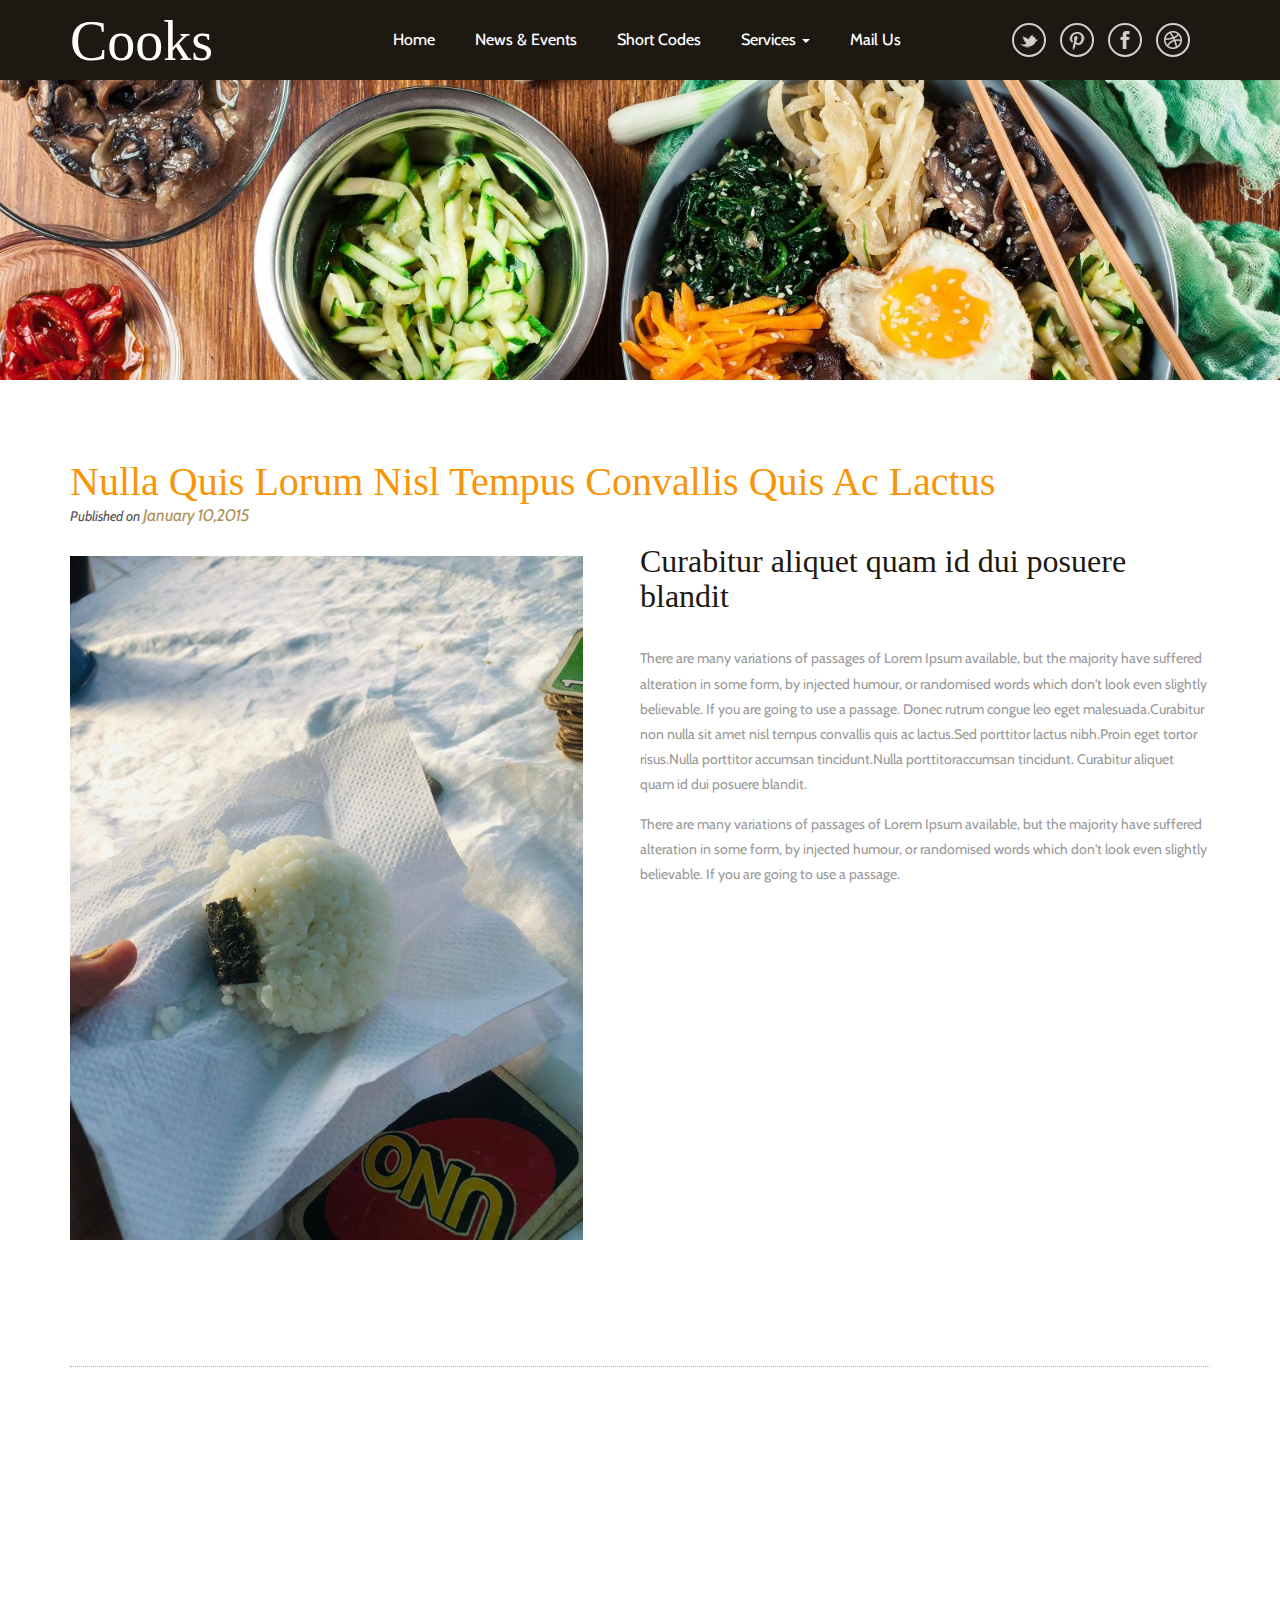
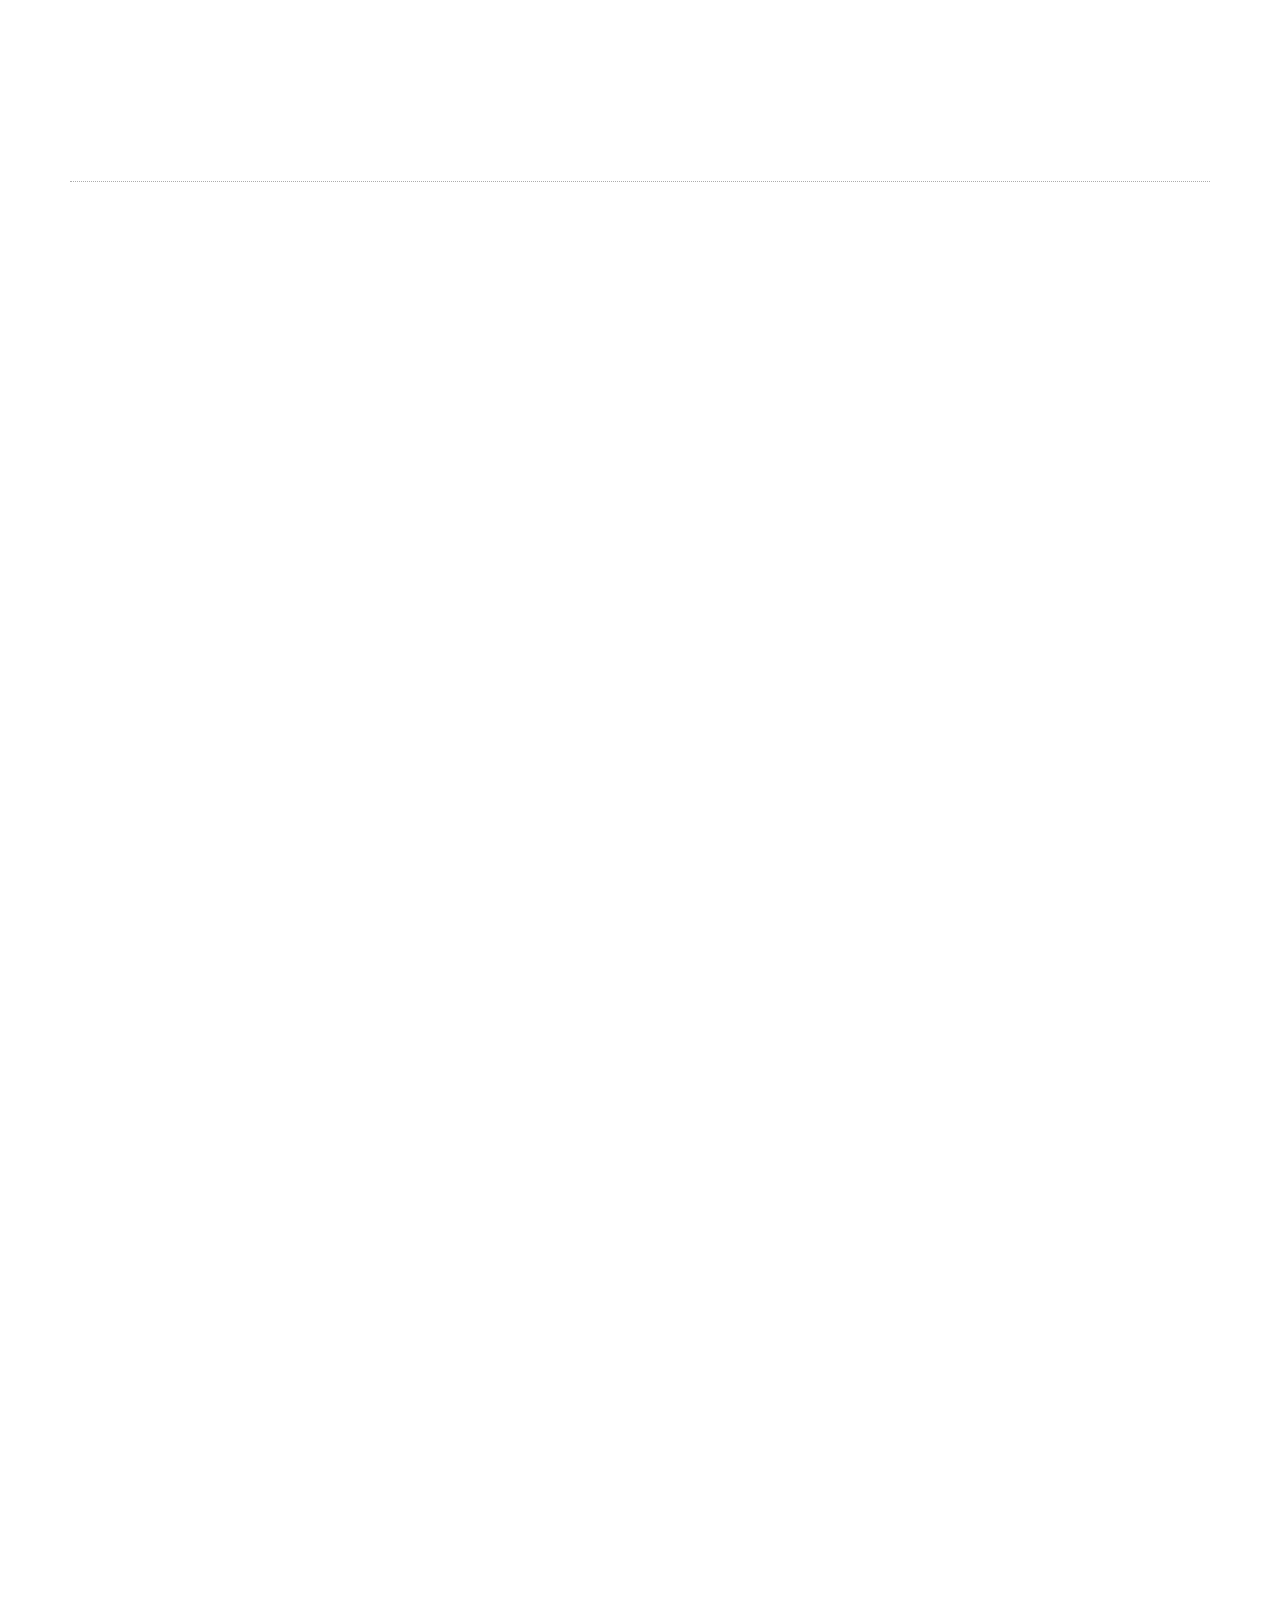
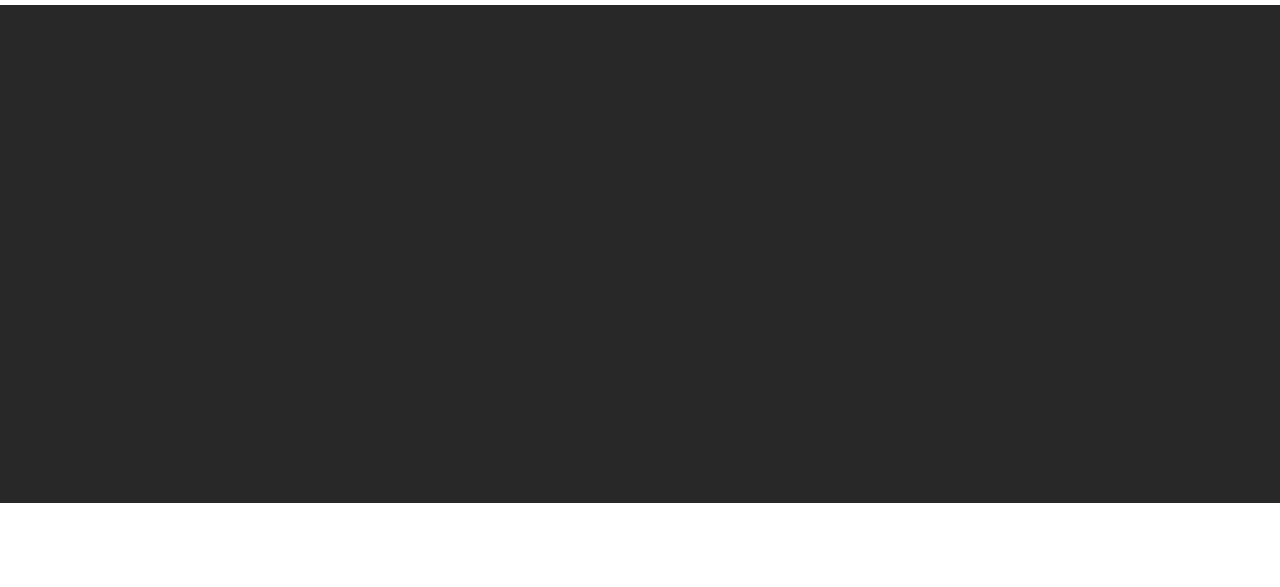
<file: single.html>
<!--
Author: W3layouts
Author URL: http://w3layouts.com
License: Creative Commons Attribution 3.0 Unported
License URL: http://creativecommons.org/licenses/by/3.0/
-->
<!DOCTYPE HTML>
<html>
<head>
<title>Cooks a Hotels and Restaurants Category Flat Bootstrap Responsive Website Template | Single :: w3layouts</title>
<meta name="viewport" content="width=device-width, initial-scale=1">
<meta http-equiv="Content-Type" content="text/html; charset=utf-8" />
<meta name="keywords" content="Cooks Responsive web template, Bootstrap Web Templates, Flat Web Templates, Android Compatible web template, 
Smartphone Compatible web template, free webdesigns for Nokia, Samsung, LG, SonyEricsson, Motorola web design" />
<script type="application/x-javascript"> addEventListener("load", function() { setTimeout(hideURLbar, 0); }, false); function hideURLbar(){ window.scrollTo(0,1); } </script>
<!-- Custom Theme files -->
<link href="css/bootstrap.css" rel="stylesheet" type="text/css" media="all" />
<link href="css/style.css" rel="stylesheet" type="text/css" media="all" />
<!-- js -->
<script src="js/jquery-1.11.1.min.js"></script>
<!-- //js -->
<!-- animation-effect -->
<link href="css/animate.min.css" rel="stylesheet"> 
<script src="js/wow.min.js"></script>
<script>
 new WOW().init();
</script>
<!-- //animation-effect -->
<link href='//fonts.googleapis.com/css?family=Alex+Brush' rel='stylesheet' type='text/css'>
<link href='//fonts.googleapis.com/css?family=Cabin:400,400italic,500,500italic,600,600italic,700,700italic' rel='stylesheet' type='text/css'>
</head>

<body>
<!-- header -->
	<div class="header">
		<div class="container">
			<nav class="navbar navbar-default">
				<!-- Brand and toggle get grouped for better mobile display -->
				<div class="navbar-header">
				  <button type="button" class="navbar-toggle collapsed" data-toggle="collapse" data-target="#bs-example-navbar-collapse-1">
					<span class="sr-only">Toggle navigation</span>
					<span class="icon-bar"></span>
					<span class="icon-bar"></span>
					<span class="icon-bar"></span>
				  </button>
					<div class="logo">
						<a class="navbar-brand" href="index.html">Cooks</a>
					</div>
				</div>

				<!-- Collect the nav links, forms, and other content for toggling -->
				<div class="collapse navbar-collapse nav-wil" id="bs-example-navbar-collapse-1">
					<nav class="cl-effect-13" id="cl-effect-13">
						<ul class="nav navbar-nav">
							<li><a href="index.html">Home</a></li>
							<li><a href="events.html">News & Events</a></li>
							<li><a href="short-codes.html">Short Codes</a></li>
							<li role="presentation" class="dropdown">
								<a class="dropdown-toggle" data-toggle="dropdown" href="#" role="button" aria-haspopup="true" aria-expanded="false">
								  Services <span class="caret"></span>
								</a>
								<ul class="dropdown-menu">
								  <li><a href="services.html">Door Delivery</a></li>
								  <li><a href="services.html">Direct Delivery</a></li>
								</ul>
							</li>
							<li><a href="mail.html">Mail Us</a></li>
						</ul>
					</nav>
					<div class="social-icons">
						<ul>
							<li><a class="icon-link round facebook" href="#"></a></li>
							<li><a class="icon-link round p" href="#"></a></li>
							<li><a class="icon-link round twitter" href="#"></a></li>
							<li><a class="icon-link round dribble" href="#"></a></li>
						</ul>
					</div>
				</div>
				<!-- /.navbar-collapse -->
			</nav>
		</div>
	</div>
<!-- header -->
<!-- banner1 -->
	<div class="banner1">
		<div class="container">
		</div>
	</div>
<!-- //banner1 -->
<!-- single -->
	<div class="single">
	<div class="container">
		<h1 class="animated fadeInLeftBig" data-wow-duration="1000ms" data-wow-delay="300ms">Nulla Quis lorum nisl tempus convallis quis ac lactus</h1>
		<div class="single-left wow fadeInLeftBig" data-wow-duration="1000ms" data-wow-delay="300ms">
			<p>Published on <span>January 10,2015</span></p>
			<img src="images/8.jpg" alt=" " class="img-responsive" />
		</div>
		<div class="single-right wow fadeInRightBig" data-wow-duration="1000ms" data-wow-delay="300ms">
			<h2>Curabitur aliquet quam id dui posuere blandit</h2>
			<p><span>There are many variations of passages of Lorem Ipsum available,
			but the majority have suffered alteration in some form, 
			by injected humour, or randomised words which don't look even slightly believable.
			If you are going to use a passage.
			Donec rutrum congue leo eget malesuada.Curabitur non nulla sit amet
			nisl tempus convallis quis ac lactus.Sed porttitor lactus nibh.Proin
			eget tortor risus.Nulla porttitor accumsan tincidunt.Nulla
			porttitoraccumsan tincidunt.
			Curabitur aliquet quam id dui posuere blandit.</span>
			<span>There are many variations of passages of Lorem Ipsum available,
			but the majority have suffered alteration in some form, by injected humour,
			or randomised words which don't look even slightly believable. If you are going
			to use a passage.</span></p>
		</div>
		<div class="clearfix"> </div>
		<p class="tortor wow fadeInUp" data-wow-duration="1000ms" data-wow-delay="300ms">There are many variations of passages of Lorem Ipsum available,
			but the majority have suffered alteration in some form, by injected humour,
			or randomised words which don't look even slightly believable. If you are going
			to use a passage.Nulla Quis lorum nisl tempus convallis quis ac lactus.Sed porttitorlactus nibh
			eget tortor risus.Nulla porttitor accumsan tincidunt.</p>
		<div class="tags-cate">
			<div class="cat-grid wow flipInY" data-wow-duration="1000ms" data-wow-delay="300ms">
				<h4><span>C</span>ategories</h4>
				<ul>
					<li><a href="#">Donec rutrum malesuada curabitur</a></li>
					<li><a href="#">Sed porttitorlactus nibh</a></li>
					<li><a href="#">Curabitur aliquet quam id dui posuere blandit</a></li>
					<li><a href="#">Nulla porttitoraccumsan tincidunt</a></li>
					<li><a href="#">which don't look even slightly believable</a></li>
					<li><a href="#">Sed porttitorlactus nibh</a></li>
				</ul>
			</div>
			<div class="cat-grid wow flipInY" data-wow-duration="1000ms" data-wow-delay="300ms">
				<h4><span>A</span>rchives</h4>
				<ul>
					<li><a href="#">Jan 24,2012.</a></li>
					<li><a href="#">April 15,2013.</a></li>
					<li><a href="#">Sep 24,2012.</a></li>
					<li><a href="#">May 24,2014.</a></li>
					<li><a href="#">April 15,2014.</a></li>
					<li><a href="#">Jan 21,2015.</a></li>
				</ul>
			</div>
			<div class="cat-grid wow flipInY" data-wow-duration="1000ms" data-wow-delay="300ms">
				<h4><span>T</span>ags</h4>
				<div class="top-social-icons">
						<a href="#">Cards</a>
						<a href="#">Website</a>
						<a href="#">Icons</a>
					<div class="clearfix"> </div>
						<a href="#">Themeforest</a>
						<a href="#">Interfaces</a>
					<div class="clearfix"> </div>
						<a href="#">Inspiration</a>
					<div class="clearfix"> </div>
				</div>
			</div>
			<div class="clearfix"> </div>
		</div>
		<div class="three-com">
			<h3 class="wow fadeInUp" data-wow-duration="1000ms" data-wow-delay="300ms">3 Comment <span>on</span> <label>Donec volutpat ligula non dapibus volutpat</label></h3>
			<div class="tom-grid wow fadeInUp" data-wow-duration="1000ms" data-wow-delay="300ms">
				<div class="tom">
					<img src="images/co.png" alt=" " />
				</div>
				<div class="tom-right">
					<div class="Hardy">
						<h4>Tom Hardy</h4>
						<p><label>10 September 2015</label></p>
					</div>
					<div class="reply">
						<a href="#">Reply</a>
					</div>
					<div class="clearfix"> </div>
					<p class="lorem">There are many variations of passages of Lorem Ipsum available,
					but the majority have suffered alteration in some form, by injected humour, 
					or randomised words which don't.</p>
				</div>
				<div class="clearfix"> </div>
			</div>
			<div class="tom-grid humour wow fadeInUp" data-wow-duration="1000ms" data-wow-delay="300ms">
				<div class="tom">
					<img src="images/co.png" alt=" " />
				</div>
				<div class="tom-right">
					<div class="Hardy">
						<h4>Prad Pitt</h4>
						<p><label>10 September 2015</label></p>
					</div>
					<div class="reply">
						<a href="#">Reply</a>
					</div>
					<div class="clearfix"> </div>
					<p class="lorem">There are many variations of passages of Lorem Ipsum available,
					but the majority have suffered alteration in some form, by injected humour, 
					or randomised words which don't.</p>
				</div>
				<div class="clearfix"> </div>
			</div>
			<div class="tom-grid wow fadeInUp" data-wow-duration="1000ms" data-wow-delay="300ms">
				<div class="tom">
					<img src="images/co.png" alt=" " />
				</div>
				<div class="tom-right">
					<div class="Hardy">
						<h4>Tom Cruis</h4>
						<p><label>10 September 2015</label></p>
					</div>
					<div class="reply">
						<a href="#">Reply</a>
					</div>
					<div class="clearfix"> </div>
					<p class="lorem">There are many variations of passages of Lorem Ipsum available,
					but the majority have suffered alteration in some form, by injected humour, 
					or randomised words which don't.</p>
				</div>
				<div class="clearfix"> </div>
			</div>
		</div>
		<div class="leave-comment wow fadeInUp" data-wow-duration="1000ms" data-wow-delay="300ms">
			<h3>Leave your comment</h3>
			<p>Suspendisse tempor tellus sed nisl semper, quis condimentum turpis pharetra.</p>
			<form>
				<input type="text" placeholder="Name" required=" ">			           					   
				<input type="text" placeholder="Email" required=" ">
				<input type="text" placeholder="Your Website" required=" ">
				<textarea placeholder="Message" required=" "></textarea>
				<input type="submit" value="Add Comment">
				<div class="clearfix"> </div>
			</form>
		</div>
	</div>
	</div>
<!-- //single -->
<!-- footer -->
	<div class="footer">
		<div class="container">
			<div class="footer-grids">
				<div class="col-md-3 footer-grid wow fadeInUp" data-wow-duration="1000ms" data-wow-delay="300ms">
					<h3>cumque nihil impedit</h3>
					<div class="footer-grd-left">
						<img src="images/6.jpg" class="img-responsive" alt=" " />
					</div>
					<div class="footer-grd-left">
						<p>Nam libero tempore, cum 
							soluta nobis est eligendi optio cumque nihil impedit quo minus 
							id quod maxime placeat facere possimus, omnis voluptas assumenda 
							est, omnis dolor repellendus</p>
					</div>
					<div class="clearfix"> </div>
				</div>
				<div class="col-md-3 footer-grid wow fadeInUp" data-wow-duration="1000ms" data-wow-delay="300ms">
					<h3>voluptas assumenda</h3>
					<ul>
						<li><a href="#">doloribus asperiores</a></li>
						<li><a href="#">Itaque earum rerum</a></li>
						<li><a href="#">deserunt mollitia</a></li>
						<li><a href="#">facilis est et expedita</a></li>
						<li><a href="#">occaecati cupiditate</a></li>
						<li><a href="#">deserunt mollitia laborum</a></li>
					</ul>
				</div>
				<div class="col-md-3 footer-grid wow fadeInUp" data-wow-duration="1000ms" data-wow-delay="300ms">
					<h3>deserunt mollitia</h3>
					<ul>
						<li><a href="#">doloribus asperiores</a></li>
						<li><a href="#">Itaque earum rerum</a></li>
						<li><a href="#">deserunt mollitia</a></li>
						<li><a href="#">facilis est et expedita</a></li>
						<li><a href="#">occaecati cupiditate</a></li>
						<li><a href="#">deserunt mollitia laborum</a></li>
					</ul>
				</div>
				<div class="col-md-3 footer-grid wow fadeInUp" data-wow-duration="1000ms" data-wow-delay="300ms">
					<h3>Flickr Posts</h3>
					<div class="footer-grd">
						<a href="#"><img src="images/7.jpg" class="img-responsive" alt=" " /></a>
					</div>
					<div class="footer-grd">
						<a href="#"><img src="images/8.jpg" class="img-responsive" alt=" " /></a>
					</div>
					<div class="footer-grd">
						<a href="#"><img src="images/7.jpg" class="img-responsive" alt=" " /></a>
					</div>
					<div class="clearfix"> </div>
					<div class="footer-grd">
						<a href="#"><img src="images/8.jpg" class="img-responsive" alt=" " /></a>
					</div>
					<div class="footer-grd">
						<a href="#"><img src="images/7.jpg" class="img-responsive" alt=" " /></a>
					</div>
					<div class="footer-grd">
						<a href="#"><img src="images/8.jpg" class="img-responsive" alt=" " /></a>
					</div>
					<div class="clearfix"> </div>
				</div>
				<div class="clearfix"> </div>
			</div>
		</div>
	</div>
	<div class="footer-bottom wow fadeInUp" data-wow-duration="1000ms" data-wow-delay="300ms">
		<div class="container">
			<p>&copy 2016 Cooks. All rights reserved | Design by <a href="http://w3layouts.com/"> W3layouts.</a></p>
		</div>
	</div>
<!-- //footer -->
<!-- for bootstrap working -->
	<script src="js/bootstrap.js"></script>
<!-- //for bootstrap working -->
</body>
</html>
</file>
<file: css/style.css>
/*--
Author: W3layouts
Author URL: http://w3layouts.com
License: Creative Commons Attribution 3.0 Unported
License URL: http://creativecommons.org/licenses/by/3.0/
--*/
html, body{
    font-size: 100%;
	background:	#fff;
	font-family: 'Cabin', sans-serif;
}
p{
	margin:0;
}
h1,h2,h3,h4,h5,h6{
	font-family: 'Signika Negative';
	font-weight:100;
	margin:0;
}
ul,label{
	margin:0;
	padding:0;
}
body a:hover{
	text-decoration:none;
}
/*-- header --*/
.header {
    background: #1d1811;
}
.navbar-default {
    background: none;
    border: none;
}
.navbar {
    margin-bottom: 0;
}
.navbar-brand {
    float: left;
    height: 80px;
    padding: 31px 0 0;
    font-size: 3.5em;
    line-height: 20px;
    color: #fff !important;
	font-family: 'Signika Negative';
}
.navbar-nav {
    margin: 0 0 0 10em;
}
.navbar-default .navbar-nav > li > a {
    color: #fff;
}
.navbar-default .navbar-nav > li > a:hover, .navbar-default .navbar-nav > li > a:focus {
    color: #f89406;
}
.navbar-nav > li > a {
    padding: 30px 20px 0;
}
ul.nav.navbar-nav li a.active {
    color: #f89406;
}
.navbar-default .navbar-nav > .open > a, .navbar-default .navbar-nav > .open > a:hover, .navbar-default .navbar-nav > .open > a:focus {
    color: #F89422;
    background-color: transparent;
}
.dropdown-menu {
    min-width: 130px;
    padding:10px 0;
    margin: 0;
    background-color: #EC6E2D;
}
.dropdown-menu > li > a:before{
	display:none;
}
.dropdown-menu > li > a {
    display: block !important;
    padding: 8px 21px;
}
/*-- nav-effect --*/
nav.cl-effect-13 a {
	position: relative;
    display: inline-block;
    margin: 0;
    outline: none;
    color: #fff;
    text-decoration: none;
    text-transform: capitalize;
    font-weight: 400;
    text-shadow: 0 0 1px rgba(255,255,255,0.3);
    font-size: 1em;
}
/* Effect 13: three circles */
.cl-effect-13 a {
	-webkit-transition: color 0.3s;
	-moz-transition: color 0.3s;
	transition: color 0.3s;
}

.cl-effect-13 a::before {
	position: absolute;
	top:90%;
	left: 50%;
	color: transparent;
	content: '•';
	text-shadow: 0 0 transparent;
	font-size: 1.2em;
	-webkit-transition: text-shadow 0.3s, color 0.3s;
	-moz-transition: text-shadow 0.3s, color 0.3s;
	transition: text-shadow 0.3s, color 0.3s;
	-webkit-transform: translateX(-50%);
	-moz-transform: translateX(-50%);
	transform: translateX(-50%);
	pointer-events: none;
}

.cl-effect-13 a:hover::before,
.cl-effect-13 a:focus::before,.cl-effect-13 a.active::before,
.cl-effect-13 a.active:focus::before {
	color: #f89406;
    text-shadow: 10px 0 #f89406, -10px 0 #f89406;
}

.cl-effect-13 a:hover,
.cl-effect-13 a:focus {
	color: #ba7700;
}
/*-- //nav-effect --*/
.social-icons ul li{
	display:inline-block;
}
.icon-link {
    background-color: #fff;
    line-height: 60px;
    text-align: center;
    vertical-align: middle;
    display: inline-block;
    cursor: pointer;
    outline: none;
    margin: 5px;
    box-sizing: content-box;
}
.icon-link{
    -webkit-transition: background-color 150ms ease-in-out;
    transition: background-color 150ms ease-in-out;
    background-color: #fff;
}
.icon-link.round {
    border-radius: 50%;
}
.icon-link.facebook {
    background: url(../images/img-sp.png) no-repeat -4px -1px;
    width: 30px;
    height: 30px;
    border: 2px solid #d2d0cf;
}
.icon-link.facebook:hover{
	background:url(../images/img-sp.png) no-repeat -41px -2px #fff;
	border: 2px solid #fff;
}
.social-icons{
	float:right;
	margin: 1.1em 0 0;
}
.icon-link.p {
    background: url(../images/img-sp.png) no-repeat -4px -38px;
    width: 30px;
    height: 30px;
    border: 2px solid #d2d0cf;
}
.icon-link.p:hover {
    background: url(../images/img-sp.png) no-repeat -40px -38px #fff;
	border: 2px solid #fff;
}
.icon-link.instagram {
    background:url(../images/img-sp.png) no-repeat 0px -74px;
    width: 30px;
    height: 30px;
    border: 2px solid #d2d0cf;
}
.icon-link.instagram:hover {
    background:url(../images/img-sp.png) no-repeat -40px -74px #fff;
	border: 2px solid #fff;
}

.icon-link.twitter {
    background:url(../images/img-sp.png) no-repeat 0px -74px;
    width: 30px;
    height: 30px;
    border: 2px solid #d2d0cf;
}
.icon-link.twitter:hover {
    background:url(../images/img-sp.png) no-repeat -40px -74px #fff;
	border: 2px solid #fff;
}
.icon-link.dribble {
    background:url(../images/img-sp.png) no-repeat -1px -110px;
    width: 30px;
    height: 30px;
    border: 2px solid #d2d0cf;
}
.icon-link.dribble:hover {
    background:url(../images/img-sp.png) no-repeat -38px -110px #fff;
	border: 2px solid #fff;
}
/*-- //header --*/
/*-- banner --*/
.banner{
	background:url(../images/banner.jpg) no-repeat 0px 0px;
	background-size:cover;
	-webkit-background-size:cover;
	-moz-background-size:cover;
	-o-background-size:cover;
	-ms-background-size:cover;
	min-height:800px;
}
.banner-info{
	width:80%;
	margin:6em auto 0;
	text-align:center;
}
.banner-info h1{
	text-transform: capitalize;
    font-size: 3em;
    color: #fff;
    margin: 0 0 2em;
    font-weight: 600;
}
.banner-info h1 span{
	display:block;
	font-size:14px;
	font-family: 'Cabin', sans-serif;
}
.banner-info1-grid{
	text-align:center;
}
.banner-info1-grid img{
	border:2px solid #fff;
	border-radius:100%;
	margin:0 auto;
}
.banner-info1-grid h3{
	font-size: 2em;
    color: #F88928;
    margin: 1em 0 .5em;
    text-transform: capitalize;
}
.banner-info1-grid p{
	font-size:14px;
	color:#D2D0CF;
	line-height:1.8em;
	margin:0 auto;
	width:80%;
}
/*--flexisel--*/
#flexiselDemo1 {
	display: none;
}
.nbs-flexisel-container {
	position: relative;
	max-width: 100%;
}
.nbs-flexisel-ul {
	position: relative;
	width: 9999px;
	margin: 0px;
	padding: 0px;
	list-style-type: none;
	text-align: center;
}
.nbs-flexisel-inner {
	overflow: hidden;
	margin: 0px auto;
}
.nbs-flexisel-item {
	float: left;
	margin: 0;
	padding: 0px;
	position: relative;
	line-height: 0px;
}
.nbs-flexisel-item > img {
	cursor: pointer;
	position: relative;
}
/*---- Nav ---*/
.nbs-flexisel-nav-left, .nbs-flexisel-nav-right {
	width:60px;
	height:115px;
	position: absolute;
	cursor: pointer;
	z-index: 100;
}
.nbs-flexisel-nav-left {
	left:0%;
	top: 15% !important;
	background:none;
	}
.nbs-flexisel-nav-right {
	right: 0%;
	top: 15% !important;
	background:none;
	}
/*--//flexisel--*/
/* Curl Bottom Right */
.hvr-curl-bottom-right {
  display: inline-block;
  vertical-align: middle;
  -webkit-transform: translateZ(0);
  transform: translateZ(0);
  box-shadow: 0 0 1px rgba(0, 0, 0, 0);
  -webkit-backface-visibility: hidden;
  backface-visibility: hidden;
  -moz-osx-font-smoothing: grayscale;
  position: relative;
}
.hvr-curl-bottom-right:before {
  pointer-events: none;
  position: absolute;
  content: '';
  height: 0;
  width: 0;
  bottom: 0;
  right: 0;
  background:linear-gradient(315deg, #C7A664 45%, #B08120 50%, #D79C22 56%, #EEC675 80%);
  box-shadow: -1px -1px 1px rgb(221, 131, 4);
  -webkit-transition-duration: 0.3s;
  transition-duration: 0.3s;
  -webkit-transition-property: width, height;
  transition-property: width, height;
}
.hvr-curl-bottom-right:hover:before, .hvr-curl-bottom-right:focus:before, .hvr-curl-bottom-right:active:before {
  width: 25px;
  height: 25px;
}
.more a{
	padding: 8px 40px;
    background:#AC915A;
    font-size: 1em;
    color: #fff;
    margin: 3em 0 0;
	text-decoration:none;
}
/*-- //banner --*/
/*-- banner-bottom --*/
.banner-bottom-grid h2{
	text-transform: capitalize;
    font-size: 2.6em;
    color: #F89406;
    line-height: 1.5em;
    margin: 0;
}
.banner-bottom,.newsletter-bottom,.contact,.typo,.events,.services,.single{
	padding:5em 0;
}icon
.banner-bottom-grid1 img {
    margin-left: 8em;
}
.banner-bottom-grid p{
	font-size:14px;
	color:#999;
	margin:1em 0;
	line-height:1.8em;
}
.banner-bottom-grid1{
	position:relative;
}
.progress {
    width: 40%;
    top: 70%;
    left: 8%;
    position: absolute;
    height: 5px;
    margin: 0;
}
.progress1{
	top:80% !important;
	left:12% !important;
}
.progress2{
	top:90% !important;
}
.progress-bar {
    background-color: #1d1811;
}
.banner-bottom-grid-11{
	position:relative;
}
.banner-bottom-grid-11-pos{
	position: absolute;
    top: 30%;
    left: 55.5%;
    width: 85%;
    height: 125px;
    background: #F3F3F3;
}
.banner-bottom-grid-11-pos p{
	font-size: 14px;
    color: #999;
    margin: 4em 0 0 7em;
    line-height: 1.8em;
    width: 80%;
}
.banner-bottom-grids:nth-child(2){
	margin:4em 0 0;
}
.banner-bottom-grid-1 h3{
	font-size: 2.5em;
    text-transform: capitalize;
    text-align: right;
    color: #1d1811;
    margin: 0;
    font-family: 'Cabin', sans-serif;
	line-height:1.5em;
}
.m1 {
    margin-left: 6em;
}
/*-- //banner-bottom --*/
/*-- newsletter --*/
.banner1{
	background:url(../images/3.jpg) no-repeat 0px 0px;
	background-size:cover;
	-webkit-background-size:cover;
	-moz-background-size:cover;
	-o-background-size:cover;
	-ms-background-size:cover;
	min-height:300px;
}
.newsletter{
	background:url(../images/3.jpg) no-repeat 0px 0px;
	background-size:cover;
	-webkit-background-size:cover;
	-moz-background-size:cover;
	-o-background-size:cover;
	-ms-background-size:cover;
	min-height:500px;
	padding:8em 0 0;
}
.newsletter-info h3{
	font-size: 5em;
	margin:0;
	color:#fff;
}
.newsletter-info p{
	color: #D2D0CF;
    font-size: 14px;
    margin: 1em auto 3em;
    line-height: 1.8em;
    width: 60%;
}
.newsletter-info{
	width:70%;
	margin:0 auto;
	text-align:center;
}
.newsletter-info input[type="mail"]{
	outline:none;
	border:none;
	padding:10px 12px;
	background:#fff;
	font-size:14px;
	color:#1d1811;
	width:70%;
	display:inline-block;
}
.newsletter-info input[type="submit"]{
	color:#fff;
	padding:10px 0;
	width:20%;
	background:#f89406;
	font-size:1em;
	border:none;
	outline:none;
	transition:.5s all;
	-webkit-transition:.5s all;
	-moz-transition:.5s all;
	-o-transition:.5s all;
	-ms-transition:.5s all;
}
.newsletter-info input[type="submit"]:hover{
	background:#AC915A;
}
/*-- //newsletter --*/
/*-- newsletter-bottom --*/
.newsletter-bottom-grid h3{
	text-transform: capitalize;
    font-size: 2.5em;
    color: #F89406;
    margin: 0em 0 1em;
}
.newsletter-bottom-grid p{
	font-size:14px;
	color:#999;
	margin:0;
	line-height:1.8em;
}
.newsletter-bottom-grids:nth-child(2){
	margin:3em 0 0;
}
/*-- //newsletter-bottom --*/
/*-- footer --*/
.footer{
	padding: 4em 0;
	background: #282828;
}
.footer-grd-left{
	float:left;
}
.footer-grd-left p{
	font-size:14px;
	color:#817F7F;
	margin:1em 0 0;
	line-height:1.8em;
}
.footer-grid h3{
	color: #fff;
    font-size: 1.8em;
    text-transform: capitalize;
    margin: 0 0 1em;
}
.footer-grd-left img {
  width: 100%;
}
.footer-grid ul{
	padding:0;
	margin:0;
}
.footer-grid ul li{
	margin:15px 0;
	list-style-type:none;
	border-bottom: 1px dotted;
	color:#736A6A;
	padding: 0 0 17px 24px;
}
.footer-grid ul li a{
	font-size: 14px;
	color:#817F7F;
	text-decoration: none;
	text-transform: capitalize;
}
.footer-grid ul li a:hover{
	text-decoration:none;
	color:#fff;
}
.footer-grd{
	float:left;
	width:33.33%;
	border:2px solid #fff;
}
.footer-bottom{
	padding:2em 0;
	background:#000;
	text-align:center;
}
.footer-bottom p{
	font-size:14px;
	color:#817F7F;
	margin:0;
}
.footer-bottom a{
	color: #B8B8B8;
}
.footer-bottom a:hover{
	color: #fff;
	text-decoration:underline;
}
/*-- //footer --*/
/*-- contact --*/
.progress .progress-bar.six-sec-ease-in-out {
    -webkit-transition: width 2s ease-in-out;
    transition: width 2s ease-in-out;
}
.contact h1,h1.title,.events h1,.featured-events h2,.services h1,.services-grids h2{
	font-size: 3em;
    color: #1D1811;
    margin: 0;
}
.contact-bottom iframe{
	width:100%;
	min-height:400px;
	margin:0 0 -5px;
}
.contact-left h2{
	color: #999;
	font-size: 14px;
	line-height: 1.8em;
	margin:0;
	text-transform: capitalize;
	font-family: 'Cabin', sans-serif;
}
.contact-left h2 span{
	display:block;
	font-weight:700;
}
.contact-left ul{
	padding:1em 0 0;
	margin:0;
}
.contact-left ul li{
	list-style-type:none;
	margin:0 0 5px;
	font-size:14px;
	color:#000;
}
.contact-left ul li a{
	color:#F8782D;
	text-decoration:none;
}
.contact-left ul li a:hover{
	color:#1D1811;
}
.contact-left input[type="text"],.contact-left input[type="email"],.contact-left textarea{
	background:none;
	border: 1px solid #D9D9D9;
    color: #A3A3A3;
    padding: 13px 10px;
	font-size: 14px;
	outline: none;
}
.contact-left input[type="text"],.contact-left input[type="email"]{
	width: 32.7%;
	float: left;
}
.contact-left input[type="email"]{
	margin:0 6px;
}
.contact-left textarea{
	min-height: 200px;
	resize: none;
	width: 100%;
	margin:1em 0;
}
.contact-left input[type="submit"],.contact-left input[type="reset"]{
	outline: none;
    color: #fff;
    font-size: 16px;
    padding: 13px 0;
    width: 49.7%;
    background:#AC915A;
    border: none;
    transition: .5s all;
    -webkit-transition: .5s all;
    -moz-transition: .5s all;
    -o-transition: .5s all;
    -ms-transition: .5s all;
}
.contact-left input[type="submit"]:hover,.contact-left input[type="reset"]:hover{
	background:#F8782D;
}
.contact-left h4{
	font-size:2.5em;
    color: #F8782D;
    margin: 0 0 1em;
}
.contact-bottom {
    margin: 3em 0;
	padding:1em;
	border:1px dotted #555;
}
.newsletter-bottom-grid img {
    margin: 0 auto;
}
/*-- //contact --*/
/*--Typography--*/
p.iste{
	color:#999;
}
.well {
    font-weight: 300;
    font-size: 14px;
}
.list-group-item {
    font-weight: 300;
    font-size: 14px;
}
li.list-group-item1 {
    font-size: 14px;
    font-weight: 300;
}
.typo p {
    margin: 0;
    font-size: 14px;
    font-weight: 300;
}
.show-grid [class^=col-] {
    background: #fff;
  text-align: center;
  margin-bottom: 10px;
  line-height: 2em;
  border: 10px solid #f0f0f0;
}
.show-grid [class*="col-"]:hover {
  background: #e0e0e0;
}
.grid_3{
	margin-bottom:2em;
}
.xs h3, h3.m_1{
	color:#000;
	font-size:1.7em;
	font-weight:300;
	margin-bottom: 1em;
}
.grid_3 p{
  color: #999;
  font-size: 0.85em;
  margin-bottom: 1em;
  font-weight: 300;
}
.grid_4{
	background:none;
	margin-top:50px;
}
.label {
  font-weight: 300 !important;
  border-radius:4px;
}  
.grid_5{
	background:none;
	padding:2em 0;
}
.grid_5 h3, .grid_5 h2, .grid_5 h1, .grid_5 h4, .grid_5 h5, h3.hdg, h3.bars {
	margin-bottom: 1em;
    color: #f89406;
    text-transform: capitalize;
    font-family: 'Cabin', sans-serif;
}
.table > thead > tr > th, .table > tbody > tr > th, .table > tfoot > tr > th, .table > thead > tr > td, .table > tbody > tr > td, .table > tfoot > tr > td {
  border-top: none !important;
}
.tab-content > .active {
  display: block;
  visibility: visible;
}
.pagination > .active > a, .pagination > .active > span, .pagination > .active > a:hover, .pagination > .active > span:hover, .pagination > .active > a:focus, .pagination > .active > span:focus {
  z-index: 0;
}
.badge-primary {
  background-color: #03a9f4;
}
.badge-success {
  background-color: #8bc34a;
}
.badge-warning {
  background-color: #ffc107;
}
.badge-danger {
  background-color: #e51c23;
}
.grid_3 p{
  line-height: 2em;
  color: #888;
  font-size: 0.9em;
  margin-bottom: 1em;
  font-weight: 300;
}
.bs-docs-example {
  margin: 1em 0;
}
section#tables  p {
 margin-top: 1em;
}
.tab-container .tab-content {
  border-radius: 0 2px 2px 2px;
  border: 1px solid #e0e0e0;
  padding: 16px;
  background-color: #ffffff;
}
.table td, .table>tbody>tr>td, .table>tbody>tr>th, .table>tfoot>tr>td, .table>tfoot>tr>th, .table>thead>tr>td, .table>thead>tr>th {
  padding: 15px!important;
}
.table > thead > tr > th, .table > tbody > tr > th, .table > tfoot > tr > th, .table > thead > tr > td, .table > tbody > tr > td, .table > tfoot > tr > td {
  font-size: 0.9em;
  color: #999;
  border-top: none !important;
}
.tab-content > .active {
  display: block;
  visibility: visible;
}
.label {
  font-weight: 300 !important;
}
.label {
  padding: 4px 6px;
  border: none;
  text-shadow: none;
}
.nav-tabs {
  margin-bottom: 1em;
}
.alert {
  font-size: 0.85em;
}
h1.t-button,h2.t-button,h3.t-button,h4.t-button,h5.t-button {
line-height:1.8em;
  margin-top:0.5em;
  margin-bottom: 0.5em;
}
li.list-group-item1 {
  line-height: 2.5em;
}
.input-group {
  margin-bottom: 20px;
  }
.list-group {
  margin-bottom: 48px;
}
 ol {
  margin-bottom: 44px;
}
h2.typoh2{
    margin: 0 0 10px;
}
@media (max-width:768px){
	.grid_5 {
		padding: 0 0 1em;
	}
	.grid_3 {
		margin-bottom: 0em;
	}
}
@media (max-width:640px){
	h1, .h1, h2, .h2, h3, .h3 {
		margin-top: 0px;
		margin-bottom: 0px;
	}
	.grid_5 h3, .grid_5 h2, .grid_5 h1, .grid_5 h4, .grid_5 h5, h3.hdg, h3.bars {
		margin-bottom: .5em;
	}
	ol.breadcrumb li,.grid_3 p,ul.list-group li,li.list-group-item1 {
		font-size: 14px;
	}
	.breadcrumb {
		margin-bottom: 10px;
	}
	.well {
		font-size: 14px;
		margin-bottom: 10px;
	}
	h2.typoh2 {
		font-size: 1.5em;
	}
}
@media (max-width:480px){
	.table h1 {
		font-size: 26px;
	}
	.table h2 {
		font-size: 23px;
	}
	.table h3 {
		font-size: 20px;
	}
	.label {
		font-size: 53%;
	}
	.alert,p {
		font-size: 14px;
	}
	.pagination {
		margin: 20px 0 0px;
	}
}
@media (max-width: 320px){
	.caption span {
		margin: 0 0 1.5em;
	}
	.grid_4 {
		margin-top: 18px;
	}
	h1.title {
		font-size: 1.6em;
	}
	.alert, p,ol.breadcrumb li, .grid_3 p,.well, ul.list-group li, li.list-group-item1,a.list-group-item {
		font-size: 13px;
	}
	.alert {
		padding: 10px;
		margin-bottom: 10px;
	}
	ul.pagination li a {
		font-size: 14px;
		padding: 5px 11px;
	}
	.list-group {
		margin-bottom: 10px;
	}
	.well {
		padding: 10px;
	}
	.nav > li > a {
		font-size: 14px;
	}
	table.table.table-striped,.table-bordered,.bs-docs-example {
		display: none;
	}
}
/*--//Typography --*/
/*-- events --*/
.event-grids{
	margin:3em 0 0;
}
.event-grid p.dte{
	color:#f89406;
	font-size: 1em;
	margin: 0 0 1em;
	text-align: right;
}
.nobis{
	margin:1em 0;
}
.nobis a{
	text-transform: capitalize;
    font-size: 1.3em;
    line-height: 1.5em;
    color: #1D1811;
    text-decoration: none;
}
.nobis a:hover{
	text-decoration:none;
	color:#F8970E !important;
}
.nobis a span{
	color:#f89406;
    display: block;
}
p.quod{
	color: #999;
    font-size: 14px;
    margin: 0;
	line-height: 1.7em;
}
.featured-events{
	padding: 7em 0 0;
}
.featured-events-left h5{
	font-size: 1.5em;
    line-height: 1.5em;
    margin: 0;
    color: #B0ADAD;
    text-transform: capitalize;
}
.featured-events-left h5 span{
	color:#AC915A;
    display: block;
}
.featured-events-left p{
	color: #999;
    font-size: 14px;
    margin: 1em auto 2em;
    line-height: 1.8em;
}
ul.last1{
	padding:0 0 0 1em;
	margin:0;
}
ul.last1 li a{
	font-size: 14px;
	color:#999;
	text-decoration:none;
}
ul.last1 li a:hover{
	text-decoration:none;
	color:#F89763;
}
ul.last1 li{
	margin:10px 0;
}
.featured-evnt{
	margin:3em 0 0;
}
/*-- //events --*/
/*-- services --*/
.navbar-default .navbar-nav > .active > a, .navbar-default .navbar-nav > .active > a:hover, .navbar-default .navbar-nav > .active > a:focus {
    background-color: transparent;
	color: #f89406;
}
.dropdown-menu {
    top: 155%;
}
.service-grd{
	position:relative;
}
.service-grd-pos{
	text-align:center;
	position: absolute;
    top: 58%;
    left: 24%;
    width: 54%;
	padding:2.7em 1em;
    border-radius: 111px;
    background: #fff;
    box-shadow: 1px 1px 0px #C2C2C2;
}
.service-grd-pos2{
	text-align: center;
    position: absolute;
    top: -4%;
    right: -6%;
    width: 36%;
    padding: 1em 1em;
    border-radius: 111px;
    background: #f89406;
}
.service-grd-pos2 p{
	color:#fff;
	font-size:2em;
	margin:0;
}
.service-grd-pos h4{
	color: #999;
    font-size: 1.5em;
    margin: 0 0 0.5em;
    text-align: center;
    text-transform: capitalize;
}
.service-grd img {
    margin: 0 auto;
}
.m2 a{
	margin:0 !important;
	padding: 6px 20px;
}
.service-grids:nth-child(2){
	margin:3em 0 10em;
}
.services-grids{
	margin:10em 0 0;
}
.services-grid-left{
	background:#AC915A;
    padding: .5em;
    min-height: 8.77em;
	text-align:center;
}
.services-grid-left span{
	font-size: 1.5em;
    color: #fff;
    top: 2em;
}
.services-grid-right{
	background:#FBFBFB;
	padding:1.4em 1em;
}
.services-grid-right h4{
	text-transform: capitalize;
    font-size: 1.8em;
    color: #F89406;
    margin: 0;
}
.services-grid-right p{
	font-size:14px;
	color:#999;
	line-height:1.8em;
	margin:1em 0 0;
}
.services-grids h2 {
    margin: 0 0 1em !important;
}
.sevices-list-grids{
	margin:3em 0 0;
}
.sevices-list-grid ul{
	padding:0 0 0 1em;
}
.sevices-list-grid ul li{
	list-style-type:none;
	background: url(../images/5.png) no-repeat 0px 7px;
    display: block;
    padding-left: 1.5em;
	margin: 0 0 0.6em;
}
.sevices-list-grid ul li a{
	font-size:14px;
	color:#999;
	text-decoration:none;
}
.sevices-list-grid ul li a:hover{
	color:#f89406;
}
/*-- //services --*/
/*-- single --*/
.single-left{
	float:left;
	width:45%;
	}
.single h1{
	color: #f89406;
    font-size: 2.5em;
    margin: 0;
    text-transform: capitalize;
	}
.single-left p{
	color: #565656;
	font-size: 14px;
	font-style: italic;
	margin: 0 0 2em;
}
.single-left p span{
	font-size: 1.2em;
    color: #AC915A;
	}
.single-left img{
	width:100%;
	}
.single-right{
	float:right;
	width:50%;
	margin-top: 2.5em;
	}
.single-right h2{
	color: #1D1811;
    margin: 0em 0 1em;
    font-size: 2em;
	}
.single-right p {
  color: #999;
  font-size: 14px;
  line-height: 1.8em;
  margin: 0;
}
.single-right p span{
	margin:1em 0 0;
	display:block;
	}
.single p.tortor{
	color: #999;
	font-size: 14px;
	line-height: 1.8em;
	margin:2em 0 0;
}
.single-right p label{
	color:#adadad;
	margin:0;
	}
.tags-cate{
	padding:3em 0;
	border-top:1px dotted #adadad;
	border-bottom:1px dotted #adadad;
	margin:3em 0;
	}
.cat-grid{
	float:left;
	width:30%;
	text-align: center;
	}
.cat-grid:nth-child(2){
	margin:0 3em;
	}
.cat-grid h4{
	color: #1D1811;
    font-size: 2em;
    margin: 0;
	}
.cat-grid h4 span{
	font-size:1.5em;
	color: #f89406;
	}
.cat-grid ul{
	padding:2em 0 0;
	margin:0;
	}
.cat-grid ul li{
	list-style-type:none;
	margin-top:1em;
	}
.cat-grid ul li a{
	color:#999;
	font-size:14px;
	border:1px dotted #adadad;
	padding:.5em  1em;
	text-decoration: none;
	transition:.5s all;
	-webkit-transition:.5s all;
	-moz-transition:.5s all;
	-o-transition:.5s all;
	-ms-transition:.5s all;
	}
.cat-grid ul li a:hover{
	text-decoration:none;
	color: #fff;
	background-color:#AC915A;
	}
.top-social-icons {
	margin-top: 3em;
	}
.three-com h3,.leave-comment h3{
	color: #1D1811;
    font-size: 2em;
    margin: 0;
    font-style: normal;
    padding: 1em 0;
	}
.three-com h3 span{
	color: #f89406;
    font-size: .7em;
	}
.three-com h3 label{
	color:#AC915A;
	}
.tom-grid{
	padding:2em 0;
	border-bottom:1px solid #dddddd;
	width: 100%;
	}
.tom{
	float:left;
	border: 1px dotted;
	padding: .5em;
	}
.humour {
	padding-left: 8em;
	width: 100%;
	}
.tom-right{
	float:left;
	margin-left:2em;
	width:80%;
	}
.tom-right h4{
	color: #f89406;
    font-size: 1.5em;
    font-style: normal;
    margin: 0;
	}
.tom-right p label{
	color:#AFAFAF;
	font-size:.9em;
	margin:0;
	font-style: normal;
	}
.tom-right p.lorem{
	color:#838383;
	font-size:14px;
	margin:0;
	line-height:30px;
	font-style: normal;
	}
.Hardy{
	float:left;
	}
.reply{
	float:left;
	margin-left:20em;
	margin-top: .5em;
	}
.reply a{
	padding: 7px 40px 7px 0px;
    background: url(../images/update.png) no-repeat 20px 9px #AC915A;
    padding-left: 3.3em;
    display: block;
    color: #fff;
    font-size: 14px;
	text-decoration:none;
	font-weight: 600;
	font-style: normal;
	transition:.5s all;
	-webkit-transition:.5s all;
	-moz-transition:.5s all;
	-o-transition:.5s all;
	-ms-transition:.5s all;
	}
.reply a:hover{
	background:url(../images/update.png) no-repeat 20px 9px #f89406;
	display:block;
	text-decoration:none;
	}
.tom-grid:nth-child(4){
	border-bottom:none;
	}
.three-com{
	margin:3em 0;
	}
.leave-comment {
	  margin: 3em 0 0;
	}
.leave-comment p{
	color:#AFAFAF;
	font-size: 14px;
	margin: .5em 0 2em;
	}
.leave-comment input[type="text"],.leave-comment textarea,.leave-comment input[type="submit"]{
	outline: none;
	border: 1px solid #D4D3D3;
	background: none;
	padding: 15px 10px;
	width: 60%;
	font-size:14px;
	}
.leave-comment input[type="text"]:nth-child(2){
	margin:1em 0;
	}
.leave-comment textarea{
	resize:none;
	min-height:200px;
	margin:1em 0;
	}
.leave-comment input[type="submit"] {
  outline: none;
  font-size: 16px;
  font-style: normal;
  background:#f89406;
  padding: 15px 0;
  color: #fff;
  display: block;
  border: none;
  transition: .5s all;
  -webkit-transition: .5s all;
  -moz-transition: .5s all;
  -o-transition: .5s all;
  -ms-transition: .5s all;
}
.leave-comment input[type="submit"]:hover{
	background:#AC915A;
}
/*--------social simptip--------*/
.top-social-icons a:hover{
	background:none;
	color:#838383;
	text-decoration:none;
	}
.top-social-icons a{
	position: relative;
	display: inline-block;
	margin-right: 10px;
	margin-bottom: 10px;
	background: none;
	border:1px dotted #adadad;
	padding: 5px 11px;
	color: #999;
	font-size: 14px;
	text-decoration:none;
	transition:.5s all;
	-webkit-transition:.5s all;
	-moz-transition:.5s all;
	-o-transition:.5s all;
	-ms-transition:.5s all;
}
.top-social-icons a:hover{
	background:#AC915A;
	color:#fff;
	border:1px dotted #adadad;
}
/*-- //single --*/
/*-----start-responsive-design------*/
@media (max-width:1440px){
	.newsletter-bottom-grid h3 {
		font-size: 2.1em;
	}
}
@media (max-width:1280px){
	.banner-info {
		width: 90%;
	}
	.newsletter {
		min-height: 400px;
		padding: 4.5em 0 0;
	}
	.footer {
		padding: 3em 0;
	}
}
@media (max-width:1024px){
	.single-right h2 {
		font-size: 1.9em;
	}
	.navbar-nav {
		margin: 0 0 0 3em;
	}
	.banner-info h1 {
		font-size: 2.5em;
	}
	.banner-info {
		margin: 5em auto 0;
	}
	.banner {
		min-height: 710px;
	}
	.banner-bottom, .newsletter-bottom, .contact, .typo, .events, .services, .single {
		padding: 4em 0;
	}
	.banner-bottom-grid h2 {
		font-size: 2.1em;
	}
	.banner-bottom-grid1 img {
		margin-left: 7em;
		width: 80%;
	}
	.banner-bottom-grid-1 h3 {
		font-size: 2.2em;
	}
	.banner-bottom-grid-11-pos p {
		margin: 3em 0 0 7em;
		width: 100%;
	}
	.newsletter-info h3 {
		font-size: 4em;
	}
	.footer-grid h3 {
		font-size: 1.5em;
	}
	.banner1 {
		min-height: 200px;
	}
	.featured-evnt {
		margin: 2em 0 0;
	}
	.service-grd-pos2 p {
		font-size: 1.5em;
	}
	.service-grd-pos2 {
		width: 38%;
	}
	.service-grd-pos {
		left: 17%;
		width: 65%;
	}
	.services-grid-right h4 {
		font-size: 1.5em;
	}
	.services-grid-left {
		min-height: 10em;
	}
	.cat-grid:nth-child(2) {
		margin: 0;
	}
	.contact-left input[type="email"] {
		margin: 0 5px;
	}
}
@media (max-width:991px){
	.navbar-nav > li > a {
		padding: 30px 10px 0;
	}
	.navbar-nav {
		margin: 0px 0px 0px 1em;
	}
	nav.cl-effect-13 a {
		font-size: 14px;
	}
	.icon-link {
		margin: 5px 2px;
	}
	.banner-info h1 {
		font-size: 2em;
	}
	.banner-info {
		width:100%;
	}
	.banner-info1-grid h3 {
		font-size: 1.8em;
	}
	.banner-bottom-grid:nth-child(2) {
		margin: 2em 0 0;
	}
	.banner-bottom-grid-11-pos {
		left: 43.5%;
		width: 55%;
	}
	.banner-bottom-grid-11-pos p {
		margin: 2em 0 0 2em;
	}
	.banner-bottom-grid-1 h3 {
		font-size: 2em;
		margin: 2em 0 0;
	}
	.newsletter-info {
		width: 90%;
	}
	.newsletter {
		min-height: 325px;
		padding: 2.5em 0 0;
	}
	.newsletter-bottom-grid h3 {
		margin: 1em 0 0;
	}
	.footer-grid {
		float: left;
		width: 50%;
	}
	.footer-grid:nth-child(2) {
		margin:0 0 3em;
	}
	.event-grid {
		float: left;
		width: 33.33%;
	}
	.nobis a {
		font-size: 1.1em;
	}
	.service-grid {
		float: left;
		width: 33.33%;
	}
	.service-grd-pos {
		left: 5%;
		width: 90%;
	}
	.service-grd-pos2 {
		width: 50%;
	}
	.dropdown-menu {
		left: -29%;
	}
	.services-grid:nth-child(3) {
		margin: 2em 0;
	}
	.services-grid-left {
		min-height: 6.8em;
	}
	.single h1 {
		font-size: 2.1em;
	}
	.single-right h2 {
		margin: 0;
	}
	.single-left,.single-right {
		float: none;
		width: 100%;
	}
	.humour {
		padding-left: 0em;
	}
	.leave-comment input[type="text"], .leave-comment textarea, .leave-comment input[type="submit"] {
		width: 85%;
	}
	.cat-grid {
		width: 33.33%;
	}
	.contact-left h4 {
		font-size: 2.1em;
		margin: 1em 0;
	}
}
@media (max-width:800px){
	.contact h1, h1.title, .events h1, .featured-events h2, .services h1, .services-grids h2 {
		font-size: 2.5em;
	}
	.banner-bottom, .newsletter-bottom, .contact, .typo, .events, .services, .single {
		padding: 3em 0;
	}
	.featured-events {
		padding: 4em 0 0;
	}
	.three-com {
		margin: 0em 0 3em;
	}
	.tags-cate {
		padding: 2em 0;
		margin: 2em 0;
	}
	.single h1 {
		font-size: 1.8em;
	}
}
@media (max-width:768px){
	.banner-info h1 {
		margin: 0 0 1em;
	}
	.banner-info {
		margin: 3em auto 0;
	}
	.banner {
		min-height: 600px;
	}
	.more a {
		margin: 1em 0 0;
	}
	.banner-bottom-grid-11-pos p {
		width: 90%;
	}
	.m1 {
		margin-left: 2em;
	}
	.banner-bottom-grid-1 h3 {
		font-size: 1.8em;
		margin: 1em 0 0;
	}
	.featured-events-right img {
		width: 35%;
		margin: 0 auto;
	}
	.cat-grid ul {
		padding: 1em 0 0;
	}
}
@media (max-width:767px){
	.navbar-default .navbar-toggle:hover, .navbar-default .navbar-toggle:focus {
		background-color: transparent;
	}
	.navbar-toggle {
		margin: 26px 0 0;
	}
	.navbar-default .navbar-toggle {
		border-color: #fff;
	}
	.navbar-default .navbar-toggle .icon-bar {
		background-color: #fff;
	}
	.navbar-nav {
		margin: 0;
		padding:0 0 1em;
		background: #6C6C6C;
		text-align: center;
	}
	.navbar-nav > li > a {
		padding:1.5em 10px 0;
	}
	.navbar-default .navbar-collapse, .navbar-default .navbar-form {
		border: none;
	}
	.social-icons {
		float: none;
		text-align: center;
		margin: 1em 0;
	}
	.navbar-default .navbar-nav .open .dropdown-menu > li > a {
		color: #fff;
		text-align: center;
	}
	.navbar-default .navbar-nav .open .dropdown-menu > li > a:hover, .navbar-default .navbar-nav .open .dropdown-menu > li > a:focus {
		color: #F89913;
	}
}
@media (max-width:640px){
	.three-com h3, .leave-comment h3 {
		font-size: 1.8em;
	}
	.banner {
		min-height: 570px;
	}
	.more a {
		padding: 6px 30px;
		font-size: 14px;
	}
	.banner-bottom-grid h2 {
		font-size: 2em;
	}
	.banner-bottom, .newsletter-bottom, .contact, .typo, .events, .services, .single {
		padding: 2em 0;
	}
	.banner-bottom-grid-11 img {
		width: 44%;
	}
	.banner-bottom-grid-11-pos {
		top: 15%;
		width: 55%;
		height: 155px;
		left: 44%;
	}
	.banner-bottom-grid-1 h3 {
		font-size: 1.5em;
	}
	.newsletter-info h3 {
		font-size: 3em;
	}
	.newsletter-info p {
		width: 100%;
	}
	.newsletter {
		min-height: 285px;
		padding: 2em 0 0;
	}
	.newsletter-info input[type="mail"] {
		width: 75%;
	}
	.newsletter-bottom-grid img {
		width: 40%;
	}
	.newsletter-bottom-grid h3 {
		font-size: 1.8em;
	}
	.footer-grid ul li {
		margin: 5px 0;
		padding: 0 0 10px 0;
	}
	.footer-grid:nth-child(2) {
		margin: 0 0 7em;
	}
	.footer-bottom {
		padding: 1.5em 0;
	}
	.banner1 {
		min-height: 150px;
	}
	.contact h1, h1.title, .events h1, .featured-events h2, .services h1, .services-grids h2 {
		font-size: 2.2em;
	}
	.event-grids {
		margin: 1.5em 0 0;
	}
	.service-grd-pos h4 {
		font-size: 1.2em;
	}
	.service-grd-pos2 p {
		font-size: 1.1em;
	}
	.service-grd-pos2 {
		padding: 0.5em 1em;
	}
	.m2 a {
		padding: 6px 20px !important;
	}
	.service-grd-pos {
		padding: 2em 1em;
	}
	.service-grids:nth-child(2) {
		margin: 3em 0 7em;
	}
	.services-grid-left {
		min-height: 8.3em;
	}
	.cat-grid h4 span {
		font-size: 1.1em;
	}
	.tom-right {
		float: right;
		margin-left: 0;
	}
	.reply {
		margin-left: 12em;
	}
	.single h1 {
		font-size: 1.6em;
	}
	.contact-bottom {
		margin: 1em 0;
		padding:.5em;
	}
	.contact-bottom iframe {
		min-height: 300px;
	}
	.contact-left input[type="text"], .contact-left input[type="email"], .contact-left textarea {
		padding: 10px 10px;
	}
	.contact-left input[type="submit"], .contact-left input[type="reset"] {
		width: 49.5%;
	}
}
@media (max-width:480px){
	.three-com h3, .leave-comment h3 {
		font-size: 1.5em;
	}
	.banner-info {
		margin: 2em auto 0;
	}
	.banner-info h1 {
		font-size: 1.6em;
	}
	.banner-info1-grid img {
		width: 35%;
	}
	.banner-info1-grid h3 {
		margin: 1em 0 0;
	}
	.more a {
		margin: 2em 0 0;
	}
	.banner {
		min-height: 450px;
	}
	.banner-bottom-grid1 img {
		margin-left: 5em;
	}
	.banner-bottom-grid h2 {
		font-size: 1.7em;
	}
	.banner-bottom-grid-11-pos p {
		width: 100%;
		font-size: 13px;
	}
	.banner-bottom-grid-11-pos {
		top: 7%;
	}
	.newsletter-info p {
		margin: 1em auto 2em;
	}
	.newsletter-info input[type="mail"] {
		width: 79%;
	}
	.newsletter {
		min-height: 260px;
	}
	.newsletter-bottom {
		padding: 1em 0 2em;
	}
	.newsletter-bottom-grid img {
		width: 50%;
	}
	.footer-grid h3 {
		font-size: 1.4em;
	}
	.footer {
		padding: 2em 0;
	}
	.event-grid {
		float: none;
		width: 70%;
		margin: 0 auto;
	}
	.event-grid:nth-child(2) {
		margin:2em auto;
	}
	.featured-events {
		padding: 3em 0 0;
	}
	.featured-events-right img {
		width: 50%;
	}
	.service-grid {
		float: none;
		width: 60%;
		margin: 0 auto 8em;
	}
	.service-grd-pos {
		padding: 2.8em 1em;
	}
	.service-grd-pos {
		left: 15%;
		width: 75%;
	}
	.service-grids:nth-child(2) {
		margin: 3em 0 0em;
	}
	.services-grids {
		margin: 0;
	}
	.cat-grid {
		float: none;
		width: 100%;
	}
	.cat-grid:nth-child(2) {
		margin: 3em 0;
	}
	.tom {
		width: 17%;
	}
	.tom img{
		width:100%;
	}
	.reply {
		margin-left: 5em;
	}
	.leave-comment {
		margin: 0;
	}
	.three-com {
		margin: 0;
	}
	.leave-comment input[type="text"], .leave-comment textarea, .leave-comment input[type="submit"] {
		width: 100%;
		padding: 10px;
	}
	.contact-left input[type="text"], .contact-left input[type="email"] {
		width: 100%;
		float: none;
	}
	.contact-left input[type="email"] {
		margin: 1em 0;
	}
}
@media (max-width:414px){
	.banner-bottom-grid-11-pos p {
		margin: 0.5em 0 0 1em;
	}
	.banner-bottom-grid-11-pos {
		top: 0%;
	}
	.banner-bottom-grid-1 h3 {
		font-size: 1.3em;
		margin: 2em 0 0;
	}
	.newsletter-info p {
		margin: 1em auto 1em;
	}
	.newsletter-info {
		width: 100%;
	}
	.newsletter-info input[type="submit"] {
		padding: 8px 0;
		font-size: 14px;
	}
	.newsletter-info input[type="mail"] {
		padding: 8px 10px;
	}
	.newsletter {
		padding: 1.5em 0 0;
	}
	.newsletter {
		min-height: 230px;
	}
	.newsletter-bottom {
		padding: 0em 0 2em;
	}
	.newsletter-bottom-grid h3 {
		font-size: 1.3em;
	}
	.footer-grid {
		float: none;
		width: 100%;
	}
	.footer-grid:nth-child(2) {
		margin: 2em 0;
	}
	.footer-grid:nth-child(3) {
		margin: 0em 0 2em;
	}
	.event-grid {
		width: 85%;
	}
	.featured-evnt {
		margin: 1em 0 0;
	}
	.service-grid {
		width: 70%;
	}
	.services-grid-left {
		min-height: 10em;
	}
	.single-right {
		margin-top: 1.5em;
	}
	.single p.tortor {
		margin: 0;
	}
	.top-social-icons {
		margin-top: 1em;
	}
	.three-com h3 {
		padding: 0;
	}
	.reply {
		margin-left: 3em;
	}
	.contact-bottom iframe {
		min-height: 200px;
	}
	.contact-left h4 {
		font-size: 1.8em;
		margin: 0.5em 0;
	}
	.contact-left input[type="submit"], .contact-left input[type="reset"] {
		width: 100%;
	}
	.contact-left input[type="submit"]{
		margin-bottom:1em;
	}
}
@media (max-width:320px){
	.navbar-brand {
		height: 64px;
		padding: 25px 0 0;
		font-size: 3em;
	}
	.navbar-toggle {
		margin: 15px 0 0;
	}
	.banner-info h1 span {
		font-size: 12px;
	}
	.banner-info1-grid img {
		width: 50%;
	}
	.banner-info h1 {
		font-size: 1.2em;
	}
	.banner-info {
		margin: 1.5em auto 0;
	}
	.banner-info1-grid h3 {
		margin: 0.5em 0 0;
		font-size: 1.5em;
	}
	.banner-info1-grid p {
		font-size: 13px;
		width: 100%;
	}
	.more a {
		padding: 5px 20px;
		font-size: 13px;
		margin: 1em 0 0;
	}
	.banner {
		min-height: 385px;
	}
	.banner-bottom-grid,.newsletter-bottom-grid,.featured-events-left,.services-grid,.contact-left {
		padding: 0;
	}
	.featured-events-left h5 {
		font-size: 1.2em;
	}
	.featured-events-left p {
		font-size: 13px;
		margin: 0.5em auto 2em;
	}
	.banner-bottom-grid h2 {
		font-size: 1.5em;
	}
	.banner-bottom-grid p {
		font-size: 13px;
		margin: 0;
	}
	.banner-bottom-grid1 img {
		margin-left: 3em;
	}
	.progress {
		height: 4px;
	}
	.banner-bottom-grids:nth-child(2) {
		margin: 2em 0 0;
	}
	.banner-bottom-grid-11-pos {
		top: 100%;
		left: 0;
		width: 100%;
	}
	.banner-bottom-grid-11 img {
		width: 80%;
		margin: 0 auto;
	}
	.banner-bottom-grid-1 h3 {
		font-size: 1.2em;
		margin: 11em 0 0;
	}
	.banner-bottom-grid-11-pos {
		height: 110px;
	}
	.newsletter-info h3 {
		font-size: 2em;
	}
	.newsletter-info p {
		margin: 0em auto 1em;
		font-size: 13px;
	}
	.newsletter-info input[type="mail"],.contact-left input[type="text"], .contact-left input[type="email"], .contact-left textarea {
		font-size: 13px;
	}
	.contact-left input[type="submit"], .contact-left input[type="reset"] {
		font-size: 14px;
		padding: 10px 0;
	}
	.contact-left textarea {
		min-height: 150px;
	}
	.newsletter-info input[type="submit"] {
		width: 35%;
		display: block;
		margin: 1em 0 0;
	}
	.newsletter-info input[type="mail"] {
		width: 100%;
	}
	.newsletter {
		min-height: 245px;
	}
	.sevices-list-grids {
		margin: 2em 0 0;
	}
	.sevices-list-grid ul {
		padding: 0;
	}
	.single h1 {
		font-size: 1.3em;
	}
	.single-right h2 {
		font-size: 1.5em;
	}
	.single-left p {
		font-size: 13px;
		margin: 0 0 1.5em;
	}
	.tags-cate {
		padding: 1em 0;
		margin: 1em 0;
	}
	.cat-grid ul li a {
		font-size: 13px;
		padding: .5em 0.5em;
	}
	.newsletter-bottom-grid p,.top-social-icons a,.leave-comment p,.single p.tortor,.single-right p,.footer-grd-left p,.footer-grid ul li a,p.quod,ul.last1 li a,.sevices-list-grid ul li a {
		font-size: 13px;
	}
	.leave-comment input[type="text"], .leave-comment textarea,.contact-left h2,.contact-left ul li {
		font-size: 13px;
	}
	.contact-left ul {
		padding: 0.5em 0 0;
	}
	.leave-comment input[type="submit"]{
		font-size:14px;
	}
	.leave-comment textarea {
		min-height: 160px;
	}
	.tom {
		width: 25%;
		padding: .3em;
	}
	.tom-right {
		width: 70%;
	}
	.reply {
		margin-left: 0em;
	}
	.tom-right p.lorem {
		font-size: 13px;
		margin: 1em 0 0;
		line-height: 1.8em;
	}
	.tom-grid {
		padding: 1.5em 0;
	}
	.tom-right h4 {
		font-size: 1.3em;
	}
	.cat-grid ul {
		padding: 0.5em 0 0;
	}
	.cat-grid h4 {
		font-size: 1.5em;
	}
	.single-right {
		margin-top: 1em;
	}
	.service-grid {
		width: 100%;
	}
	.service-grd-pos {
		left: 16%;
		width: 73%;
	}
	.services-grid-right p {
		font-size: 13px;
		margin: 0.5em 0 0;
	}
	.services-grid-left {
		min-height: 8.9em;
	}
	.service-grd-pos2 {
		width: 45%;
	}
	.services-grid-right h4 {
		font-size: 1.4em;
	}
	.newsletter-bottom-grid img {
		width: 65%;
	}
	.newsletter-bottom-grids:nth-child(2) {
		margin: 1.5em 0 0;
	}
	.footer-bottom p {
		font-size: 13px;
		line-height: 1.8em;
	}
	nav.cl-effect-13 a {
		font-size: 13px;
	}
	.navbar-nav > li > a {
		padding: 1em 10px 0;
	}
	.banner1 {
		min-height: 110px;
	}
	.contact h1, h1.title, .events h1, .featured-events h2, .services h1, .services-grids h2 {
		font-size: 2em;
	}
	.event-grid {
		width: 100%;
	}
	.event-grid p.dte {
		font-size: 14px;
	}
	.nobis a {
		font-size: 1em;
	}
	.nobis {
		margin: 1em 0 0.5em;
	}
}
</file>
